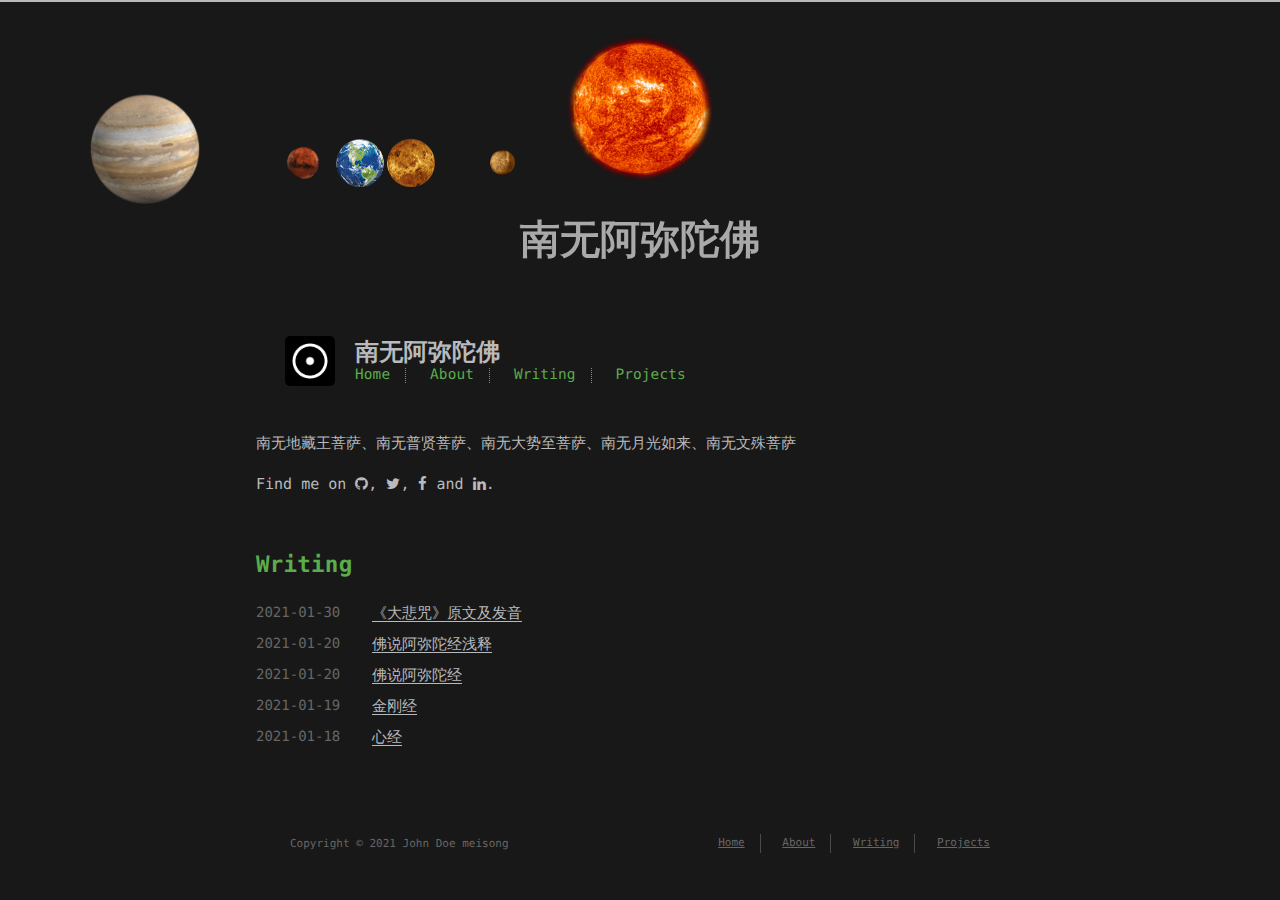
<file: index.html>
<!DOCTYPE html>
<html lang=en>
<head>
    <!-- so meta -->
    <meta charset="utf-8">
    <meta http-equiv="X-UA-Compatible" content="IE=edge">
    <meta name="HandheldFriendly" content="True">
    <meta name="viewport" content="width=device-width, initial-scale=1, maximum-scale=1" />
    <meta name="description" content="南无地藏王菩萨、南无普贤菩萨、南无大势至菩萨、南无月光如来、南无文殊菩萨">
<meta property="og:type" content="website">
<meta property="og:title" content="南无阿弥陀佛">
<meta property="og:url" content="https://vsonghk.github.io/index.html">
<meta property="og:site_name" content="南无阿弥陀佛">
<meta property="og:description" content="南无地藏王菩萨、南无普贤菩萨、南无大势至菩萨、南无月光如来、南无文殊菩萨">
<meta property="og:locale" content="en_US">
<meta property="article:author" content="John Doe meisong">
<meta name="twitter:card" content="summary">
    
    
        
          
              <link rel="shortcut icon" href="/images/favicon.ico">
          
        
        
          
            <link rel="icon" type="image/png" href="/images/favicon-192x192.png" sizes="192x192">
          
        
        
          
            <link rel="apple-touch-icon" sizes="180x180" href="/images/apple-touch-icon.png">
          
        
    
    <!-- title -->
    <title>南无阿弥陀佛</title>
    <!-- styles -->
    
<link rel="stylesheet" href="/lib/font-awesome/css/font-awesome.min.css">

    
<link rel="stylesheet" href="/lib/meslo-LG/styles.css">

    
<link rel="stylesheet" href="/lib/justified-gallery/justifiedGallery.min.css">

    
<link rel="stylesheet" href="/css/style.css">

    <!-- rss -->
    
    
    <!-- jquery -->
    
<script src="/lib/jquery/jquery.min.js"></script>

<meta name="generator" content="Hexo 5.3.0"></head>

<body>
    <div class="banner">
<div id="blogtitel" class="blogtitel">南无阿弥陀佛</div>
<ul id="wrapper" class="wrapper">
  <div class="sun">
    <div class="star"></div>
  </div>
  <div class="mercury">
    <div class="planet">
      <div class="shadow"></div>
    </div>
  </div>
  <div class="venus">
    <div class="planet">
      <div class="shadow"></div>
    </div>
  </div>
  <div class="earth">
    <div class="planet"><div class="shadow"></div></div>
  </div>
  <div class="mars">
    <div class="planet"><div class="shadow"></div></div>
  </div>
  <div class="jupiter">
    <div class="planet"><div class="shadow"></div></div>
  </div>
</ul>
</div>

    <div class="background">
      
      <div class="content index width mx-auto px2 my4">
          
            <header id="header">
  <a href="/">
  
    
      <div id="logo" style="background-image: url(/images/logo.png);"></div>
    
  
    <div id="title">
      <h1>南无阿弥陀佛</h1>
    </div>
  </a>
  <div id="nav">
    <ul>
      <li class="icon">
        <a href="#"><i class="fa fa-bars fa-2x"></i></a>
      </li>
       
        <li><a href="/home/">Home</a></li>
       
        <li><a href="/about/">About</a></li>
       
        <li><a href="/archives/">Writing</a></li>
       
        <li><a target="_blank" rel="noopener" href="http://github.com/tzvetkov75">Projects</a></li>
      
    </ul>
  </div>
</header>

          
          <section id="about">
  
    <p>南无地藏王菩萨、南无普贤菩萨、南无大势至菩萨、南无月光如来、南无文殊菩萨</p>

  
  <p style="display: inline">
    
      Find me on
      <ul id="sociallinks">
        
          <li><a class="icon" target="_blank" href="https://github.com/tzvetkov75/solar-theme-hexo" title="github"><i class="fa fa-github"></i></a></li>
        
          <li><a class="icon" target="_blank" href="/" title="twitter"><i class="fa fa-twitter"></i></a></li>
        
          <li><a class="icon" target="_blank" href="/" title="facebook"><i class="fa fa-facebook"></i></a></li>
        
          <li><a class="icon" target="_blank" href="/" title="linkedin"><i class="fa fa-linkedin"></i></a></li>
        
      </ul>.
    
  </p>
</section>

<section id="writing">
  <span class="h1"><a href="/archives">Writing</a></span>
  <ul class="post-list">
    
      <li class="post-item">
        
    <div class="meta">
        <time datetime="2021-01-30T13:12:48.000Z" itemprop="datePublished">2021-01-30</time>
    </div>


        <span>
    
        <a class="" href="/2021/01/30/%E3%80%8A%E5%A4%A7%E6%82%B2%E5%92%92%E3%80%8B%E5%8E%9F%E6%96%87%E5%8F%8A%E5%8F%91%E9%9F%B3/">《大悲咒》原文及发音</a>
    


</span>
      </li>
    
      <li class="post-item">
        
    <div class="meta">
        <time datetime="2021-01-20T15:05:47.000Z" itemprop="datePublished">2021-01-20</time>
    </div>


        <span>
    
        <a class="" href="/2021/01/20/%E4%BD%9B%E8%AF%B4%E9%98%BF%E5%BC%A5%E9%99%80%E7%BB%8F%E6%B5%85%E9%87%8A/">佛说阿弥陀经浅释</a>
    


</span>
      </li>
    
      <li class="post-item">
        
    <div class="meta">
        <time datetime="2021-01-19T16:57:30.000Z" itemprop="datePublished">2021-01-20</time>
    </div>


        <span>
    
        <a class="" href="/2021/01/20/%E4%BD%9B%E8%AF%B4%E9%98%BF%E5%BC%A5%E9%99%80%E7%BB%8F/">佛说阿弥陀经</a>
    


</span>
      </li>
    
      <li class="post-item">
        
    <div class="meta">
        <time datetime="2021-01-19T08:10:35.000Z" itemprop="datePublished">2021-01-19</time>
    </div>


        <span>
    
        <a class="" href="/2021/01/19/%E9%87%91%E5%88%9A%E7%BB%8F/">金刚经</a>
    


</span>
      </li>
    
      <li class="post-item">
        
    <div class="meta">
        <time datetime="2021-01-18T06:36:26.000Z" itemprop="datePublished">2021-01-18</time>
    </div>


        <span>
    
        <a class="" href="/2021/01/18/%E5%BF%83%E7%BB%8F/">心经</a>
    


</span>
      </li>
    
  </ul>
</section>



      </div>
      
      <footer id="footer">
  <div class="footer-left">
    Copyright &copy; 2021 John Doe meisong
  </div>
  <div class="footer-right">
    <nav>
      <ul>
         
          <li><a href="/home/">Home</a></li>
         
          <li><a href="/about/">About</a></li>
         
          <li><a href="/archives/">Writing</a></li>
         
          <li><a target="_blank" rel="noopener" href="http://github.com/tzvetkov75">Projects</a></li>
        
      </ul>
    </nav>
  </div>
</footer>

      
<script src="/lib/justified-gallery/jquery.justifiedGallery.min.js"></script>


<script src="/js/main.js"></script>

<!-- Google Analytics -->

<!-- Disqus Comments -->


    </div>
</body>
</html>
</file>
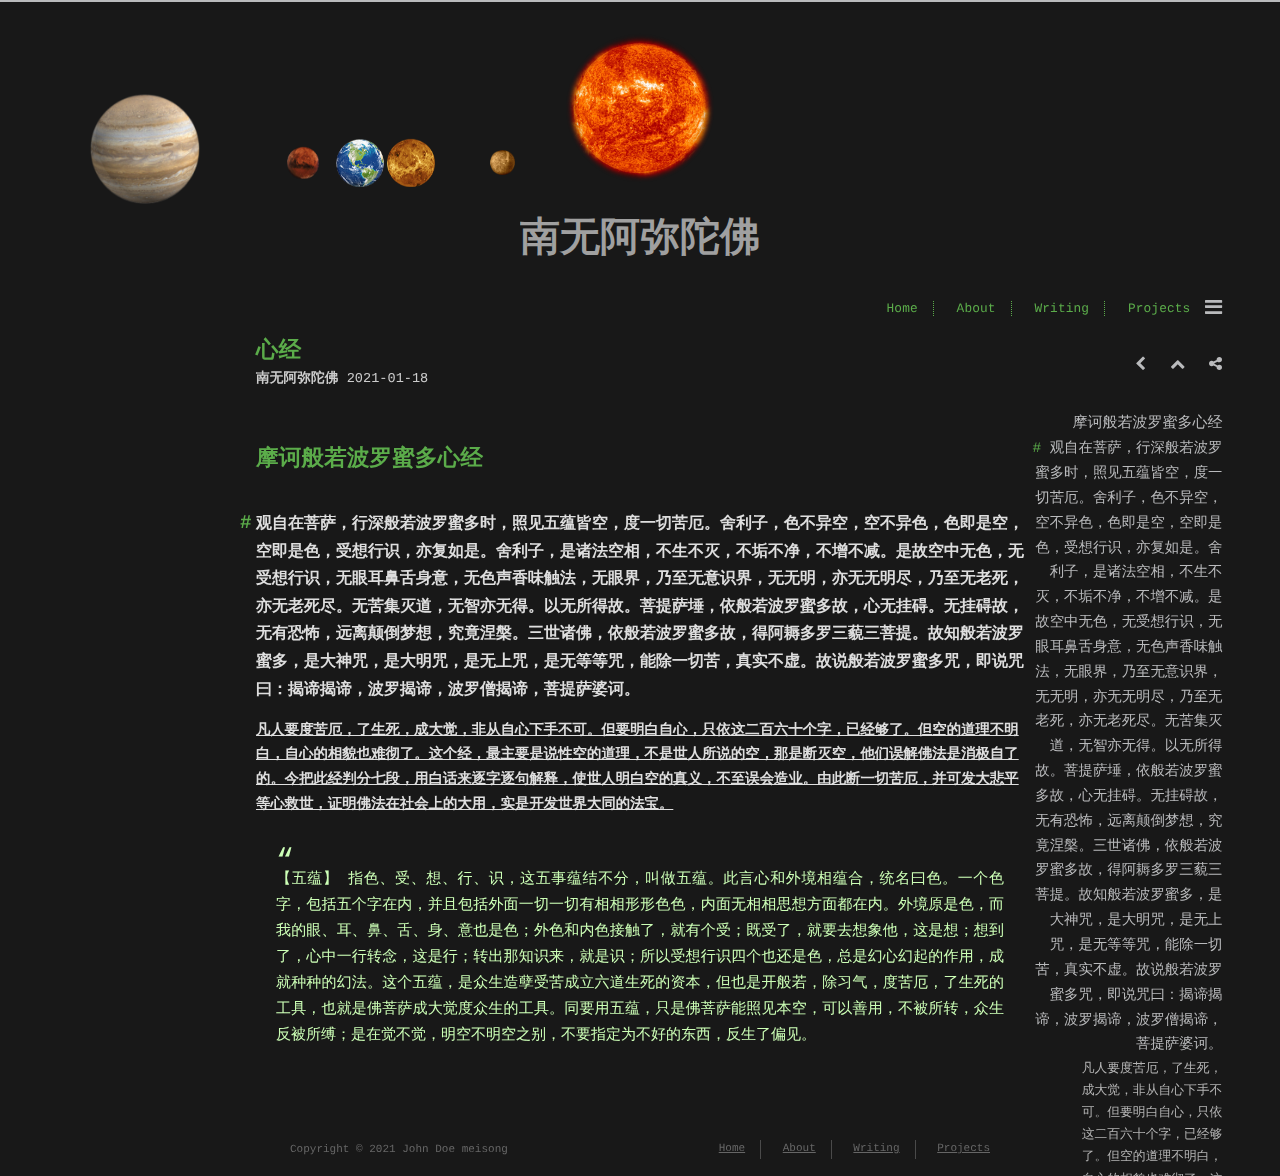
<file: 2021/01/18/心经/index.html>
<!DOCTYPE html>
<html lang=en>
<head>
    <!-- so meta -->
    <meta charset="utf-8">
    <meta http-equiv="X-UA-Compatible" content="IE=edge">
    <meta name="HandheldFriendly" content="True">
    <meta name="viewport" content="width=device-width, initial-scale=1, maximum-scale=1" />
    <meta name="description" content="摩诃般若波罗蜜多心经观自在菩萨，行深般若波罗蜜多时，照见五蕴皆空，度一切苦厄。舍利子，色不异空，空不异色，色即是空，空即是色，受想行识，亦复如是。舍利子，是诸法空相，不生不灭，不垢不净，不增不减。是故空中无色，无受想行识，无眼耳鼻舌身意，无色声香味触法，无眼界，乃至无意识界，无无明，亦无无明尽，乃至无老死，亦无老死尽。无苦集灭道，无智亦无得。以无所得故。菩提萨埵，依般若波罗蜜多故，心无挂碍。无挂碍">
<meta property="og:type" content="article">
<meta property="og:title" content="心经">
<meta property="og:url" content="https://vsonghk.github.io/2021/01/18/%E5%BF%83%E7%BB%8F/index.html">
<meta property="og:site_name" content="南无阿弥陀佛">
<meta property="og:description" content="摩诃般若波罗蜜多心经观自在菩萨，行深般若波罗蜜多时，照见五蕴皆空，度一切苦厄。舍利子，色不异空，空不异色，色即是空，空即是色，受想行识，亦复如是。舍利子，是诸法空相，不生不灭，不垢不净，不增不减。是故空中无色，无受想行识，无眼耳鼻舌身意，无色声香味触法，无眼界，乃至无意识界，无无明，亦无无明尽，乃至无老死，亦无老死尽。无苦集灭道，无智亦无得。以无所得故。菩提萨埵，依般若波罗蜜多故，心无挂碍。无挂碍">
<meta property="og:locale" content="en_US">
<meta property="article:published_time" content="2021-01-18T06:36:26.000Z">
<meta property="article:modified_time" content="2021-01-18T06:47:40.905Z">
<meta property="article:author" content="John Doe meisong">
<meta name="twitter:card" content="summary">
    
    
        
          
              <link rel="shortcut icon" href="/images/favicon.ico">
          
        
        
          
            <link rel="icon" type="image/png" href="/images/favicon-192x192.png" sizes="192x192">
          
        
        
          
            <link rel="apple-touch-icon" sizes="180x180" href="/images/apple-touch-icon.png">
          
        
    
    <!-- title -->
    <title>心经</title>
    <!-- styles -->
    
<link rel="stylesheet" href="/lib/font-awesome/css/font-awesome.min.css">

    
<link rel="stylesheet" href="/lib/meslo-LG/styles.css">

    
<link rel="stylesheet" href="/lib/justified-gallery/justifiedGallery.min.css">

    
<link rel="stylesheet" href="/css/style.css">

    <!-- rss -->
    
    
    <!-- jquery -->
    
<script src="/lib/jquery/jquery.min.js"></script>

<meta name="generator" content="Hexo 5.3.0"></head>

<body>
    <div class="banner">
<div id="blogtitel" class="blogtitel">南无阿弥陀佛</div>
<ul id="wrapper" class="wrapper">
  <div class="sun">
    <div class="star"></div>
  </div>
  <div class="mercury">
    <div class="planet">
      <div class="shadow"></div>
    </div>
  </div>
  <div class="venus">
    <div class="planet">
      <div class="shadow"></div>
    </div>
  </div>
  <div class="earth">
    <div class="planet"><div class="shadow"></div></div>
  </div>
  <div class="mars">
    <div class="planet"><div class="shadow"></div></div>
  </div>
  <div class="jupiter">
    <div class="planet"><div class="shadow"></div></div>
  </div>
</ul>
</div>

    <div class="background">
      
        <div id="header-post">
  <a id="menu-icon" href="#"><i class="fa fa-bars fa-lg"></i></a>
  <a id="menu-icon-tablet" href="#"><i class="fa fa-bars fa-lg"></i></a>
  <a id="top-icon-tablet" href="#" onclick="$('html, body').animate({ scrollTop: 0 }, 'fast');" style="display:none;"><i class="fa fa-chevron-up fa-lg"></i></a>
  <span id="menu">
    <span id="nav">
      <ul>
         
          <li><a href="/home/">Home</a></li>
         
          <li><a href="/about/">About</a></li>
         
          <li><a href="/archives/">Writing</a></li>
         
          <li><a target="_blank" rel="noopener" href="http://github.com/tzvetkov75">Projects</a></li>
        
      </ul>
    </span>
    <br/>
    <span id="actions">
      <ul>
        
        <li><a class="icon" href="/2021/01/19/%E9%87%91%E5%88%9A%E7%BB%8F/"><i class="fa fa-chevron-left" aria-hidden="true" onmouseover='$("#i-prev").toggle();' onmouseout='$("#i-prev").toggle();'></i></a></li>
        
        
        <li><a class="icon" href="#" onclick="$('html, body').animate({ scrollTop: 0 }, 'fast');"><i class="fa fa-chevron-up" aria-hidden="true" onmouseover='$("#i-top").toggle();' onmouseout='$("#i-top").toggle();'></i></a></li>
        <li><a class="icon" href="#"><i class="fa fa-share-alt" aria-hidden="true" onmouseover='$("#i-share").toggle();' onmouseout='$("#i-share").toggle();' onclick='$("#share").toggle();return false;'></i></a></li>
      </ul>
      <span id="i-prev" class="info" style="display:none;">Previous post</span>
      <span id="i-next" class="info" style="display:none;">Next post</span>
      <span id="i-top" class="info" style="display:none;">Back to top</span>
      <span id="i-share" class="info" style="display:none;">Share post</span>
    </span>
    <br/>
    <div id="share" style="display: none">
      <ul>
  <li><a class="icon" target="_blank" rel="noopener" href="http://www.facebook.com/sharer.php?u=https://vsonghk.github.io/2021/01/18/%E5%BF%83%E7%BB%8F/"><i class="fa fa-facebook " aria-hidden="true"></i></a></li>
  <li><a class="icon" target="_blank" rel="noopener" href="https://twitter.com/share?url=https://vsonghk.github.io/2021/01/18/%E5%BF%83%E7%BB%8F/&text=心经"><i class="fa fa-twitter " aria-hidden="true"></i></a></li>
  <li><a class="icon" target="_blank" rel="noopener" href="http://www.linkedin.com/shareArticle?url=https://vsonghk.github.io/2021/01/18/%E5%BF%83%E7%BB%8F/&title=心经"><i class="fa fa-linkedin " aria-hidden="true"></i></a></li>
  <li><a class="icon" target="_blank" rel="noopener" href="https://pinterest.com/pin/create/bookmarklet/?url=https://vsonghk.github.io/2021/01/18/%E5%BF%83%E7%BB%8F/&is_video=false&description=心经"><i class="fa fa-pinterest " aria-hidden="true"></i></a></li>
  <li><a class="icon" href="mailto:?subject=心经&body=Check out this article: https://vsonghk.github.io/2021/01/18/%E5%BF%83%E7%BB%8F/"><i class="fa fa-envelope " aria-hidden="true"></i></a></li>
  <li><a class="icon" target="_blank" rel="noopener" href="https://getpocket.com/save?url=https://vsonghk.github.io/2021/01/18/%E5%BF%83%E7%BB%8F/&title=心经"><i class="fa fa-get-pocket " aria-hidden="true"></i></a></li>
  <li><a class="icon" target="_blank" rel="noopener" href="http://reddit.com/submit?url=https://vsonghk.github.io/2021/01/18/%E5%BF%83%E7%BB%8F/&title=心经"><i class="fa fa-reddit " aria-hidden="true"></i></a></li>
  <li><a class="icon" target="_blank" rel="noopener" href="http://www.stumbleupon.com/submit?url=https://vsonghk.github.io/2021/01/18/%E5%BF%83%E7%BB%8F/&title=心经"><i class="fa fa-stumbleupon " aria-hidden="true"></i></a></li>
  <li><a class="icon" target="_blank" rel="noopener" href="http://digg.com/submit?url=https://vsonghk.github.io/2021/01/18/%E5%BF%83%E7%BB%8F/&title=心经"><i class="fa fa-digg " aria-hidden="true"></i></a></li>
  <li><a class="icon" target="_blank" rel="noopener" href="http://www.tumblr.com/share/link?url=https://vsonghk.github.io/2021/01/18/%E5%BF%83%E7%BB%8F/&name=心经&description="><i class="fa fa-tumblr " aria-hidden="true"></i></a></li>
</ul>

    </div>
    <div id="toc">
      <ol class="toc"><li class="toc-item toc-level-1"><a class="toc-link" href="#%E6%91%A9%E8%AF%83%E8%88%AC%E8%8B%A5%E6%B3%A2%E7%BD%97%E8%9C%9C%E5%A4%9A%E5%BF%83%E7%BB%8F"><span class="toc-number">1.</span> <span class="toc-text">摩诃般若波罗蜜多心经</span></a><ol class="toc-child"><li class="toc-item toc-level-2"><a class="toc-link" href="#%E8%A7%82%E8%87%AA%E5%9C%A8%E8%8F%A9%E8%90%A8%EF%BC%8C%E8%A1%8C%E6%B7%B1%E8%88%AC%E8%8B%A5%E6%B3%A2%E7%BD%97%E8%9C%9C%E5%A4%9A%E6%97%B6%EF%BC%8C%E7%85%A7%E8%A7%81%E4%BA%94%E8%95%B4%E7%9A%86%E7%A9%BA%EF%BC%8C%E5%BA%A6%E4%B8%80%E5%88%87%E8%8B%A6%E5%8E%84%E3%80%82%E8%88%8D%E5%88%A9%E5%AD%90%EF%BC%8C%E8%89%B2%E4%B8%8D%E5%BC%82%E7%A9%BA%EF%BC%8C%E7%A9%BA%E4%B8%8D%E5%BC%82%E8%89%B2%EF%BC%8C%E8%89%B2%E5%8D%B3%E6%98%AF%E7%A9%BA%EF%BC%8C%E7%A9%BA%E5%8D%B3%E6%98%AF%E8%89%B2%EF%BC%8C%E5%8F%97%E6%83%B3%E8%A1%8C%E8%AF%86%EF%BC%8C%E4%BA%A6%E5%A4%8D%E5%A6%82%E6%98%AF%E3%80%82%E8%88%8D%E5%88%A9%E5%AD%90%EF%BC%8C%E6%98%AF%E8%AF%B8%E6%B3%95%E7%A9%BA%E7%9B%B8%EF%BC%8C%E4%B8%8D%E7%94%9F%E4%B8%8D%E7%81%AD%EF%BC%8C%E4%B8%8D%E5%9E%A2%E4%B8%8D%E5%87%80%EF%BC%8C%E4%B8%8D%E5%A2%9E%E4%B8%8D%E5%87%8F%E3%80%82%E6%98%AF%E6%95%85%E7%A9%BA%E4%B8%AD%E6%97%A0%E8%89%B2%EF%BC%8C%E6%97%A0%E5%8F%97%E6%83%B3%E8%A1%8C%E8%AF%86%EF%BC%8C%E6%97%A0%E7%9C%BC%E8%80%B3%E9%BC%BB%E8%88%8C%E8%BA%AB%E6%84%8F%EF%BC%8C%E6%97%A0%E8%89%B2%E5%A3%B0%E9%A6%99%E5%91%B3%E8%A7%A6%E6%B3%95%EF%BC%8C%E6%97%A0%E7%9C%BC%E7%95%8C%EF%BC%8C%E4%B9%83%E8%87%B3%E6%97%A0%E6%84%8F%E8%AF%86%E7%95%8C%EF%BC%8C%E6%97%A0%E6%97%A0%E6%98%8E%EF%BC%8C%E4%BA%A6%E6%97%A0%E6%97%A0%E6%98%8E%E5%B0%BD%EF%BC%8C%E4%B9%83%E8%87%B3%E6%97%A0%E8%80%81%E6%AD%BB%EF%BC%8C%E4%BA%A6%E6%97%A0%E8%80%81%E6%AD%BB%E5%B0%BD%E3%80%82%E6%97%A0%E8%8B%A6%E9%9B%86%E7%81%AD%E9%81%93%EF%BC%8C%E6%97%A0%E6%99%BA%E4%BA%A6%E6%97%A0%E5%BE%97%E3%80%82%E4%BB%A5%E6%97%A0%E6%89%80%E5%BE%97%E6%95%85%E3%80%82%E8%8F%A9%E6%8F%90%E8%90%A8%E5%9F%B5%EF%BC%8C%E4%BE%9D%E8%88%AC%E8%8B%A5%E6%B3%A2%E7%BD%97%E8%9C%9C%E5%A4%9A%E6%95%85%EF%BC%8C%E5%BF%83%E6%97%A0%E6%8C%82%E7%A2%8D%E3%80%82%E6%97%A0%E6%8C%82%E7%A2%8D%E6%95%85%EF%BC%8C%E6%97%A0%E6%9C%89%E6%81%90%E6%80%96%EF%BC%8C%E8%BF%9C%E7%A6%BB%E9%A2%A0%E5%80%92%E6%A2%A6%E6%83%B3%EF%BC%8C%E7%A9%B6%E7%AB%9F%E6%B6%85%E6%A7%83%E3%80%82%E4%B8%89%E4%B8%96%E8%AF%B8%E4%BD%9B%EF%BC%8C%E4%BE%9D%E8%88%AC%E8%8B%A5%E6%B3%A2%E7%BD%97%E8%9C%9C%E5%A4%9A%E6%95%85%EF%BC%8C%E5%BE%97%E9%98%BF%E8%80%A8%E5%A4%9A%E7%BD%97%E4%B8%89%E8%97%90%E4%B8%89%E8%8F%A9%E6%8F%90%E3%80%82%E6%95%85%E7%9F%A5%E8%88%AC%E8%8B%A5%E6%B3%A2%E7%BD%97%E8%9C%9C%E5%A4%9A%EF%BC%8C%E6%98%AF%E5%A4%A7%E7%A5%9E%E5%92%92%EF%BC%8C%E6%98%AF%E5%A4%A7%E6%98%8E%E5%92%92%EF%BC%8C%E6%98%AF%E6%97%A0%E4%B8%8A%E5%92%92%EF%BC%8C%E6%98%AF%E6%97%A0%E7%AD%89%E7%AD%89%E5%92%92%EF%BC%8C%E8%83%BD%E9%99%A4%E4%B8%80%E5%88%87%E8%8B%A6%EF%BC%8C%E7%9C%9F%E5%AE%9E%E4%B8%8D%E8%99%9A%E3%80%82%E6%95%85%E8%AF%B4%E8%88%AC%E8%8B%A5%E6%B3%A2%E7%BD%97%E8%9C%9C%E5%A4%9A%E5%92%92%EF%BC%8C%E5%8D%B3%E8%AF%B4%E5%92%92%E6%9B%B0%EF%BC%9A%E6%8F%AD%E8%B0%9B%E6%8F%AD%E8%B0%9B%EF%BC%8C%E6%B3%A2%E7%BD%97%E6%8F%AD%E8%B0%9B%EF%BC%8C%E6%B3%A2%E7%BD%97%E5%83%A7%E6%8F%AD%E8%B0%9B%EF%BC%8C%E8%8F%A9%E6%8F%90%E8%90%A8%E5%A9%86%E8%AF%83%E3%80%82"><span class="toc-number">1.1.</span> <span class="toc-text">观自在菩萨，行深般若波罗蜜多时，照见五蕴皆空，度一切苦厄。舍利子，色不异空，空不异色，色即是空，空即是色，受想行识，亦复如是。舍利子，是诸法空相，不生不灭，不垢不净，不增不减。是故空中无色，无受想行识，无眼耳鼻舌身意，无色声香味触法，无眼界，乃至无意识界，无无明，亦无无明尽，乃至无老死，亦无老死尽。无苦集灭道，无智亦无得。以无所得故。菩提萨埵，依般若波罗蜜多故，心无挂碍。无挂碍故，无有恐怖，远离颠倒梦想，究竟涅槃。三世诸佛，依般若波罗蜜多故，得阿耨多罗三藐三菩提。故知般若波罗蜜多，是大神咒，是大明咒，是无上咒，是无等等咒，能除一切苦，真实不虚。故说般若波罗蜜多咒，即说咒曰：揭谛揭谛，波罗揭谛，波罗僧揭谛，菩提萨婆诃。</span></a><ol class="toc-child"><li class="toc-item toc-level-3"><a class="toc-link" href="#%E5%87%A1%E4%BA%BA%E8%A6%81%E5%BA%A6%E8%8B%A6%E5%8E%84%EF%BC%8C%E4%BA%86%E7%94%9F%E6%AD%BB%EF%BC%8C%E6%88%90%E5%A4%A7%E8%A7%89%EF%BC%8C%E9%9D%9E%E4%BB%8E%E8%87%AA%E5%BF%83%E4%B8%8B%E6%89%8B%E4%B8%8D%E5%8F%AF%E3%80%82%E4%BD%86%E8%A6%81%E6%98%8E%E7%99%BD%E8%87%AA%E5%BF%83%EF%BC%8C%E5%8F%AA%E4%BE%9D%E8%BF%99%E4%BA%8C%E7%99%BE%E5%85%AD%E5%8D%81%E4%B8%AA%E5%AD%97%EF%BC%8C%E5%B7%B2%E7%BB%8F%E5%A4%9F%E4%BA%86%E3%80%82%E4%BD%86%E7%A9%BA%E7%9A%84%E9%81%93%E7%90%86%E4%B8%8D%E6%98%8E%E7%99%BD%EF%BC%8C%E8%87%AA%E5%BF%83%E7%9A%84%E7%9B%B8%E8%B2%8C%E4%B9%9F%E9%9A%BE%E5%BD%BB%E4%BA%86%E3%80%82%E8%BF%99%E4%B8%AA%E7%BB%8F%EF%BC%8C%E6%9C%80%E4%B8%BB%E8%A6%81%E6%98%AF%E8%AF%B4%E6%80%A7%E7%A9%BA%E7%9A%84%E9%81%93%E7%90%86%EF%BC%8C%E4%B8%8D%E6%98%AF%E4%B8%96%E4%BA%BA%E6%89%80%E8%AF%B4%E7%9A%84%E7%A9%BA%EF%BC%8C%E9%82%A3%E6%98%AF%E6%96%AD%E7%81%AD%E7%A9%BA%EF%BC%8C%E4%BB%96%E4%BB%AC%E8%AF%AF%E8%A7%A3%E4%BD%9B%E6%B3%95%E6%98%AF%E6%B6%88%E6%9E%81%E8%87%AA%E4%BA%86%E7%9A%84%E3%80%82%E4%BB%8A%E6%8A%8A%E6%AD%A4%E7%BB%8F%E5%88%A4%E5%88%86%E4%B8%83%E6%AE%B5%EF%BC%8C%E7%94%A8%E7%99%BD%E8%AF%9D%E6%9D%A5%E9%80%90%E5%AD%97%E9%80%90%E5%8F%A5%E8%A7%A3%E9%87%8A%EF%BC%8C%E4%BD%BF%E4%B8%96%E4%BA%BA%E6%98%8E%E7%99%BD%E7%A9%BA%E7%9A%84%E7%9C%9F%E4%B9%89%EF%BC%8C%E4%B8%8D%E8%87%B3%E8%AF%AF%E4%BC%9A%E9%80%A0%E4%B8%9A%E3%80%82%E7%94%B1%E6%AD%A4%E6%96%AD%E4%B8%80%E5%88%87%E8%8B%A6%E5%8E%84%EF%BC%8C%E5%B9%B6%E5%8F%AF%E5%8F%91%E5%A4%A7%E6%82%B2%E5%B9%B3%E7%AD%89%E5%BF%83%E6%95%91%E4%B8%96%EF%BC%8C%E8%AF%81%E6%98%8E%E4%BD%9B%E6%B3%95%E5%9C%A8%E7%A4%BE%E4%BC%9A%E4%B8%8A%E7%9A%84%E5%A4%A7%E7%94%A8%EF%BC%8C%E5%AE%9E%E6%98%AF%E5%BC%80%E5%8F%91%E4%B8%96%E7%95%8C%E5%A4%A7%E5%90%8C%E7%9A%84%E6%B3%95%E5%AE%9D%E3%80%82"><span class="toc-number">1.1.1.</span> <span class="toc-text">凡人要度苦厄，了生死，成大觉，非从自心下手不可。但要明白自心，只依这二百六十个字，已经够了。但空的道理不明白，自心的相貌也难彻了。这个经，最主要是说性空的道理，不是世人所说的空，那是断灭空，他们误解佛法是消极自了的。今把此经判分七段，用白话来逐字逐句解释，使世人明白空的真义，不至误会造业。由此断一切苦厄，并可发大悲平等心救世，证明佛法在社会上的大用，实是开发世界大同的法宝。</span></a></li></ol></li></ol></li></ol>
    </div>
  </span>
</div>

      
      <div class="content index width mx-auto px2 my4">
          
          <article class="post" itemscope itemtype="http://schema.org/BlogPosting">
  <header>
    
    <h1 class="posttitle" itemprop="name headline">
        心经
    </h1>



    <div class="meta">
      <span class="author" itemprop="author" itemscope itemtype="http://schema.org/Person">
        <span itemprop="name">南无阿弥陀佛</span>
      </span>
      
    <div class="postdate">
        <time datetime="2021-01-18T06:36:26.000Z" itemprop="datePublished">2021-01-18</time>
    </div>


      

    </div>
  </header>
  

  <div class="content" itemprop="articleBody">
    <h1 id="摩诃般若波罗蜜多心经"><a href="#摩诃般若波罗蜜多心经" class="headerlink" title="摩诃般若波罗蜜多心经"></a>摩诃般若波罗蜜多心经</h1><h2 id="观自在菩萨，行深般若波罗蜜多时，照见五蕴皆空，度一切苦厄。舍利子，色不异空，空不异色，色即是空，空即是色，受想行识，亦复如是。舍利子，是诸法空相，不生不灭，不垢不净，不增不减。是故空中无色，无受想行识，无眼耳鼻舌身意，无色声香味触法，无眼界，乃至无意识界，无无明，亦无无明尽，乃至无老死，亦无老死尽。无苦集灭道，无智亦无得。以无所得故。菩提萨埵，依般若波罗蜜多故，心无挂碍。无挂碍故，无有恐怖，远离颠倒梦想，究竟涅槃。三世诸佛，依般若波罗蜜多故，得阿耨多罗三藐三菩提。故知般若波罗蜜多，是大神咒，是大明咒，是无上咒，是无等等咒，能除一切苦，真实不虚。故说般若波罗蜜多咒，即说咒曰：揭谛揭谛，波罗揭谛，波罗僧揭谛，菩提萨婆诃。"><a href="#观自在菩萨，行深般若波罗蜜多时，照见五蕴皆空，度一切苦厄。舍利子，色不异空，空不异色，色即是空，空即是色，受想行识，亦复如是。舍利子，是诸法空相，不生不灭，不垢不净，不增不减。是故空中无色，无受想行识，无眼耳鼻舌身意，无色声香味触法，无眼界，乃至无意识界，无无明，亦无无明尽，乃至无老死，亦无老死尽。无苦集灭道，无智亦无得。以无所得故。菩提萨埵，依般若波罗蜜多故，心无挂碍。无挂碍故，无有恐怖，远离颠倒梦想，究竟涅槃。三世诸佛，依般若波罗蜜多故，得阿耨多罗三藐三菩提。故知般若波罗蜜多，是大神咒，是大明咒，是无上咒，是无等等咒，能除一切苦，真实不虚。故说般若波罗蜜多咒，即说咒曰：揭谛揭谛，波罗揭谛，波罗僧揭谛，菩提萨婆诃。" class="headerlink" title="观自在菩萨，行深般若波罗蜜多时，照见五蕴皆空，度一切苦厄。舍利子，色不异空，空不异色，色即是空，空即是色，受想行识，亦复如是。舍利子，是诸法空相，不生不灭，不垢不净，不增不减。是故空中无色，无受想行识，无眼耳鼻舌身意，无色声香味触法，无眼界，乃至无意识界，无无明，亦无无明尽，乃至无老死，亦无老死尽。无苦集灭道，无智亦无得。以无所得故。菩提萨埵，依般若波罗蜜多故，心无挂碍。无挂碍故，无有恐怖，远离颠倒梦想，究竟涅槃。三世诸佛，依般若波罗蜜多故，得阿耨多罗三藐三菩提。故知般若波罗蜜多，是大神咒，是大明咒，是无上咒，是无等等咒，能除一切苦，真实不虚。故说般若波罗蜜多咒，即说咒曰：揭谛揭谛，波罗揭谛，波罗僧揭谛，菩提萨婆诃。"></a>观自在菩萨，行深般若波罗蜜多时，照见五蕴皆空，度一切苦厄。舍利子，色不异空，空不异色，色即是空，空即是色，受想行识，亦复如是。舍利子，是诸法空相，不生不灭，不垢不净，不增不减。是故空中无色，无受想行识，无眼耳鼻舌身意，无色声香味触法，无眼界，乃至无意识界，无无明，亦无无明尽，乃至无老死，亦无老死尽。无苦集灭道，无智亦无得。以无所得故。菩提萨埵，依般若波罗蜜多故，心无挂碍。无挂碍故，无有恐怖，远离颠倒梦想，究竟涅槃。三世诸佛，依般若波罗蜜多故，得阿耨多罗三藐三菩提。故知般若波罗蜜多，是大神咒，是大明咒，是无上咒，是无等等咒，能除一切苦，真实不虚。故说般若波罗蜜多咒，即说咒曰：揭谛揭谛，波罗揭谛，波罗僧揭谛，菩提萨婆诃。</h2><h3 id="凡人要度苦厄，了生死，成大觉，非从自心下手不可。但要明白自心，只依这二百六十个字，已经够了。但空的道理不明白，自心的相貌也难彻了。这个经，最主要是说性空的道理，不是世人所说的空，那是断灭空，他们误解佛法是消极自了的。今把此经判分七段，用白话来逐字逐句解释，使世人明白空的真义，不至误会造业。由此断一切苦厄，并可发大悲平等心救世，证明佛法在社会上的大用，实是开发世界大同的法宝。"><a href="#凡人要度苦厄，了生死，成大觉，非从自心下手不可。但要明白自心，只依这二百六十个字，已经够了。但空的道理不明白，自心的相貌也难彻了。这个经，最主要是说性空的道理，不是世人所说的空，那是断灭空，他们误解佛法是消极自了的。今把此经判分七段，用白话来逐字逐句解释，使世人明白空的真义，不至误会造业。由此断一切苦厄，并可发大悲平等心救世，证明佛法在社会上的大用，实是开发世界大同的法宝。" class="headerlink" title="凡人要度苦厄，了生死，成大觉，非从自心下手不可。但要明白自心，只依这二百六十个字，已经够了。但空的道理不明白，自心的相貌也难彻了。这个经，最主要是说性空的道理，不是世人所说的空，那是断灭空，他们误解佛法是消极自了的。今把此经判分七段，用白话来逐字逐句解释，使世人明白空的真义，不至误会造业。由此断一切苦厄，并可发大悲平等心救世，证明佛法在社会上的大用，实是开发世界大同的法宝。"></a>凡人要度苦厄，了生死，成大觉，非从自心下手不可。但要明白自心，只依这二百六十个字，已经够了。但空的道理不明白，自心的相貌也难彻了。这个经，最主要是说性空的道理，不是世人所说的空，那是断灭空，他们误解佛法是消极自了的。今把此经判分七段，用白话来逐字逐句解释，使世人明白空的真义，不至误会造业。由此断一切苦厄，并可发大悲平等心救世，证明佛法在社会上的大用，实是开发世界大同的法宝。</h3><blockquote>
<p>【五蕴】 指色、受、想、行、识，这五事蕴结不分，叫做五蕴。此言心和外境相蕴合，统名曰色。一个色字，包括五个字在内，并且包括外面一切一切有相相形形色色，内面无相相思想方面都在内。外境原是色，而我的眼、耳、鼻、舌、身、意也是色；外色和内色接触了，就有个受；既受了，就要去想象他，这是想；想到了，心中一行转念，这是行；转出那知识来，就是识；所以受想行识四个也还是色，总是幻心幻起的作用，成就种种的幻法。这个五蕴，是众生造孽受苦成立六道生死的资本，但也是开般若，除习气，度苦厄，了生死的工具，也就是佛菩萨成大觉度众生的工具。同要用五蕴，只是佛菩萨能照见本空，可以善用，不被所转，众生反被所缚；是在觉不觉，明空不明空之别，不要指定为不好的东西，反生了偏见。</p>
</blockquote>

  </div>
</article>



      </div>
      
       <div id="footer-post-container">
  <div id="footer-post">

    <div id="nav-footer" style="display: none">
      <ul>
         
          <li><a href="/home/">Home</a></li>
         
          <li><a href="/about/">About</a></li>
         
          <li><a href="/archives/">Writing</a></li>
         
          <li><a target="_blank" rel="noopener" href="http://github.com/tzvetkov75">Projects</a></li>
        
      </ul>
    </div>

    <div id="toc-footer" style="display: none">
      <ol class="toc"><li class="toc-item toc-level-1"><a class="toc-link" href="#%E6%91%A9%E8%AF%83%E8%88%AC%E8%8B%A5%E6%B3%A2%E7%BD%97%E8%9C%9C%E5%A4%9A%E5%BF%83%E7%BB%8F"><span class="toc-number">1.</span> <span class="toc-text">摩诃般若波罗蜜多心经</span></a><ol class="toc-child"><li class="toc-item toc-level-2"><a class="toc-link" href="#%E8%A7%82%E8%87%AA%E5%9C%A8%E8%8F%A9%E8%90%A8%EF%BC%8C%E8%A1%8C%E6%B7%B1%E8%88%AC%E8%8B%A5%E6%B3%A2%E7%BD%97%E8%9C%9C%E5%A4%9A%E6%97%B6%EF%BC%8C%E7%85%A7%E8%A7%81%E4%BA%94%E8%95%B4%E7%9A%86%E7%A9%BA%EF%BC%8C%E5%BA%A6%E4%B8%80%E5%88%87%E8%8B%A6%E5%8E%84%E3%80%82%E8%88%8D%E5%88%A9%E5%AD%90%EF%BC%8C%E8%89%B2%E4%B8%8D%E5%BC%82%E7%A9%BA%EF%BC%8C%E7%A9%BA%E4%B8%8D%E5%BC%82%E8%89%B2%EF%BC%8C%E8%89%B2%E5%8D%B3%E6%98%AF%E7%A9%BA%EF%BC%8C%E7%A9%BA%E5%8D%B3%E6%98%AF%E8%89%B2%EF%BC%8C%E5%8F%97%E6%83%B3%E8%A1%8C%E8%AF%86%EF%BC%8C%E4%BA%A6%E5%A4%8D%E5%A6%82%E6%98%AF%E3%80%82%E8%88%8D%E5%88%A9%E5%AD%90%EF%BC%8C%E6%98%AF%E8%AF%B8%E6%B3%95%E7%A9%BA%E7%9B%B8%EF%BC%8C%E4%B8%8D%E7%94%9F%E4%B8%8D%E7%81%AD%EF%BC%8C%E4%B8%8D%E5%9E%A2%E4%B8%8D%E5%87%80%EF%BC%8C%E4%B8%8D%E5%A2%9E%E4%B8%8D%E5%87%8F%E3%80%82%E6%98%AF%E6%95%85%E7%A9%BA%E4%B8%AD%E6%97%A0%E8%89%B2%EF%BC%8C%E6%97%A0%E5%8F%97%E6%83%B3%E8%A1%8C%E8%AF%86%EF%BC%8C%E6%97%A0%E7%9C%BC%E8%80%B3%E9%BC%BB%E8%88%8C%E8%BA%AB%E6%84%8F%EF%BC%8C%E6%97%A0%E8%89%B2%E5%A3%B0%E9%A6%99%E5%91%B3%E8%A7%A6%E6%B3%95%EF%BC%8C%E6%97%A0%E7%9C%BC%E7%95%8C%EF%BC%8C%E4%B9%83%E8%87%B3%E6%97%A0%E6%84%8F%E8%AF%86%E7%95%8C%EF%BC%8C%E6%97%A0%E6%97%A0%E6%98%8E%EF%BC%8C%E4%BA%A6%E6%97%A0%E6%97%A0%E6%98%8E%E5%B0%BD%EF%BC%8C%E4%B9%83%E8%87%B3%E6%97%A0%E8%80%81%E6%AD%BB%EF%BC%8C%E4%BA%A6%E6%97%A0%E8%80%81%E6%AD%BB%E5%B0%BD%E3%80%82%E6%97%A0%E8%8B%A6%E9%9B%86%E7%81%AD%E9%81%93%EF%BC%8C%E6%97%A0%E6%99%BA%E4%BA%A6%E6%97%A0%E5%BE%97%E3%80%82%E4%BB%A5%E6%97%A0%E6%89%80%E5%BE%97%E6%95%85%E3%80%82%E8%8F%A9%E6%8F%90%E8%90%A8%E5%9F%B5%EF%BC%8C%E4%BE%9D%E8%88%AC%E8%8B%A5%E6%B3%A2%E7%BD%97%E8%9C%9C%E5%A4%9A%E6%95%85%EF%BC%8C%E5%BF%83%E6%97%A0%E6%8C%82%E7%A2%8D%E3%80%82%E6%97%A0%E6%8C%82%E7%A2%8D%E6%95%85%EF%BC%8C%E6%97%A0%E6%9C%89%E6%81%90%E6%80%96%EF%BC%8C%E8%BF%9C%E7%A6%BB%E9%A2%A0%E5%80%92%E6%A2%A6%E6%83%B3%EF%BC%8C%E7%A9%B6%E7%AB%9F%E6%B6%85%E6%A7%83%E3%80%82%E4%B8%89%E4%B8%96%E8%AF%B8%E4%BD%9B%EF%BC%8C%E4%BE%9D%E8%88%AC%E8%8B%A5%E6%B3%A2%E7%BD%97%E8%9C%9C%E5%A4%9A%E6%95%85%EF%BC%8C%E5%BE%97%E9%98%BF%E8%80%A8%E5%A4%9A%E7%BD%97%E4%B8%89%E8%97%90%E4%B8%89%E8%8F%A9%E6%8F%90%E3%80%82%E6%95%85%E7%9F%A5%E8%88%AC%E8%8B%A5%E6%B3%A2%E7%BD%97%E8%9C%9C%E5%A4%9A%EF%BC%8C%E6%98%AF%E5%A4%A7%E7%A5%9E%E5%92%92%EF%BC%8C%E6%98%AF%E5%A4%A7%E6%98%8E%E5%92%92%EF%BC%8C%E6%98%AF%E6%97%A0%E4%B8%8A%E5%92%92%EF%BC%8C%E6%98%AF%E6%97%A0%E7%AD%89%E7%AD%89%E5%92%92%EF%BC%8C%E8%83%BD%E9%99%A4%E4%B8%80%E5%88%87%E8%8B%A6%EF%BC%8C%E7%9C%9F%E5%AE%9E%E4%B8%8D%E8%99%9A%E3%80%82%E6%95%85%E8%AF%B4%E8%88%AC%E8%8B%A5%E6%B3%A2%E7%BD%97%E8%9C%9C%E5%A4%9A%E5%92%92%EF%BC%8C%E5%8D%B3%E8%AF%B4%E5%92%92%E6%9B%B0%EF%BC%9A%E6%8F%AD%E8%B0%9B%E6%8F%AD%E8%B0%9B%EF%BC%8C%E6%B3%A2%E7%BD%97%E6%8F%AD%E8%B0%9B%EF%BC%8C%E6%B3%A2%E7%BD%97%E5%83%A7%E6%8F%AD%E8%B0%9B%EF%BC%8C%E8%8F%A9%E6%8F%90%E8%90%A8%E5%A9%86%E8%AF%83%E3%80%82"><span class="toc-number">1.1.</span> <span class="toc-text">观自在菩萨，行深般若波罗蜜多时，照见五蕴皆空，度一切苦厄。舍利子，色不异空，空不异色，色即是空，空即是色，受想行识，亦复如是。舍利子，是诸法空相，不生不灭，不垢不净，不增不减。是故空中无色，无受想行识，无眼耳鼻舌身意，无色声香味触法，无眼界，乃至无意识界，无无明，亦无无明尽，乃至无老死，亦无老死尽。无苦集灭道，无智亦无得。以无所得故。菩提萨埵，依般若波罗蜜多故，心无挂碍。无挂碍故，无有恐怖，远离颠倒梦想，究竟涅槃。三世诸佛，依般若波罗蜜多故，得阿耨多罗三藐三菩提。故知般若波罗蜜多，是大神咒，是大明咒，是无上咒，是无等等咒，能除一切苦，真实不虚。故说般若波罗蜜多咒，即说咒曰：揭谛揭谛，波罗揭谛，波罗僧揭谛，菩提萨婆诃。</span></a><ol class="toc-child"><li class="toc-item toc-level-3"><a class="toc-link" href="#%E5%87%A1%E4%BA%BA%E8%A6%81%E5%BA%A6%E8%8B%A6%E5%8E%84%EF%BC%8C%E4%BA%86%E7%94%9F%E6%AD%BB%EF%BC%8C%E6%88%90%E5%A4%A7%E8%A7%89%EF%BC%8C%E9%9D%9E%E4%BB%8E%E8%87%AA%E5%BF%83%E4%B8%8B%E6%89%8B%E4%B8%8D%E5%8F%AF%E3%80%82%E4%BD%86%E8%A6%81%E6%98%8E%E7%99%BD%E8%87%AA%E5%BF%83%EF%BC%8C%E5%8F%AA%E4%BE%9D%E8%BF%99%E4%BA%8C%E7%99%BE%E5%85%AD%E5%8D%81%E4%B8%AA%E5%AD%97%EF%BC%8C%E5%B7%B2%E7%BB%8F%E5%A4%9F%E4%BA%86%E3%80%82%E4%BD%86%E7%A9%BA%E7%9A%84%E9%81%93%E7%90%86%E4%B8%8D%E6%98%8E%E7%99%BD%EF%BC%8C%E8%87%AA%E5%BF%83%E7%9A%84%E7%9B%B8%E8%B2%8C%E4%B9%9F%E9%9A%BE%E5%BD%BB%E4%BA%86%E3%80%82%E8%BF%99%E4%B8%AA%E7%BB%8F%EF%BC%8C%E6%9C%80%E4%B8%BB%E8%A6%81%E6%98%AF%E8%AF%B4%E6%80%A7%E7%A9%BA%E7%9A%84%E9%81%93%E7%90%86%EF%BC%8C%E4%B8%8D%E6%98%AF%E4%B8%96%E4%BA%BA%E6%89%80%E8%AF%B4%E7%9A%84%E7%A9%BA%EF%BC%8C%E9%82%A3%E6%98%AF%E6%96%AD%E7%81%AD%E7%A9%BA%EF%BC%8C%E4%BB%96%E4%BB%AC%E8%AF%AF%E8%A7%A3%E4%BD%9B%E6%B3%95%E6%98%AF%E6%B6%88%E6%9E%81%E8%87%AA%E4%BA%86%E7%9A%84%E3%80%82%E4%BB%8A%E6%8A%8A%E6%AD%A4%E7%BB%8F%E5%88%A4%E5%88%86%E4%B8%83%E6%AE%B5%EF%BC%8C%E7%94%A8%E7%99%BD%E8%AF%9D%E6%9D%A5%E9%80%90%E5%AD%97%E9%80%90%E5%8F%A5%E8%A7%A3%E9%87%8A%EF%BC%8C%E4%BD%BF%E4%B8%96%E4%BA%BA%E6%98%8E%E7%99%BD%E7%A9%BA%E7%9A%84%E7%9C%9F%E4%B9%89%EF%BC%8C%E4%B8%8D%E8%87%B3%E8%AF%AF%E4%BC%9A%E9%80%A0%E4%B8%9A%E3%80%82%E7%94%B1%E6%AD%A4%E6%96%AD%E4%B8%80%E5%88%87%E8%8B%A6%E5%8E%84%EF%BC%8C%E5%B9%B6%E5%8F%AF%E5%8F%91%E5%A4%A7%E6%82%B2%E5%B9%B3%E7%AD%89%E5%BF%83%E6%95%91%E4%B8%96%EF%BC%8C%E8%AF%81%E6%98%8E%E4%BD%9B%E6%B3%95%E5%9C%A8%E7%A4%BE%E4%BC%9A%E4%B8%8A%E7%9A%84%E5%A4%A7%E7%94%A8%EF%BC%8C%E5%AE%9E%E6%98%AF%E5%BC%80%E5%8F%91%E4%B8%96%E7%95%8C%E5%A4%A7%E5%90%8C%E7%9A%84%E6%B3%95%E5%AE%9D%E3%80%82"><span class="toc-number">1.1.1.</span> <span class="toc-text">凡人要度苦厄，了生死，成大觉，非从自心下手不可。但要明白自心，只依这二百六十个字，已经够了。但空的道理不明白，自心的相貌也难彻了。这个经，最主要是说性空的道理，不是世人所说的空，那是断灭空，他们误解佛法是消极自了的。今把此经判分七段，用白话来逐字逐句解释，使世人明白空的真义，不至误会造业。由此断一切苦厄，并可发大悲平等心救世，证明佛法在社会上的大用，实是开发世界大同的法宝。</span></a></li></ol></li></ol></li></ol>
    </div>

    <div id="share-footer" style="display: none">
      <ul>
  <li><a class="icon" target="_blank" rel="noopener" href="http://www.facebook.com/sharer.php?u=https://vsonghk.github.io/2021/01/18/%E5%BF%83%E7%BB%8F/"><i class="fa fa-facebook fa-lg" aria-hidden="true"></i></a></li>
  <li><a class="icon" target="_blank" rel="noopener" href="https://twitter.com/share?url=https://vsonghk.github.io/2021/01/18/%E5%BF%83%E7%BB%8F/&text=心经"><i class="fa fa-twitter fa-lg" aria-hidden="true"></i></a></li>
  <li><a class="icon" target="_blank" rel="noopener" href="http://www.linkedin.com/shareArticle?url=https://vsonghk.github.io/2021/01/18/%E5%BF%83%E7%BB%8F/&title=心经"><i class="fa fa-linkedin fa-lg" aria-hidden="true"></i></a></li>
  <li><a class="icon" target="_blank" rel="noopener" href="https://pinterest.com/pin/create/bookmarklet/?url=https://vsonghk.github.io/2021/01/18/%E5%BF%83%E7%BB%8F/&is_video=false&description=心经"><i class="fa fa-pinterest fa-lg" aria-hidden="true"></i></a></li>
  <li><a class="icon" href="mailto:?subject=心经&body=Check out this article: https://vsonghk.github.io/2021/01/18/%E5%BF%83%E7%BB%8F/"><i class="fa fa-envelope fa-lg" aria-hidden="true"></i></a></li>
  <li><a class="icon" target="_blank" rel="noopener" href="https://getpocket.com/save?url=https://vsonghk.github.io/2021/01/18/%E5%BF%83%E7%BB%8F/&title=心经"><i class="fa fa-get-pocket fa-lg" aria-hidden="true"></i></a></li>
  <li><a class="icon" target="_blank" rel="noopener" href="http://reddit.com/submit?url=https://vsonghk.github.io/2021/01/18/%E5%BF%83%E7%BB%8F/&title=心经"><i class="fa fa-reddit fa-lg" aria-hidden="true"></i></a></li>
  <li><a class="icon" target="_blank" rel="noopener" href="http://www.stumbleupon.com/submit?url=https://vsonghk.github.io/2021/01/18/%E5%BF%83%E7%BB%8F/&title=心经"><i class="fa fa-stumbleupon fa-lg" aria-hidden="true"></i></a></li>
  <li><a class="icon" target="_blank" rel="noopener" href="http://digg.com/submit?url=https://vsonghk.github.io/2021/01/18/%E5%BF%83%E7%BB%8F/&title=心经"><i class="fa fa-digg fa-lg" aria-hidden="true"></i></a></li>
  <li><a class="icon" target="_blank" rel="noopener" href="http://www.tumblr.com/share/link?url=https://vsonghk.github.io/2021/01/18/%E5%BF%83%E7%BB%8F/&name=心经&description="><i class="fa fa-tumblr fa-lg" aria-hidden="true"></i></a></li>
</ul>

    </div>

    <div id="actions-footer">
      <ul>
        <li id="toc"><a class="icon" href="#" onclick='$("#toc-footer").toggle();return false;'><i class="fa fa-list fa-lg" aria-hidden="true"></i> TOC</a></li>
        <li id="share"><a class="icon" href="#" onclick='$("#share-footer").toggle();return false;'><i class="fa fa-share-alt fa-lg" aria-hidden="true"></i> Share</a></li>
        <li id="top" style="display:none"><a class="icon" href="#" onclick="$('html, body').animate({ scrollTop: 0 }, 'fast');"><i class="fa fa-chevron-up fa-lg" aria-hidden="true"></i> Top</a></li>
        <li id="menu"><a class="icon" href="#" onclick='$("#nav-footer").toggle();return false;'><i class="fa fa-bars fa-lg" aria-hidden="true"></i> Menu</a></li>
      </ul>
    </div>

  </div>
</div>

      
      <footer id="footer">
  <div class="footer-left">
    Copyright &copy; 2021 John Doe meisong
  </div>
  <div class="footer-right">
    <nav>
      <ul>
         
          <li><a href="/home/">Home</a></li>
         
          <li><a href="/about/">About</a></li>
         
          <li><a href="/archives/">Writing</a></li>
         
          <li><a target="_blank" rel="noopener" href="http://github.com/tzvetkov75">Projects</a></li>
        
      </ul>
    </nav>
  </div>
</footer>

      
<script src="/lib/justified-gallery/jquery.justifiedGallery.min.js"></script>


<script src="/js/main.js"></script>

<!-- Google Analytics -->

<!-- Disqus Comments -->


    </div>
</body>
</html>
</file>
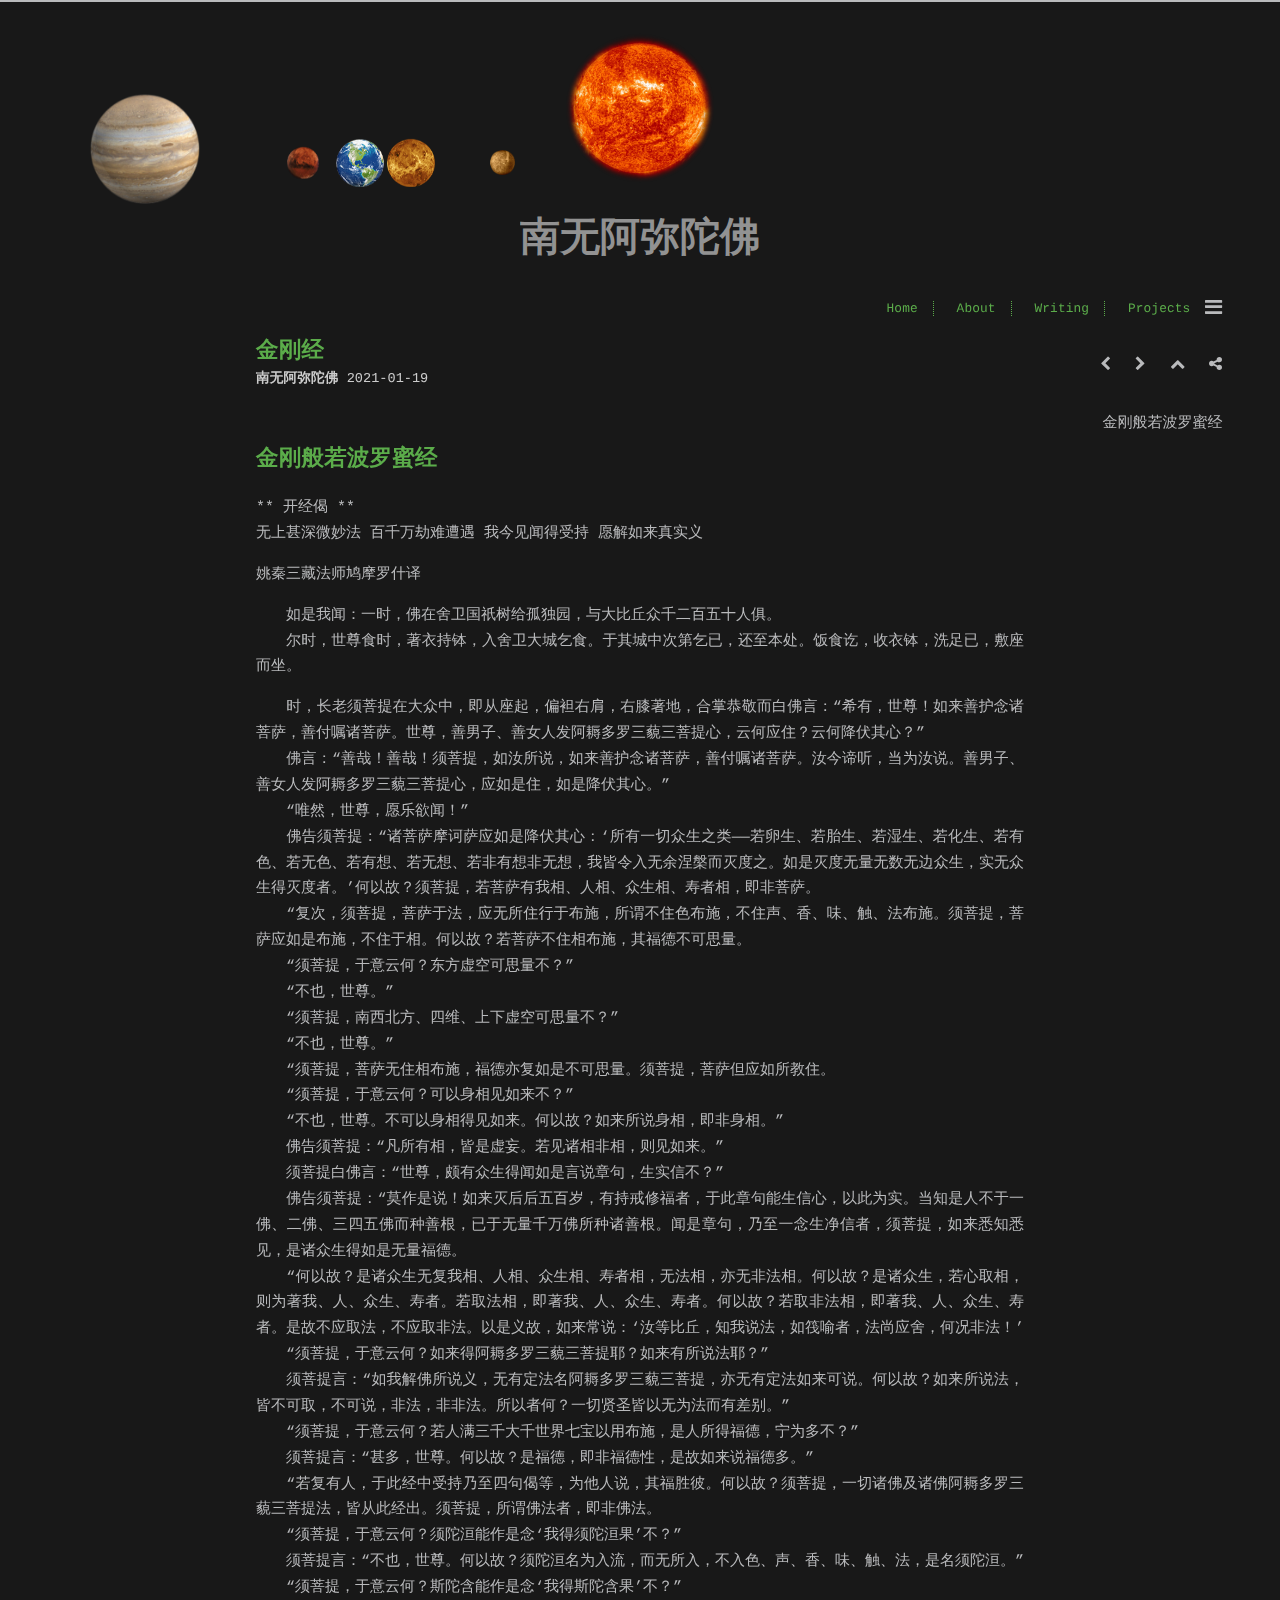
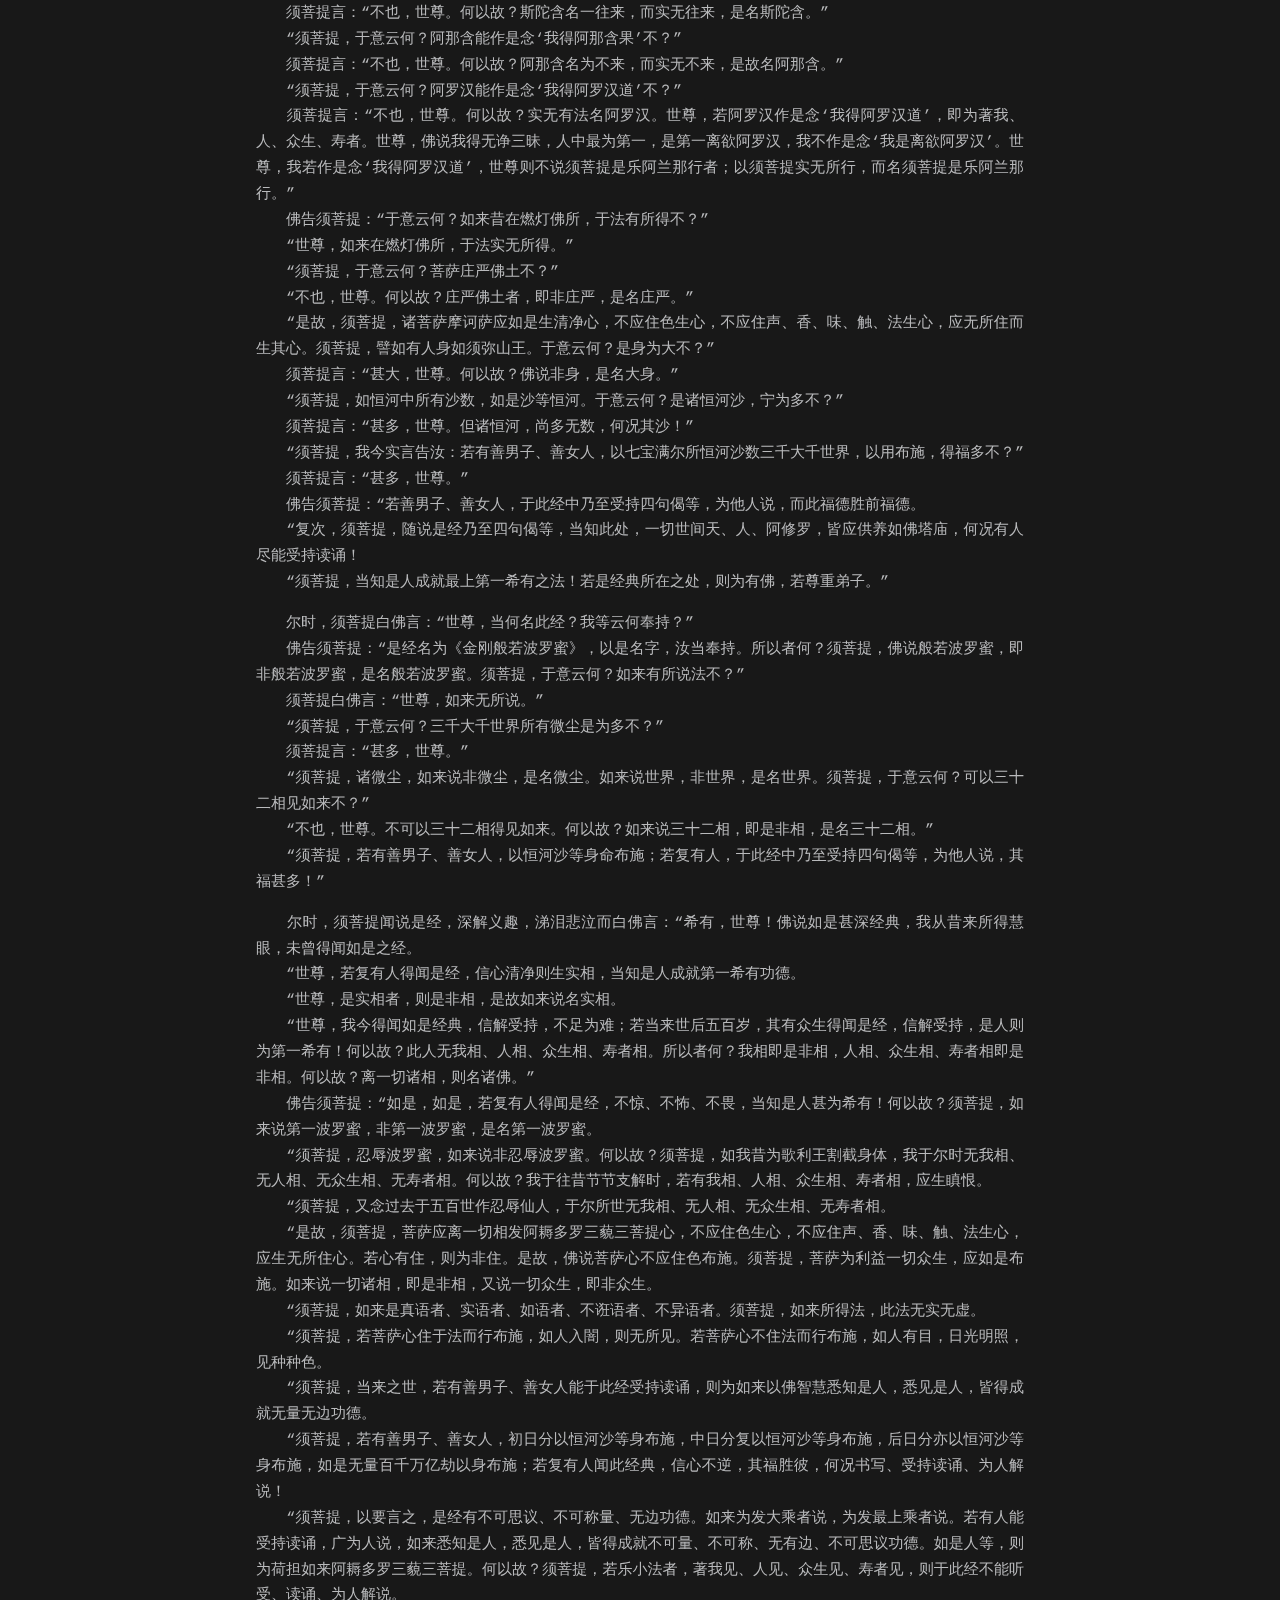
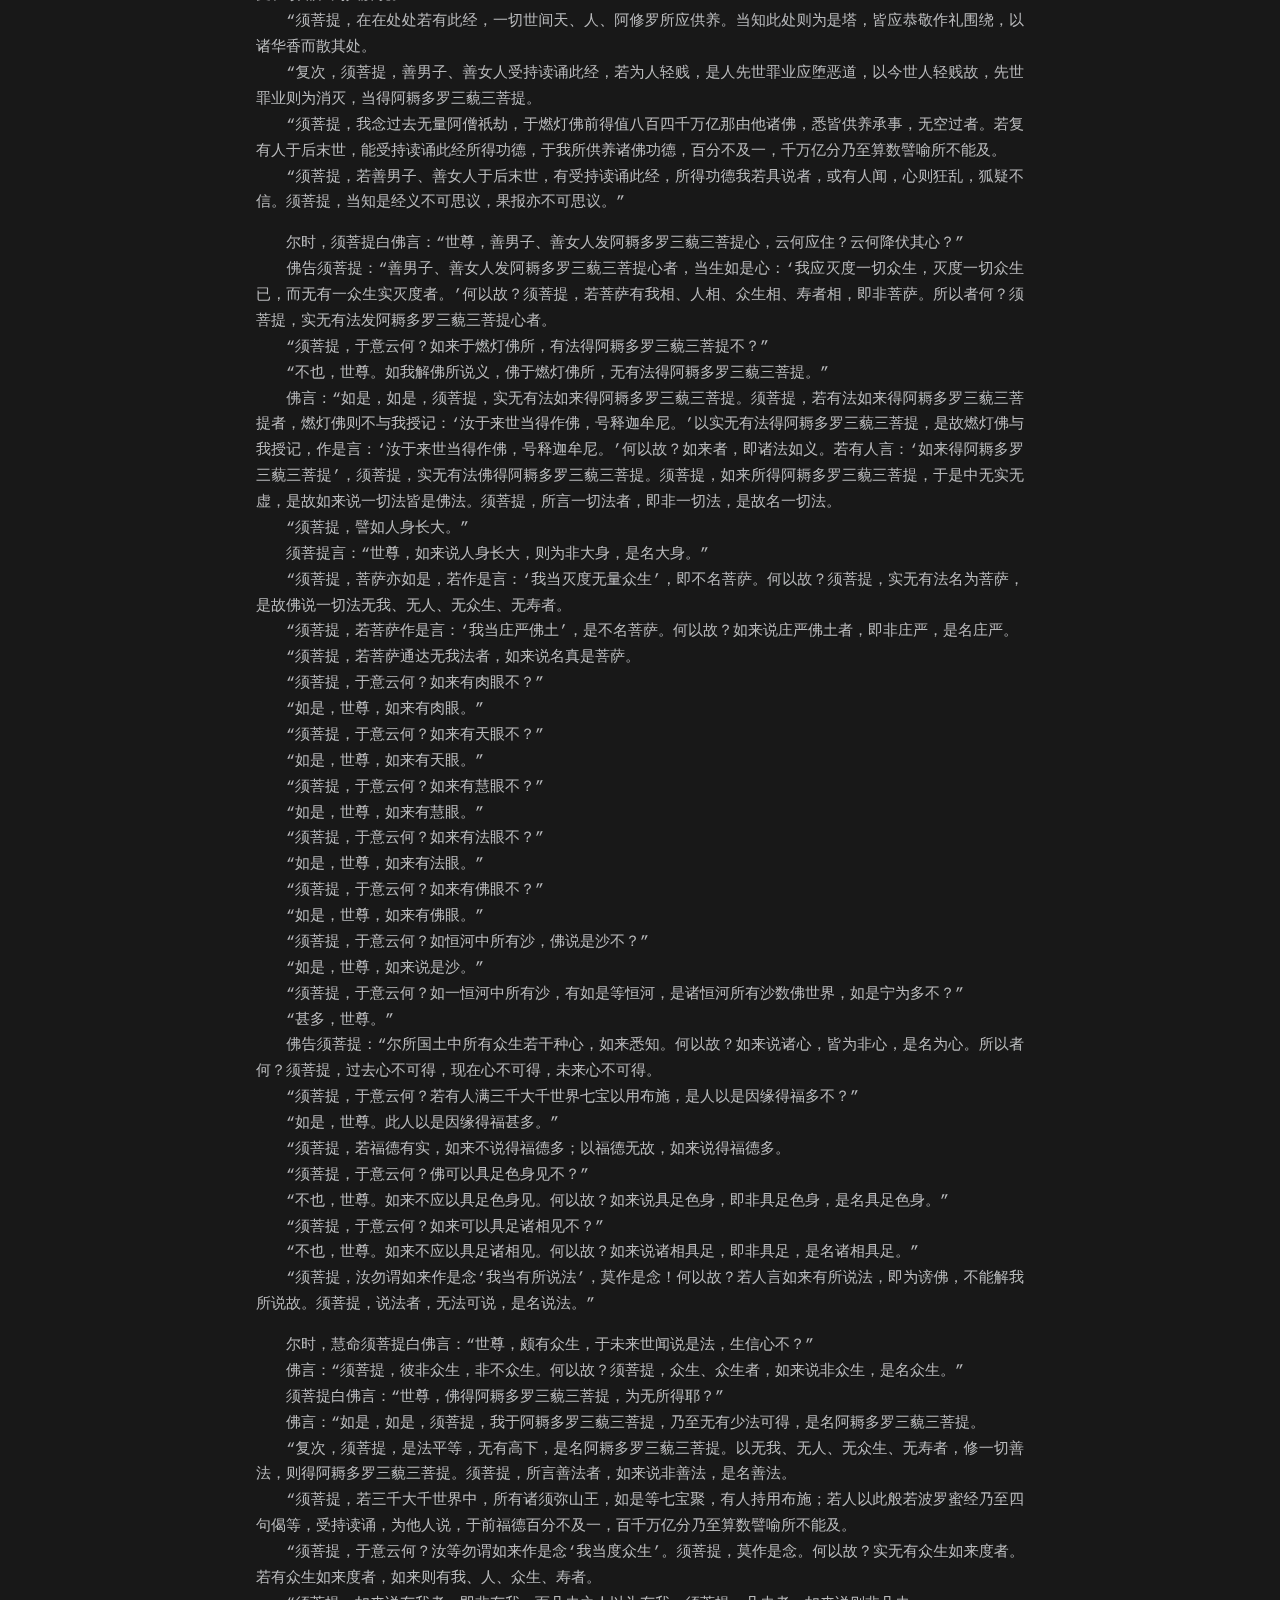
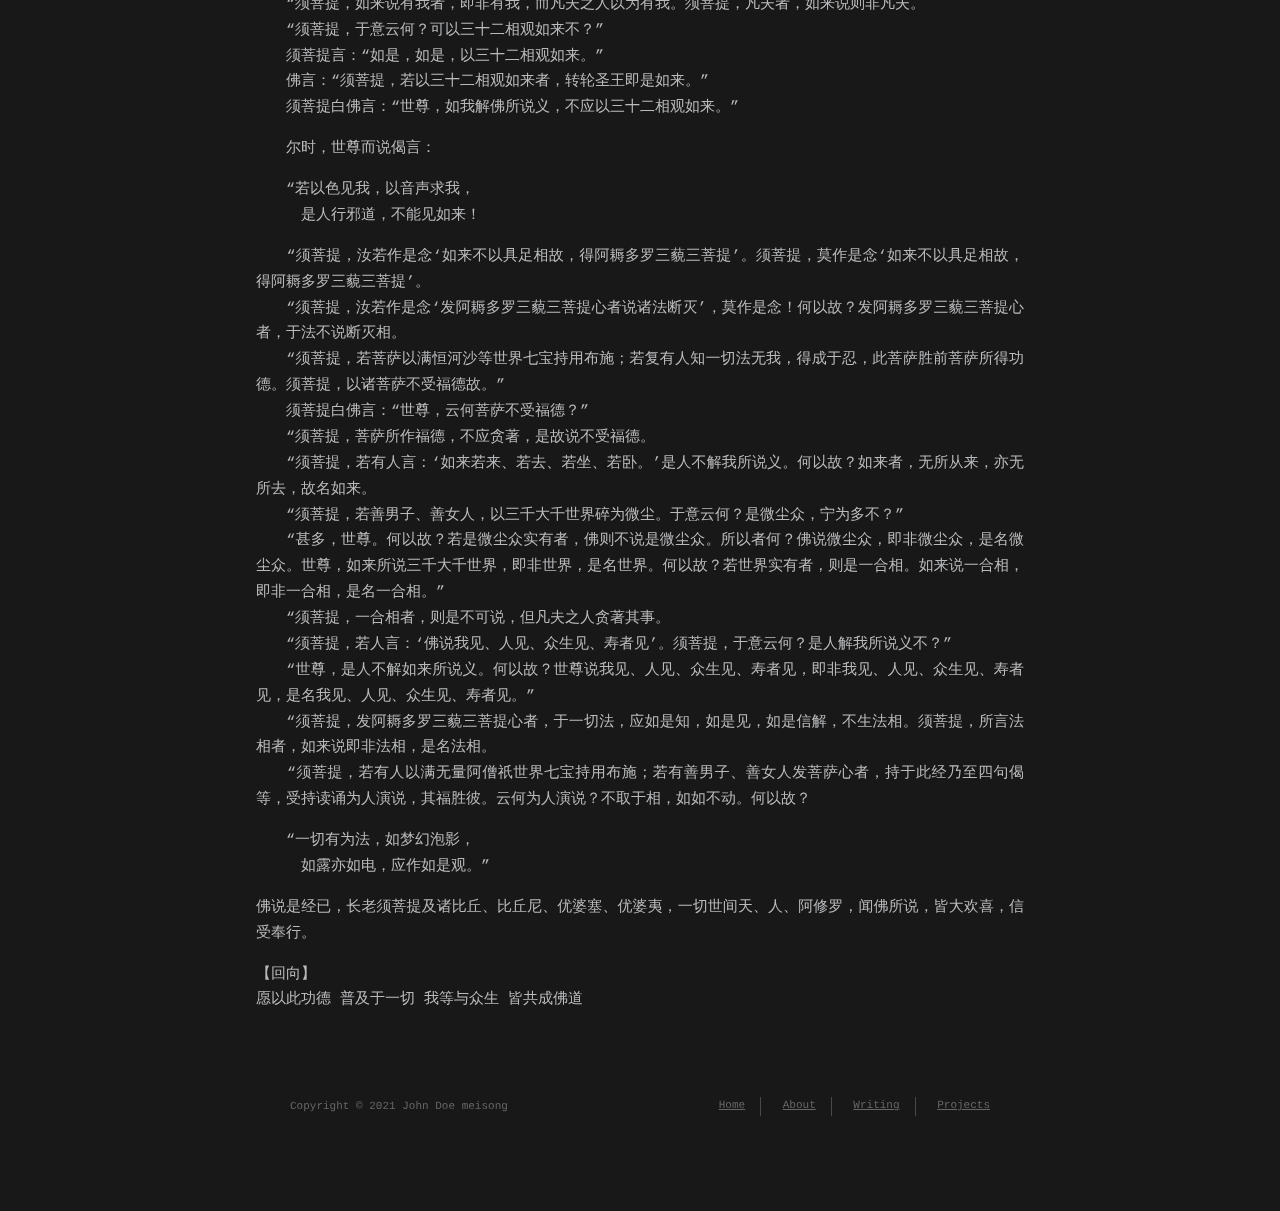
<file: 2021/01/19/金刚经/index.html>
<!DOCTYPE html>
<html lang=en>
<head>
    <!-- so meta -->
    <meta charset="utf-8">
    <meta http-equiv="X-UA-Compatible" content="IE=edge">
    <meta name="HandheldFriendly" content="True">
    <meta name="viewport" content="width=device-width, initial-scale=1, maximum-scale=1" />
    <meta name="description" content="金刚般若波罗蜜经** 开经偈 **无上甚深微妙法 百千万劫难遭遇 我今见闻得受持 愿解如来真实义 姚秦三藏法师鸠摩罗什译 　　如是我闻：一时，佛在舍卫国祇树给孤独园，与大比丘众千二百五十人俱。　　尔时，世尊食时，著衣持钵，入舍卫大城乞食。于其城中次第乞已，还至本处。饭食讫，收衣钵，洗足已，敷座而坐。 　　时，长老须菩提在大众中，即从座起，偏袒右肩，右膝著地，合掌恭敬而白佛言：“希有，世尊！如来善护">
<meta property="og:type" content="article">
<meta property="og:title" content="金刚经">
<meta property="og:url" content="https://vsonghk.github.io/2021/01/19/%E9%87%91%E5%88%9A%E7%BB%8F/index.html">
<meta property="og:site_name" content="南无阿弥陀佛">
<meta property="og:description" content="金刚般若波罗蜜经** 开经偈 **无上甚深微妙法 百千万劫难遭遇 我今见闻得受持 愿解如来真实义 姚秦三藏法师鸠摩罗什译 　　如是我闻：一时，佛在舍卫国祇树给孤独园，与大比丘众千二百五十人俱。　　尔时，世尊食时，著衣持钵，入舍卫大城乞食。于其城中次第乞已，还至本处。饭食讫，收衣钵，洗足已，敷座而坐。 　　时，长老须菩提在大众中，即从座起，偏袒右肩，右膝著地，合掌恭敬而白佛言：“希有，世尊！如来善护">
<meta property="og:locale" content="en_US">
<meta property="article:published_time" content="2021-01-19T08:10:35.000Z">
<meta property="article:modified_time" content="2021-01-19T13:36:25.910Z">
<meta property="article:author" content="John Doe meisong">
<meta name="twitter:card" content="summary">
    
    
        
          
              <link rel="shortcut icon" href="/images/favicon.ico">
          
        
        
          
            <link rel="icon" type="image/png" href="/images/favicon-192x192.png" sizes="192x192">
          
        
        
          
            <link rel="apple-touch-icon" sizes="180x180" href="/images/apple-touch-icon.png">
          
        
    
    <!-- title -->
    <title>金刚经</title>
    <!-- styles -->
    
<link rel="stylesheet" href="/lib/font-awesome/css/font-awesome.min.css">

    
<link rel="stylesheet" href="/lib/meslo-LG/styles.css">

    
<link rel="stylesheet" href="/lib/justified-gallery/justifiedGallery.min.css">

    
<link rel="stylesheet" href="/css/style.css">

    <!-- rss -->
    
    
    <!-- jquery -->
    
<script src="/lib/jquery/jquery.min.js"></script>

<meta name="generator" content="Hexo 5.3.0"></head>

<body>
    <div class="banner">
<div id="blogtitel" class="blogtitel">南无阿弥陀佛</div>
<ul id="wrapper" class="wrapper">
  <div class="sun">
    <div class="star"></div>
  </div>
  <div class="mercury">
    <div class="planet">
      <div class="shadow"></div>
    </div>
  </div>
  <div class="venus">
    <div class="planet">
      <div class="shadow"></div>
    </div>
  </div>
  <div class="earth">
    <div class="planet"><div class="shadow"></div></div>
  </div>
  <div class="mars">
    <div class="planet"><div class="shadow"></div></div>
  </div>
  <div class="jupiter">
    <div class="planet"><div class="shadow"></div></div>
  </div>
</ul>
</div>

    <div class="background">
      
        <div id="header-post">
  <a id="menu-icon" href="#"><i class="fa fa-bars fa-lg"></i></a>
  <a id="menu-icon-tablet" href="#"><i class="fa fa-bars fa-lg"></i></a>
  <a id="top-icon-tablet" href="#" onclick="$('html, body').animate({ scrollTop: 0 }, 'fast');" style="display:none;"><i class="fa fa-chevron-up fa-lg"></i></a>
  <span id="menu">
    <span id="nav">
      <ul>
         
          <li><a href="/home/">Home</a></li>
         
          <li><a href="/about/">About</a></li>
         
          <li><a href="/archives/">Writing</a></li>
         
          <li><a target="_blank" rel="noopener" href="http://github.com/tzvetkov75">Projects</a></li>
        
      </ul>
    </span>
    <br/>
    <span id="actions">
      <ul>
        
        <li><a class="icon" href="/2021/01/20/%E4%BD%9B%E8%AF%B4%E9%98%BF%E5%BC%A5%E9%99%80%E7%BB%8F/"><i class="fa fa-chevron-left" aria-hidden="true" onmouseover='$("#i-prev").toggle();' onmouseout='$("#i-prev").toggle();'></i></a></li>
        
        
        <li><a class="icon" href="/2021/01/18/%E5%BF%83%E7%BB%8F/"><i class="fa fa-chevron-right" aria-hidden="true" onmouseover='$("#i-next").toggle();' onmouseout='$("#i-next").toggle();'></i></a></li>
        
        <li><a class="icon" href="#" onclick="$('html, body').animate({ scrollTop: 0 }, 'fast');"><i class="fa fa-chevron-up" aria-hidden="true" onmouseover='$("#i-top").toggle();' onmouseout='$("#i-top").toggle();'></i></a></li>
        <li><a class="icon" href="#"><i class="fa fa-share-alt" aria-hidden="true" onmouseover='$("#i-share").toggle();' onmouseout='$("#i-share").toggle();' onclick='$("#share").toggle();return false;'></i></a></li>
      </ul>
      <span id="i-prev" class="info" style="display:none;">Previous post</span>
      <span id="i-next" class="info" style="display:none;">Next post</span>
      <span id="i-top" class="info" style="display:none;">Back to top</span>
      <span id="i-share" class="info" style="display:none;">Share post</span>
    </span>
    <br/>
    <div id="share" style="display: none">
      <ul>
  <li><a class="icon" target="_blank" rel="noopener" href="http://www.facebook.com/sharer.php?u=https://vsonghk.github.io/2021/01/19/%E9%87%91%E5%88%9A%E7%BB%8F/"><i class="fa fa-facebook " aria-hidden="true"></i></a></li>
  <li><a class="icon" target="_blank" rel="noopener" href="https://twitter.com/share?url=https://vsonghk.github.io/2021/01/19/%E9%87%91%E5%88%9A%E7%BB%8F/&text=金刚经"><i class="fa fa-twitter " aria-hidden="true"></i></a></li>
  <li><a class="icon" target="_blank" rel="noopener" href="http://www.linkedin.com/shareArticle?url=https://vsonghk.github.io/2021/01/19/%E9%87%91%E5%88%9A%E7%BB%8F/&title=金刚经"><i class="fa fa-linkedin " aria-hidden="true"></i></a></li>
  <li><a class="icon" target="_blank" rel="noopener" href="https://pinterest.com/pin/create/bookmarklet/?url=https://vsonghk.github.io/2021/01/19/%E9%87%91%E5%88%9A%E7%BB%8F/&is_video=false&description=金刚经"><i class="fa fa-pinterest " aria-hidden="true"></i></a></li>
  <li><a class="icon" href="mailto:?subject=金刚经&body=Check out this article: https://vsonghk.github.io/2021/01/19/%E9%87%91%E5%88%9A%E7%BB%8F/"><i class="fa fa-envelope " aria-hidden="true"></i></a></li>
  <li><a class="icon" target="_blank" rel="noopener" href="https://getpocket.com/save?url=https://vsonghk.github.io/2021/01/19/%E9%87%91%E5%88%9A%E7%BB%8F/&title=金刚经"><i class="fa fa-get-pocket " aria-hidden="true"></i></a></li>
  <li><a class="icon" target="_blank" rel="noopener" href="http://reddit.com/submit?url=https://vsonghk.github.io/2021/01/19/%E9%87%91%E5%88%9A%E7%BB%8F/&title=金刚经"><i class="fa fa-reddit " aria-hidden="true"></i></a></li>
  <li><a class="icon" target="_blank" rel="noopener" href="http://www.stumbleupon.com/submit?url=https://vsonghk.github.io/2021/01/19/%E9%87%91%E5%88%9A%E7%BB%8F/&title=金刚经"><i class="fa fa-stumbleupon " aria-hidden="true"></i></a></li>
  <li><a class="icon" target="_blank" rel="noopener" href="http://digg.com/submit?url=https://vsonghk.github.io/2021/01/19/%E9%87%91%E5%88%9A%E7%BB%8F/&title=金刚经"><i class="fa fa-digg " aria-hidden="true"></i></a></li>
  <li><a class="icon" target="_blank" rel="noopener" href="http://www.tumblr.com/share/link?url=https://vsonghk.github.io/2021/01/19/%E9%87%91%E5%88%9A%E7%BB%8F/&name=金刚经&description="><i class="fa fa-tumblr " aria-hidden="true"></i></a></li>
</ul>

    </div>
    <div id="toc">
      <ol class="toc"><li class="toc-item toc-level-1"><a class="toc-link" href="#%E9%87%91%E5%88%9A%E8%88%AC%E8%8B%A5%E6%B3%A2%E7%BD%97%E8%9C%9C%E7%BB%8F"><span class="toc-number">1.</span> <span class="toc-text">金刚般若波罗蜜经</span></a></li></ol>
    </div>
  </span>
</div>

      
      <div class="content index width mx-auto px2 my4">
          
          <article class="post" itemscope itemtype="http://schema.org/BlogPosting">
  <header>
    
    <h1 class="posttitle" itemprop="name headline">
        金刚经
    </h1>



    <div class="meta">
      <span class="author" itemprop="author" itemscope itemtype="http://schema.org/Person">
        <span itemprop="name">南无阿弥陀佛</span>
      </span>
      
    <div class="postdate">
        <time datetime="2021-01-19T08:10:35.000Z" itemprop="datePublished">2021-01-19</time>
    </div>


      

    </div>
  </header>
  

  <div class="content" itemprop="articleBody">
    <h1 id="金刚般若波罗蜜经"><a href="#金刚般若波罗蜜经" class="headerlink" title="金刚般若波罗蜜经"></a>金刚般若波罗蜜经</h1><p>** 开经偈 **<br>无上甚深微妙法 百千万劫难遭遇 我今见闻得受持 愿解如来真实义</p>
<p>姚秦三藏法师鸠摩罗什译</p>
<p>　　如是我闻：一时，佛在舍卫国祇树给孤独园，与大比丘众千二百五十人俱。<br>　　尔时，世尊食时，著衣持钵，入舍卫大城乞食。于其城中次第乞已，还至本处。饭食讫，收衣钵，洗足已，敷座而坐。</p>
<p>　　时，长老须菩提在大众中，即从座起，偏袒右肩，右膝著地，合掌恭敬而白佛言：“希有，世尊！如来善护念诸菩萨，善付嘱诸菩萨。世尊，善男子、善女人发阿耨多罗三藐三菩提心，云何应住？云何降伏其心？”<br>　　佛言：“善哉！善哉！须菩提，如汝所说，如来善护念诸菩萨，善付嘱诸菩萨。汝今谛听，当为汝说。善男子、善女人发阿耨多罗三藐三菩提心，应如是住，如是降伏其心。”<br>　　“唯然，世尊，愿乐欲闻！”<br>　　佛告须菩提：“诸菩萨摩诃萨应如是降伏其心：‘所有一切众生之类——若卵生、若胎生、若湿生、若化生、若有色、若无色、若有想、若无想、若非有想非无想，我皆令入无余涅槃而灭度之。如是灭度无量无数无边众生，实无众生得灭度者。’何以故？须菩提，若菩萨有我相、人相、众生相、寿者相，即非菩萨。<br>　　“复次，须菩提，菩萨于法，应无所住行于布施，所谓不住色布施，不住声、香、味、触、法布施。须菩提，菩萨应如是布施，不住于相。何以故？若菩萨不住相布施，其福德不可思量。<br>　　“须菩提，于意云何？东方虚空可思量不？”<br>　　“不也，世尊。”<br>　　“须菩提，南西北方、四维、上下虚空可思量不？”<br>　　“不也，世尊。”<br>　　“须菩提，菩萨无住相布施，福德亦复如是不可思量。须菩提，菩萨但应如所教住。<br>　　“须菩提，于意云何？可以身相见如来不？”<br>　　“不也，世尊。不可以身相得见如来。何以故？如来所说身相，即非身相。”<br>　　佛告须菩提：“凡所有相，皆是虚妄。若见诸相非相，则见如来。”<br>　　须菩提白佛言：“世尊，颇有众生得闻如是言说章句，生实信不？”<br>　　佛告须菩提：“莫作是说！如来灭后后五百岁，有持戒修福者，于此章句能生信心，以此为实。当知是人不于一佛、二佛、三四五佛而种善根，已于无量千万佛所种诸善根。闻是章句，乃至一念生净信者，须菩提，如来悉知悉见，是诸众生得如是无量福德。<br>　　“何以故？是诸众生无复我相、人相、众生相、寿者相，无法相，亦无非法相。何以故？是诸众生，若心取相，则为著我、人、众生、寿者。若取法相，即著我、人、众生、寿者。何以故？若取非法相，即著我、人、众生、寿者。是故不应取法，不应取非法。以是义故，如来常说：‘汝等比丘，知我说法，如筏喻者，法尚应舍，何况非法！’<br>　　“须菩提，于意云何？如来得阿耨多罗三藐三菩提耶？如来有所说法耶？”<br>　　须菩提言：“如我解佛所说义，无有定法名阿耨多罗三藐三菩提，亦无有定法如来可说。何以故？如来所说法，皆不可取，不可说，非法，非非法。所以者何？一切贤圣皆以无为法而有差别。”<br>　　“须菩提，于意云何？若人满三千大千世界七宝以用布施，是人所得福德，宁为多不？”<br>　　须菩提言：“甚多，世尊。何以故？是福德，即非福德性，是故如来说福德多。”<br>　　“若复有人，于此经中受持乃至四句偈等，为他人说，其福胜彼。何以故？须菩提，一切诸佛及诸佛阿耨多罗三藐三菩提法，皆从此经出。须菩提，所谓佛法者，即非佛法。<br>　　“须菩提，于意云何？须陀洹能作是念‘我得须陀洹果’不？”<br>　　须菩提言：“不也，世尊。何以故？须陀洹名为入流，而无所入，不入色、声、香、味、触、法，是名须陀洹。”<br>　　“须菩提，于意云何？斯陀含能作是念‘我得斯陀含果’不？”<br>　　须菩提言：“不也，世尊。何以故？斯陀含名一往来，而实无往来，是名斯陀含。”<br>　　“须菩提，于意云何？阿那含能作是念‘我得阿那含果’不？”<br>　　须菩提言：“不也，世尊。何以故？阿那含名为不来，而实无不来，是故名阿那含。”<br>　　“须菩提，于意云何？阿罗汉能作是念‘我得阿罗汉道’不？”<br>　　须菩提言：“不也，世尊。何以故？实无有法名阿罗汉。世尊，若阿罗汉作是念‘我得阿罗汉道’，即为著我、人、众生、寿者。世尊，佛说我得无诤三昧，人中最为第一，是第一离欲阿罗汉，我不作是念‘我是离欲阿罗汉’。世尊，我若作是念‘我得阿罗汉道’，世尊则不说须菩提是乐阿兰那行者；以须菩提实无所行，而名须菩提是乐阿兰那行。”<br>　　佛告须菩提：“于意云何？如来昔在燃灯佛所，于法有所得不？”<br>　　“世尊，如来在燃灯佛所，于法实无所得。”<br>　　“须菩提，于意云何？菩萨庄严佛土不？”<br>　　“不也，世尊。何以故？庄严佛土者，即非庄严，是名庄严。”<br>　　“是故，须菩提，诸菩萨摩诃萨应如是生清净心，不应住色生心，不应住声、香、味、触、法生心，应无所住而生其心。须菩提，譬如有人身如须弥山王。于意云何？是身为大不？”<br>　　须菩提言：“甚大，世尊。何以故？佛说非身，是名大身。”<br>　　“须菩提，如恒河中所有沙数，如是沙等恒河。于意云何？是诸恒河沙，宁为多不？”<br>　　须菩提言：“甚多，世尊。但诸恒河，尚多无数，何况其沙！”<br>　　“须菩提，我今实言告汝：若有善男子、善女人，以七宝满尔所恒河沙数三千大千世界，以用布施，得福多不？”<br>　　须菩提言：“甚多，世尊。”<br>　　佛告须菩提：“若善男子、善女人，于此经中乃至受持四句偈等，为他人说，而此福德胜前福德。<br>　　“复次，须菩提，随说是经乃至四句偈等，当知此处，一切世间天、人、阿修罗，皆应供养如佛塔庙，何况有人尽能受持读诵！<br>　　“须菩提，当知是人成就最上第一希有之法！若是经典所在之处，则为有佛，若尊重弟子。”</p>
<p>　　尔时，须菩提白佛言：“世尊，当何名此经？我等云何奉持？”<br>　　佛告须菩提：“是经名为《金刚般若波罗蜜》，以是名字，汝当奉持。所以者何？须菩提，佛说般若波罗蜜，即非般若波罗蜜，是名般若波罗蜜。须菩提，于意云何？如来有所说法不？”<br>　　须菩提白佛言：“世尊，如来无所说。”<br>　　“须菩提，于意云何？三千大千世界所有微尘是为多不？”<br>　　须菩提言：“甚多，世尊。”<br>　　“须菩提，诸微尘，如来说非微尘，是名微尘。如来说世界，非世界，是名世界。须菩提，于意云何？可以三十二相见如来不？”<br>　　“不也，世尊。不可以三十二相得见如来。何以故？如来说三十二相，即是非相，是名三十二相。”<br>　　“须菩提，若有善男子、善女人，以恒河沙等身命布施；若复有人，于此经中乃至受持四句偈等，为他人说，其福甚多！”</p>
<p>　　尔时，须菩提闻说是经，深解义趣，涕泪悲泣而白佛言：“希有，世尊！佛说如是甚深经典，我从昔来所得慧眼，未曾得闻如是之经。<br>　　“世尊，若复有人得闻是经，信心清净则生实相，当知是人成就第一希有功德。<br>　　“世尊，是实相者，则是非相，是故如来说名实相。<br>　　“世尊，我今得闻如是经典，信解受持，不足为难；若当来世后五百岁，其有众生得闻是经，信解受持，是人则为第一希有！何以故？此人无我相、人相、众生相、寿者相。所以者何？我相即是非相，人相、众生相、寿者相即是非相。何以故？离一切诸相，则名诸佛。”<br>　　佛告须菩提：“如是，如是，若复有人得闻是经，不惊、不怖、不畏，当知是人甚为希有！何以故？须菩提，如来说第一波罗蜜，非第一波罗蜜，是名第一波罗蜜。<br>　　“须菩提，忍辱波罗蜜，如来说非忍辱波罗蜜。何以故？须菩提，如我昔为歌利王割截身体，我于尔时无我相、无人相、无众生相、无寿者相。何以故？我于往昔节节支解时，若有我相、人相、众生相、寿者相，应生瞋恨。<br>　　“须菩提，又念过去于五百世作忍辱仙人，于尔所世无我相、无人相、无众生相、无寿者相。<br>　　“是故，须菩提，菩萨应离一切相发阿耨多罗三藐三菩提心，不应住色生心，不应住声、香、味、触、法生心，应生无所住心。若心有住，则为非住。是故，佛说菩萨心不应住色布施。须菩提，菩萨为利益一切众生，应如是布施。如来说一切诸相，即是非相，又说一切众生，即非众生。<br>　　“须菩提，如来是真语者、实语者、如语者、不诳语者、不异语者。须菩提，如来所得法，此法无实无虚。<br>　　“须菩提，若菩萨心住于法而行布施，如人入闇，则无所见。若菩萨心不住法而行布施，如人有目，日光明照，见种种色。<br>　　“须菩提，当来之世，若有善男子、善女人能于此经受持读诵，则为如来以佛智慧悉知是人，悉见是人，皆得成就无量无边功德。<br>　　“须菩提，若有善男子、善女人，初日分以恒河沙等身布施，中日分复以恒河沙等身布施，后日分亦以恒河沙等身布施，如是无量百千万亿劫以身布施；若复有人闻此经典，信心不逆，其福胜彼，何况书写、受持读诵、为人解说！<br>　　“须菩提，以要言之，是经有不可思议、不可称量、无边功德。如来为发大乘者说，为发最上乘者说。若有人能受持读诵，广为人说，如来悉知是人，悉见是人，皆得成就不可量、不可称、无有边、不可思议功德。如是人等，则为荷担如来阿耨多罗三藐三菩提。何以故？须菩提，若乐小法者，著我见、人见、众生见、寿者见，则于此经不能听受、读诵、为人解说。<br>　　“须菩提，在在处处若有此经，一切世间天、人、阿修罗所应供养。当知此处则为是塔，皆应恭敬作礼围绕，以诸华香而散其处。<br>　　“复次，须菩提，善男子、善女人受持读诵此经，若为人轻贱，是人先世罪业应堕恶道，以今世人轻贱故，先世罪业则为消灭，当得阿耨多罗三藐三菩提。<br>　　“须菩提，我念过去无量阿僧祇劫，于燃灯佛前得值八百四千万亿那由他诸佛，悉皆供养承事，无空过者。若复有人于后末世，能受持读诵此经所得功德，于我所供养诸佛功德，百分不及一，千万亿分乃至算数譬喻所不能及。<br>　　“须菩提，若善男子、善女人于后末世，有受持读诵此经，所得功德我若具说者，或有人闻，心则狂乱，狐疑不信。须菩提，当知是经义不可思议，果报亦不可思议。”</p>
<p>　　尔时，须菩提白佛言：“世尊，善男子、善女人发阿耨多罗三藐三菩提心，云何应住？云何降伏其心？”<br>　　佛告须菩提：“善男子、善女人发阿耨多罗三藐三菩提心者，当生如是心：‘我应灭度一切众生，灭度一切众生已，而无有一众生实灭度者。’何以故？须菩提，若菩萨有我相、人相、众生相、寿者相，即非菩萨。所以者何？须菩提，实无有法发阿耨多罗三藐三菩提心者。<br>　　“须菩提，于意云何？如来于燃灯佛所，有法得阿耨多罗三藐三菩提不？”<br>　　“不也，世尊。如我解佛所说义，佛于燃灯佛所，无有法得阿耨多罗三藐三菩提。”<br>　　佛言：“如是，如是，须菩提，实无有法如来得阿耨多罗三藐三菩提。须菩提，若有法如来得阿耨多罗三藐三菩提者，燃灯佛则不与我授记：‘汝于来世当得作佛，号释迦牟尼。’以实无有法得阿耨多罗三藐三菩提，是故燃灯佛与我授记，作是言：‘汝于来世当得作佛，号释迦牟尼。’何以故？如来者，即诸法如义。若有人言：‘如来得阿耨多罗三藐三菩提’，须菩提，实无有法佛得阿耨多罗三藐三菩提。须菩提，如来所得阿耨多罗三藐三菩提，于是中无实无虚，是故如来说一切法皆是佛法。须菩提，所言一切法者，即非一切法，是故名一切法。<br>　　“须菩提，譬如人身长大。”<br>　　须菩提言：“世尊，如来说人身长大，则为非大身，是名大身。”<br>　　“须菩提，菩萨亦如是，若作是言：‘我当灭度无量众生’，即不名菩萨。何以故？须菩提，实无有法名为菩萨，是故佛说一切法无我、无人、无众生、无寿者。<br>　　“须菩提，若菩萨作是言：‘我当庄严佛土’，是不名菩萨。何以故？如来说庄严佛土者，即非庄严，是名庄严。<br>　　“须菩提，若菩萨通达无我法者，如来说名真是菩萨。<br>　　“须菩提，于意云何？如来有肉眼不？”<br>　　“如是，世尊，如来有肉眼。”<br>　　“须菩提，于意云何？如来有天眼不？”<br>　　“如是，世尊，如来有天眼。”<br>　　“须菩提，于意云何？如来有慧眼不？”<br>　　“如是，世尊，如来有慧眼。”<br>　　“须菩提，于意云何？如来有法眼不？”<br>　　“如是，世尊，如来有法眼。”<br>　　“须菩提，于意云何？如来有佛眼不？”<br>　　“如是，世尊，如来有佛眼。”<br>　　“须菩提，于意云何？如恒河中所有沙，佛说是沙不？”<br>　　“如是，世尊，如来说是沙。”<br>　　“须菩提，于意云何？如一恒河中所有沙，有如是等恒河，是诸恒河所有沙数佛世界，如是宁为多不？”<br>　　“甚多，世尊。”<br>　　佛告须菩提：“尔所国土中所有众生若干种心，如来悉知。何以故？如来说诸心，皆为非心，是名为心。所以者何？须菩提，过去心不可得，现在心不可得，未来心不可得。<br>　　“须菩提，于意云何？若有人满三千大千世界七宝以用布施，是人以是因缘得福多不？”<br>　　“如是，世尊。此人以是因缘得福甚多。”<br>　　“须菩提，若福德有实，如来不说得福德多；以福德无故，如来说得福德多。<br>　　“须菩提，于意云何？佛可以具足色身见不？”<br>　　“不也，世尊。如来不应以具足色身见。何以故？如来说具足色身，即非具足色身，是名具足色身。”<br>　　“须菩提，于意云何？如来可以具足诸相见不？”<br>　　“不也，世尊。如来不应以具足诸相见。何以故？如来说诸相具足，即非具足，是名诸相具足。”<br>　　“须菩提，汝勿谓如来作是念‘我当有所说法’，莫作是念！何以故？若人言如来有所说法，即为谤佛，不能解我所说故。须菩提，说法者，无法可说，是名说法。”</p>
<p>　　尔时，慧命须菩提白佛言：“世尊，颇有众生，于未来世闻说是法，生信心不？”<br>　　佛言：“须菩提，彼非众生，非不众生。何以故？须菩提，众生、众生者，如来说非众生，是名众生。”<br>　　须菩提白佛言：“世尊，佛得阿耨多罗三藐三菩提，为无所得耶？”<br>　　佛言：“如是，如是，须菩提，我于阿耨多罗三藐三菩提，乃至无有少法可得，是名阿耨多罗三藐三菩提。<br>　　“复次，须菩提，是法平等，无有高下，是名阿耨多罗三藐三菩提。以无我、无人、无众生、无寿者，修一切善法，则得阿耨多罗三藐三菩提。须菩提，所言善法者，如来说非善法，是名善法。<br>　　“须菩提，若三千大千世界中，所有诸须弥山王，如是等七宝聚，有人持用布施；若人以此般若波罗蜜经乃至四句偈等，受持读诵，为他人说，于前福德百分不及一，百千万亿分乃至算数譬喻所不能及。<br>　　“须菩提，于意云何？汝等勿谓如来作是念‘我当度众生’。须菩提，莫作是念。何以故？实无有众生如来度者。若有众生如来度者，如来则有我、人、众生、寿者。<br>　　“须菩提，如来说有我者，即非有我，而凡夫之人以为有我。须菩提，凡夫者，如来说则非凡夫。<br>　　“须菩提，于意云何？可以三十二相观如来不？”<br>　　须菩提言：“如是，如是，以三十二相观如来。”<br>　　佛言：“须菩提，若以三十二相观如来者，转轮圣王即是如来。”<br>　　须菩提白佛言：“世尊，如我解佛所说义，不应以三十二相观如来。”</p>
<p>　　尔时，世尊而说偈言：</p>
<p>　　“若以色见我，以音声求我，<br>　　　是人行邪道，不能见如来！</p>
<p>　　“须菩提，汝若作是念‘如来不以具足相故，得阿耨多罗三藐三菩提’。须菩提，莫作是念‘如来不以具足相故，得阿耨多罗三藐三菩提’。<br>　　“须菩提，汝若作是念‘发阿耨多罗三藐三菩提心者说诸法断灭’，莫作是念！何以故？发阿耨多罗三藐三菩提心者，于法不说断灭相。<br>　　“须菩提，若菩萨以满恒河沙等世界七宝持用布施；若复有人知一切法无我，得成于忍，此菩萨胜前菩萨所得功德。须菩提，以诸菩萨不受福德故。”<br>　　须菩提白佛言：“世尊，云何菩萨不受福德？”<br>　　“须菩提，菩萨所作福德，不应贪著，是故说不受福德。<br>　　“须菩提，若有人言：‘如来若来、若去、若坐、若卧。’是人不解我所说义。何以故？如来者，无所从来，亦无所去，故名如来。<br>　　“须菩提，若善男子、善女人，以三千大千世界碎为微尘。于意云何？是微尘众，宁为多不？”<br>　　“甚多，世尊。何以故？若是微尘众实有者，佛则不说是微尘众。所以者何？佛说微尘众，即非微尘众，是名微尘众。世尊，如来所说三千大千世界，即非世界，是名世界。何以故？若世界实有者，则是一合相。如来说一合相，即非一合相，是名一合相。”<br>　　“须菩提，一合相者，则是不可说，但凡夫之人贪著其事。<br>　　“须菩提，若人言：‘佛说我见、人见、众生见、寿者见’。须菩提，于意云何？是人解我所说义不？”<br>　　“世尊，是人不解如来所说义。何以故？世尊说我见、人见、众生见、寿者见，即非我见、人见、众生见、寿者见，是名我见、人见、众生见、寿者见。”<br>　　“须菩提，发阿耨多罗三藐三菩提心者，于一切法，应如是知，如是见，如是信解，不生法相。须菩提，所言法相者，如来说即非法相，是名法相。<br>　　“须菩提，若有人以满无量阿僧祇世界七宝持用布施；若有善男子、善女人发菩萨心者，持于此经乃至四句偈等，受持读诵为人演说，其福胜彼。云何为人演说？不取于相，如如不动。何以故？</p>
<p>　　“一切有为法，如梦幻泡影，<br>　　　如露亦如电，应作如是观。”</p>
<p>佛说是经已，长老须菩提及诸比丘、比丘尼、优婆塞、优婆夷，一切世间天、人、阿修罗，闻佛所说，皆大欢喜，信受奉行。</p>
<p>【回向】<br>愿以此功德 普及于一切 我等与众生 皆共成佛道</p>

  </div>
</article>



      </div>
      
       <div id="footer-post-container">
  <div id="footer-post">

    <div id="nav-footer" style="display: none">
      <ul>
         
          <li><a href="/home/">Home</a></li>
         
          <li><a href="/about/">About</a></li>
         
          <li><a href="/archives/">Writing</a></li>
         
          <li><a target="_blank" rel="noopener" href="http://github.com/tzvetkov75">Projects</a></li>
        
      </ul>
    </div>

    <div id="toc-footer" style="display: none">
      <ol class="toc"><li class="toc-item toc-level-1"><a class="toc-link" href="#%E9%87%91%E5%88%9A%E8%88%AC%E8%8B%A5%E6%B3%A2%E7%BD%97%E8%9C%9C%E7%BB%8F"><span class="toc-number">1.</span> <span class="toc-text">金刚般若波罗蜜经</span></a></li></ol>
    </div>

    <div id="share-footer" style="display: none">
      <ul>
  <li><a class="icon" target="_blank" rel="noopener" href="http://www.facebook.com/sharer.php?u=https://vsonghk.github.io/2021/01/19/%E9%87%91%E5%88%9A%E7%BB%8F/"><i class="fa fa-facebook fa-lg" aria-hidden="true"></i></a></li>
  <li><a class="icon" target="_blank" rel="noopener" href="https://twitter.com/share?url=https://vsonghk.github.io/2021/01/19/%E9%87%91%E5%88%9A%E7%BB%8F/&text=金刚经"><i class="fa fa-twitter fa-lg" aria-hidden="true"></i></a></li>
  <li><a class="icon" target="_blank" rel="noopener" href="http://www.linkedin.com/shareArticle?url=https://vsonghk.github.io/2021/01/19/%E9%87%91%E5%88%9A%E7%BB%8F/&title=金刚经"><i class="fa fa-linkedin fa-lg" aria-hidden="true"></i></a></li>
  <li><a class="icon" target="_blank" rel="noopener" href="https://pinterest.com/pin/create/bookmarklet/?url=https://vsonghk.github.io/2021/01/19/%E9%87%91%E5%88%9A%E7%BB%8F/&is_video=false&description=金刚经"><i class="fa fa-pinterest fa-lg" aria-hidden="true"></i></a></li>
  <li><a class="icon" href="mailto:?subject=金刚经&body=Check out this article: https://vsonghk.github.io/2021/01/19/%E9%87%91%E5%88%9A%E7%BB%8F/"><i class="fa fa-envelope fa-lg" aria-hidden="true"></i></a></li>
  <li><a class="icon" target="_blank" rel="noopener" href="https://getpocket.com/save?url=https://vsonghk.github.io/2021/01/19/%E9%87%91%E5%88%9A%E7%BB%8F/&title=金刚经"><i class="fa fa-get-pocket fa-lg" aria-hidden="true"></i></a></li>
  <li><a class="icon" target="_blank" rel="noopener" href="http://reddit.com/submit?url=https://vsonghk.github.io/2021/01/19/%E9%87%91%E5%88%9A%E7%BB%8F/&title=金刚经"><i class="fa fa-reddit fa-lg" aria-hidden="true"></i></a></li>
  <li><a class="icon" target="_blank" rel="noopener" href="http://www.stumbleupon.com/submit?url=https://vsonghk.github.io/2021/01/19/%E9%87%91%E5%88%9A%E7%BB%8F/&title=金刚经"><i class="fa fa-stumbleupon fa-lg" aria-hidden="true"></i></a></li>
  <li><a class="icon" target="_blank" rel="noopener" href="http://digg.com/submit?url=https://vsonghk.github.io/2021/01/19/%E9%87%91%E5%88%9A%E7%BB%8F/&title=金刚经"><i class="fa fa-digg fa-lg" aria-hidden="true"></i></a></li>
  <li><a class="icon" target="_blank" rel="noopener" href="http://www.tumblr.com/share/link?url=https://vsonghk.github.io/2021/01/19/%E9%87%91%E5%88%9A%E7%BB%8F/&name=金刚经&description="><i class="fa fa-tumblr fa-lg" aria-hidden="true"></i></a></li>
</ul>

    </div>

    <div id="actions-footer">
      <ul>
        <li id="toc"><a class="icon" href="#" onclick='$("#toc-footer").toggle();return false;'><i class="fa fa-list fa-lg" aria-hidden="true"></i> TOC</a></li>
        <li id="share"><a class="icon" href="#" onclick='$("#share-footer").toggle();return false;'><i class="fa fa-share-alt fa-lg" aria-hidden="true"></i> Share</a></li>
        <li id="top" style="display:none"><a class="icon" href="#" onclick="$('html, body').animate({ scrollTop: 0 }, 'fast');"><i class="fa fa-chevron-up fa-lg" aria-hidden="true"></i> Top</a></li>
        <li id="menu"><a class="icon" href="#" onclick='$("#nav-footer").toggle();return false;'><i class="fa fa-bars fa-lg" aria-hidden="true"></i> Menu</a></li>
      </ul>
    </div>

  </div>
</div>

      
      <footer id="footer">
  <div class="footer-left">
    Copyright &copy; 2021 John Doe meisong
  </div>
  <div class="footer-right">
    <nav>
      <ul>
         
          <li><a href="/home/">Home</a></li>
         
          <li><a href="/about/">About</a></li>
         
          <li><a href="/archives/">Writing</a></li>
         
          <li><a target="_blank" rel="noopener" href="http://github.com/tzvetkov75">Projects</a></li>
        
      </ul>
    </nav>
  </div>
</footer>

      
<script src="/lib/justified-gallery/jquery.justifiedGallery.min.js"></script>


<script src="/js/main.js"></script>

<!-- Google Analytics -->

<!-- Disqus Comments -->


    </div>
</body>
</html>
</file>
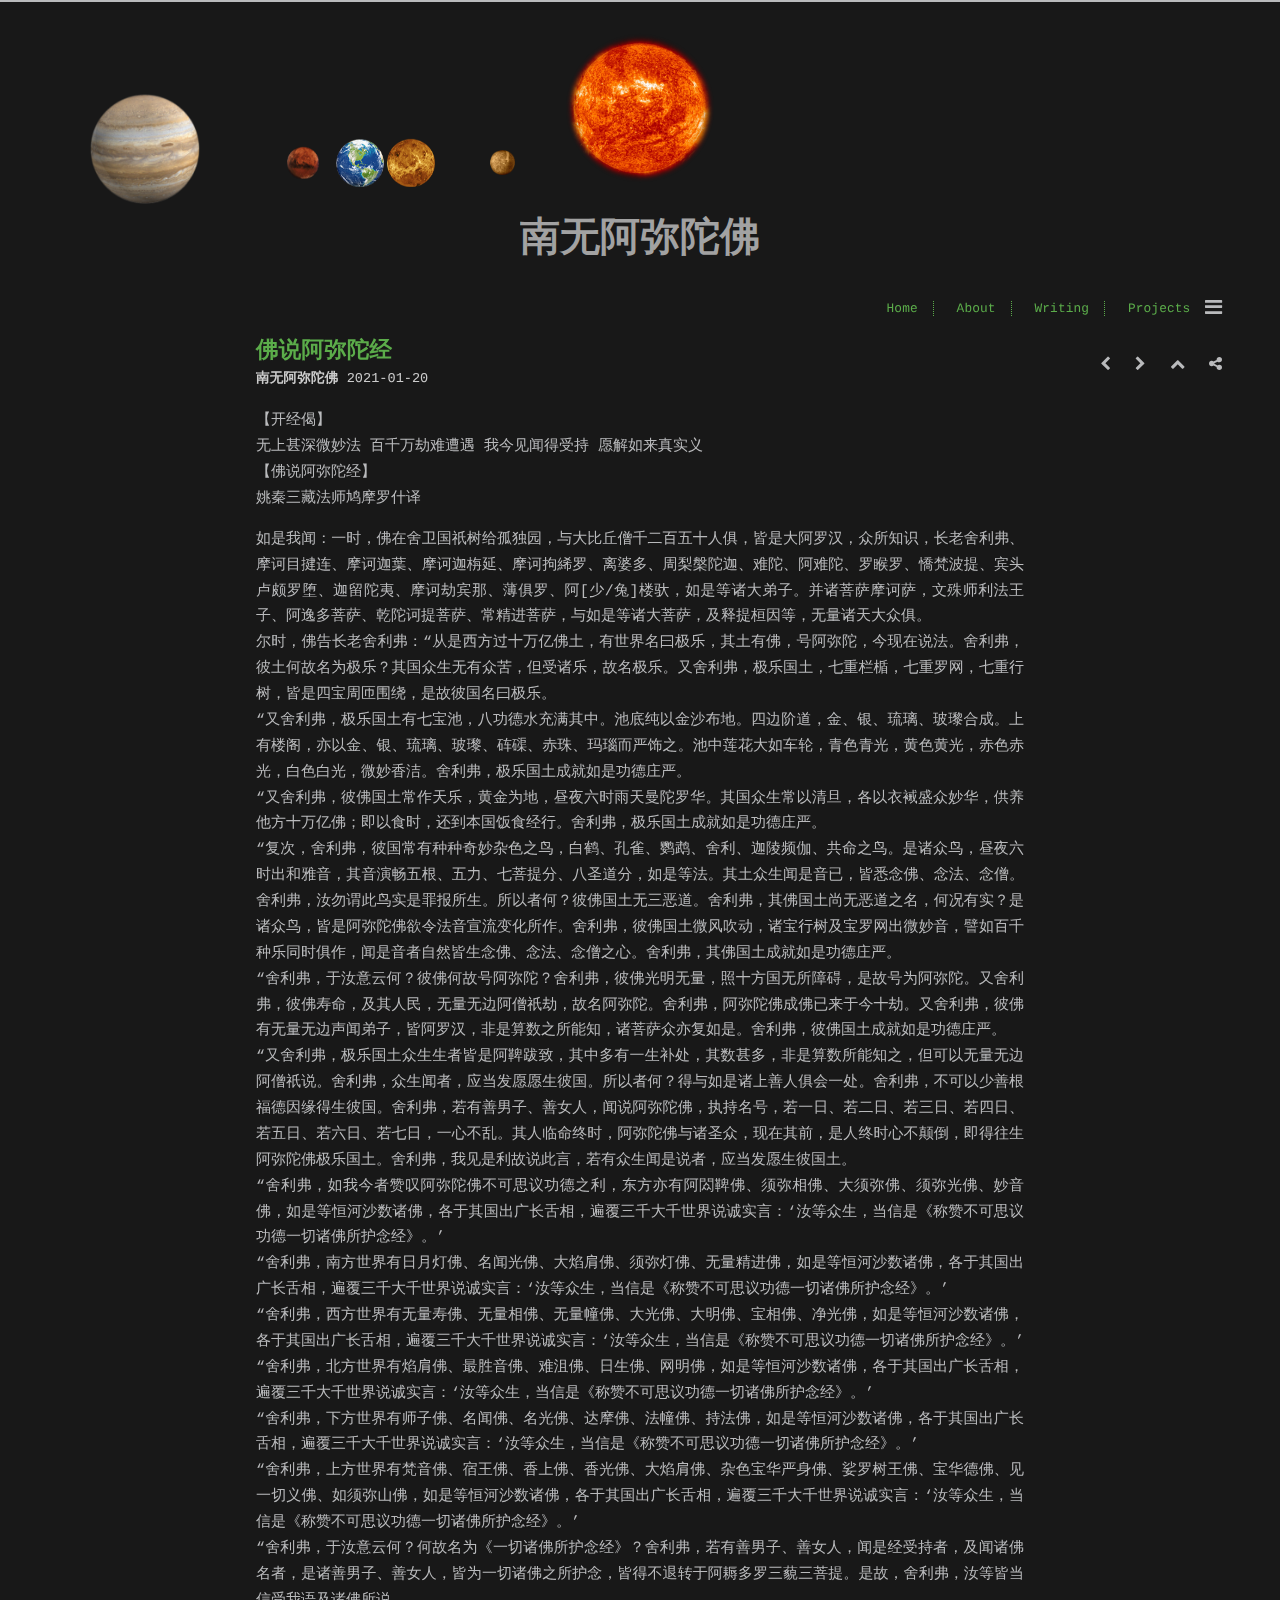
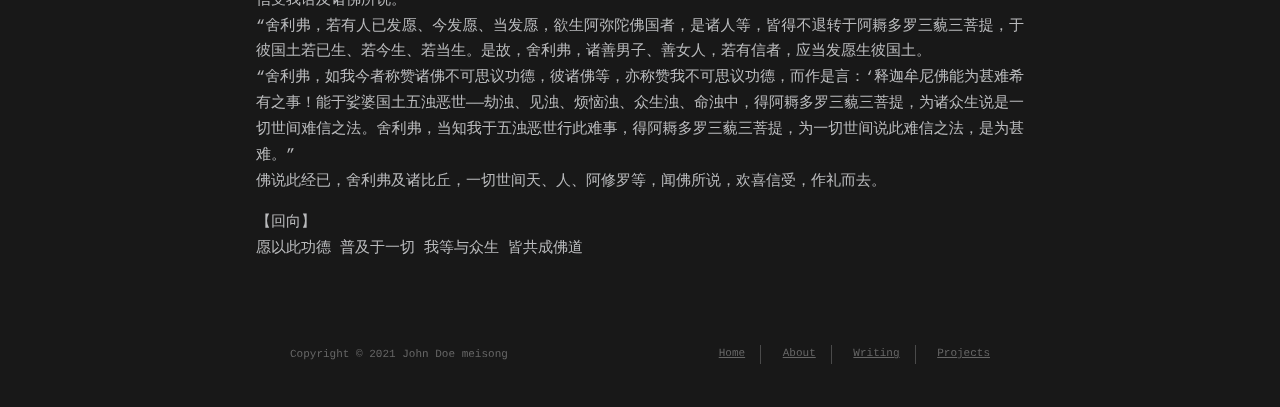
<file: 2021/01/20/佛说阿弥陀经/index.html>
<!DOCTYPE html>
<html lang=en>
<head>
    <!-- so meta -->
    <meta charset="utf-8">
    <meta http-equiv="X-UA-Compatible" content="IE=edge">
    <meta name="HandheldFriendly" content="True">
    <meta name="viewport" content="width=device-width, initial-scale=1, maximum-scale=1" />
    <meta name="description" content="【开经偈】无上甚深微妙法 百千万劫难遭遇 我今见闻得受持 愿解如来真实义【佛说阿弥陀经】姚秦三藏法师鸠摩罗什译    如是我闻：一时，佛在舍卫国祇树给孤独园，与大比丘僧千二百五十人俱，皆是大阿罗汉，众所知识，长老舍利弗、摩诃目揵连、摩诃迦葉、摩诃迦栴延、摩诃拘絺罗、离婆多、周梨槃陀迦、难陀、阿难陀、罗睺罗、憍梵波提、宾头卢颇罗堕、迦留陀夷、摩诃劫宾那、薄俱罗、阿[少&#x2F;兔]楼驮，如是等诸大弟子。并诸">
<meta property="og:type" content="article">
<meta property="og:title" content="佛说阿弥陀经">
<meta property="og:url" content="https://vsonghk.github.io/2021/01/20/%E4%BD%9B%E8%AF%B4%E9%98%BF%E5%BC%A5%E9%99%80%E7%BB%8F/index.html">
<meta property="og:site_name" content="南无阿弥陀佛">
<meta property="og:description" content="【开经偈】无上甚深微妙法 百千万劫难遭遇 我今见闻得受持 愿解如来真实义【佛说阿弥陀经】姚秦三藏法师鸠摩罗什译    如是我闻：一时，佛在舍卫国祇树给孤独园，与大比丘僧千二百五十人俱，皆是大阿罗汉，众所知识，长老舍利弗、摩诃目揵连、摩诃迦葉、摩诃迦栴延、摩诃拘絺罗、离婆多、周梨槃陀迦、难陀、阿难陀、罗睺罗、憍梵波提、宾头卢颇罗堕、迦留陀夷、摩诃劫宾那、薄俱罗、阿[少&#x2F;兔]楼驮，如是等诸大弟子。并诸">
<meta property="og:locale" content="en_US">
<meta property="article:published_time" content="2021-01-19T16:57:30.000Z">
<meta property="article:modified_time" content="2021-01-19T16:58:35.183Z">
<meta property="article:author" content="John Doe meisong">
<meta name="twitter:card" content="summary">
    
    
        
          
              <link rel="shortcut icon" href="/images/favicon.ico">
          
        
        
          
            <link rel="icon" type="image/png" href="/images/favicon-192x192.png" sizes="192x192">
          
        
        
          
            <link rel="apple-touch-icon" sizes="180x180" href="/images/apple-touch-icon.png">
          
        
    
    <!-- title -->
    <title>佛说阿弥陀经</title>
    <!-- styles -->
    
<link rel="stylesheet" href="/lib/font-awesome/css/font-awesome.min.css">

    
<link rel="stylesheet" href="/lib/meslo-LG/styles.css">

    
<link rel="stylesheet" href="/lib/justified-gallery/justifiedGallery.min.css">

    
<link rel="stylesheet" href="/css/style.css">

    <!-- rss -->
    
    
    <!-- jquery -->
    
<script src="/lib/jquery/jquery.min.js"></script>

<meta name="generator" content="Hexo 5.3.0"></head>

<body>
    <div class="banner">
<div id="blogtitel" class="blogtitel">南无阿弥陀佛</div>
<ul id="wrapper" class="wrapper">
  <div class="sun">
    <div class="star"></div>
  </div>
  <div class="mercury">
    <div class="planet">
      <div class="shadow"></div>
    </div>
  </div>
  <div class="venus">
    <div class="planet">
      <div class="shadow"></div>
    </div>
  </div>
  <div class="earth">
    <div class="planet"><div class="shadow"></div></div>
  </div>
  <div class="mars">
    <div class="planet"><div class="shadow"></div></div>
  </div>
  <div class="jupiter">
    <div class="planet"><div class="shadow"></div></div>
  </div>
</ul>
</div>

    <div class="background">
      
        <div id="header-post">
  <a id="menu-icon" href="#"><i class="fa fa-bars fa-lg"></i></a>
  <a id="menu-icon-tablet" href="#"><i class="fa fa-bars fa-lg"></i></a>
  <a id="top-icon-tablet" href="#" onclick="$('html, body').animate({ scrollTop: 0 }, 'fast');" style="display:none;"><i class="fa fa-chevron-up fa-lg"></i></a>
  <span id="menu">
    <span id="nav">
      <ul>
         
          <li><a href="/home/">Home</a></li>
         
          <li><a href="/about/">About</a></li>
         
          <li><a href="/archives/">Writing</a></li>
         
          <li><a target="_blank" rel="noopener" href="http://github.com/tzvetkov75">Projects</a></li>
        
      </ul>
    </span>
    <br/>
    <span id="actions">
      <ul>
        
        <li><a class="icon" href="/2021/01/20/%E4%BD%9B%E8%AF%B4%E9%98%BF%E5%BC%A5%E9%99%80%E7%BB%8F%E6%B5%85%E9%87%8A/"><i class="fa fa-chevron-left" aria-hidden="true" onmouseover='$("#i-prev").toggle();' onmouseout='$("#i-prev").toggle();'></i></a></li>
        
        
        <li><a class="icon" href="/2021/01/19/%E9%87%91%E5%88%9A%E7%BB%8F/"><i class="fa fa-chevron-right" aria-hidden="true" onmouseover='$("#i-next").toggle();' onmouseout='$("#i-next").toggle();'></i></a></li>
        
        <li><a class="icon" href="#" onclick="$('html, body').animate({ scrollTop: 0 }, 'fast');"><i class="fa fa-chevron-up" aria-hidden="true" onmouseover='$("#i-top").toggle();' onmouseout='$("#i-top").toggle();'></i></a></li>
        <li><a class="icon" href="#"><i class="fa fa-share-alt" aria-hidden="true" onmouseover='$("#i-share").toggle();' onmouseout='$("#i-share").toggle();' onclick='$("#share").toggle();return false;'></i></a></li>
      </ul>
      <span id="i-prev" class="info" style="display:none;">Previous post</span>
      <span id="i-next" class="info" style="display:none;">Next post</span>
      <span id="i-top" class="info" style="display:none;">Back to top</span>
      <span id="i-share" class="info" style="display:none;">Share post</span>
    </span>
    <br/>
    <div id="share" style="display: none">
      <ul>
  <li><a class="icon" target="_blank" rel="noopener" href="http://www.facebook.com/sharer.php?u=https://vsonghk.github.io/2021/01/20/%E4%BD%9B%E8%AF%B4%E9%98%BF%E5%BC%A5%E9%99%80%E7%BB%8F/"><i class="fa fa-facebook " aria-hidden="true"></i></a></li>
  <li><a class="icon" target="_blank" rel="noopener" href="https://twitter.com/share?url=https://vsonghk.github.io/2021/01/20/%E4%BD%9B%E8%AF%B4%E9%98%BF%E5%BC%A5%E9%99%80%E7%BB%8F/&text=佛说阿弥陀经"><i class="fa fa-twitter " aria-hidden="true"></i></a></li>
  <li><a class="icon" target="_blank" rel="noopener" href="http://www.linkedin.com/shareArticle?url=https://vsonghk.github.io/2021/01/20/%E4%BD%9B%E8%AF%B4%E9%98%BF%E5%BC%A5%E9%99%80%E7%BB%8F/&title=佛说阿弥陀经"><i class="fa fa-linkedin " aria-hidden="true"></i></a></li>
  <li><a class="icon" target="_blank" rel="noopener" href="https://pinterest.com/pin/create/bookmarklet/?url=https://vsonghk.github.io/2021/01/20/%E4%BD%9B%E8%AF%B4%E9%98%BF%E5%BC%A5%E9%99%80%E7%BB%8F/&is_video=false&description=佛说阿弥陀经"><i class="fa fa-pinterest " aria-hidden="true"></i></a></li>
  <li><a class="icon" href="mailto:?subject=佛说阿弥陀经&body=Check out this article: https://vsonghk.github.io/2021/01/20/%E4%BD%9B%E8%AF%B4%E9%98%BF%E5%BC%A5%E9%99%80%E7%BB%8F/"><i class="fa fa-envelope " aria-hidden="true"></i></a></li>
  <li><a class="icon" target="_blank" rel="noopener" href="https://getpocket.com/save?url=https://vsonghk.github.io/2021/01/20/%E4%BD%9B%E8%AF%B4%E9%98%BF%E5%BC%A5%E9%99%80%E7%BB%8F/&title=佛说阿弥陀经"><i class="fa fa-get-pocket " aria-hidden="true"></i></a></li>
  <li><a class="icon" target="_blank" rel="noopener" href="http://reddit.com/submit?url=https://vsonghk.github.io/2021/01/20/%E4%BD%9B%E8%AF%B4%E9%98%BF%E5%BC%A5%E9%99%80%E7%BB%8F/&title=佛说阿弥陀经"><i class="fa fa-reddit " aria-hidden="true"></i></a></li>
  <li><a class="icon" target="_blank" rel="noopener" href="http://www.stumbleupon.com/submit?url=https://vsonghk.github.io/2021/01/20/%E4%BD%9B%E8%AF%B4%E9%98%BF%E5%BC%A5%E9%99%80%E7%BB%8F/&title=佛说阿弥陀经"><i class="fa fa-stumbleupon " aria-hidden="true"></i></a></li>
  <li><a class="icon" target="_blank" rel="noopener" href="http://digg.com/submit?url=https://vsonghk.github.io/2021/01/20/%E4%BD%9B%E8%AF%B4%E9%98%BF%E5%BC%A5%E9%99%80%E7%BB%8F/&title=佛说阿弥陀经"><i class="fa fa-digg " aria-hidden="true"></i></a></li>
  <li><a class="icon" target="_blank" rel="noopener" href="http://www.tumblr.com/share/link?url=https://vsonghk.github.io/2021/01/20/%E4%BD%9B%E8%AF%B4%E9%98%BF%E5%BC%A5%E9%99%80%E7%BB%8F/&name=佛说阿弥陀经&description="><i class="fa fa-tumblr " aria-hidden="true"></i></a></li>
</ul>

    </div>
    <div id="toc">
      
    </div>
  </span>
</div>

      
      <div class="content index width mx-auto px2 my4">
          
          <article class="post" itemscope itemtype="http://schema.org/BlogPosting">
  <header>
    
    <h1 class="posttitle" itemprop="name headline">
        佛说阿弥陀经
    </h1>



    <div class="meta">
      <span class="author" itemprop="author" itemscope itemtype="http://schema.org/Person">
        <span itemprop="name">南无阿弥陀佛</span>
      </span>
      
    <div class="postdate">
        <time datetime="2021-01-19T16:57:30.000Z" itemprop="datePublished">2021-01-20</time>
    </div>


      

    </div>
  </header>
  

  <div class="content" itemprop="articleBody">
    <p>【开经偈】<br>无上甚深微妙法 百千万劫难遭遇 我今见闻得受持 愿解如来真实义<br>【佛说阿弥陀经】<br>姚秦三藏法师鸠摩罗什译   </p>
<p>如是我闻：一时，佛在舍卫国祇树给孤独园，与大比丘僧千二百五十人俱，皆是大阿罗汉，众所知识，长老舍利弗、摩诃目揵连、摩诃迦葉、摩诃迦栴延、摩诃拘絺罗、离婆多、周梨槃陀迦、难陀、阿难陀、罗睺罗、憍梵波提、宾头卢颇罗堕、迦留陀夷、摩诃劫宾那、薄俱罗、阿[少/兔]楼驮，如是等诸大弟子。并诸菩萨摩诃萨，文殊师利法王子、阿逸多菩萨、乾陀诃提菩萨、常精进菩萨，与如是等诸大菩萨，及释提桓因等，无量诸天大众俱。<br>尔时，佛告长老舍利弗：“从是西方过十万亿佛土，有世界名曰极乐，其土有佛，号阿弥陀，今现在说法。舍利弗，彼土何故名为极乐？其国众生无有众苦，但受诸乐，故名极乐。又舍利弗，极乐国土，七重栏楯，七重罗网，七重行树，皆是四宝周匝围绕，是故彼国名曰极乐。<br>“又舍利弗，极乐国土有七宝池，八功德水充满其中。池底纯以金沙布地。四边阶道，金、银、琉璃、玻瓈合成。上有楼阁，亦以金、银、琉璃、玻瓈、砗磲、赤珠、玛瑙而严饰之。池中莲花大如车轮，青色青光，黄色黄光，赤色赤光，白色白光，微妙香洁。舍利弗，极乐国土成就如是功德庄严。<br>“又舍利弗，彼佛国土常作天乐，黄金为地，昼夜六时雨天曼陀罗华。其国众生常以清旦，各以衣裓盛众妙华，供养他方十万亿佛；即以食时，还到本国饭食经行。舍利弗，极乐国土成就如是功德庄严。<br>“复次，舍利弗，彼国常有种种奇妙杂色之鸟，白鹤、孔雀、鹦鹉、舍利、迦陵频伽、共命之鸟。是诸众鸟，昼夜六时出和雅音，其音演畅五根、五力、七菩提分、八圣道分，如是等法。其土众生闻是音已，皆悉念佛、念法、念僧。舍利弗，汝勿谓此鸟实是罪报所生。所以者何？彼佛国土无三恶道。舍利弗，其佛国土尚无恶道之名，何况有实？是诸众鸟，皆是阿弥陀佛欲令法音宣流变化所作。舍利弗，彼佛国土微风吹动，诸宝行树及宝罗网出微妙音，譬如百千种乐同时俱作，闻是音者自然皆生念佛、念法、念僧之心。舍利弗，其佛国土成就如是功德庄严。<br>“舍利弗，于汝意云何？彼佛何故号阿弥陀？舍利弗，彼佛光明无量，照十方国无所障碍，是故号为阿弥陀。又舍利弗，彼佛寿命，及其人民，无量无边阿僧祇劫，故名阿弥陀。舍利弗，阿弥陀佛成佛已来于今十劫。又舍利弗，彼佛有无量无边声闻弟子，皆阿罗汉，非是算数之所能知，诸菩萨众亦复如是。舍利弗，彼佛国土成就如是功德庄严。<br>“又舍利弗，极乐国土众生生者皆是阿鞞跋致，其中多有一生补处，其数甚多，非是算数所能知之，但可以无量无边阿僧祇说。舍利弗，众生闻者，应当发愿愿生彼国。所以者何？得与如是诸上善人俱会一处。舍利弗，不可以少善根福德因缘得生彼国。舍利弗，若有善男子、善女人，闻说阿弥陀佛，执持名号，若一日、若二日、若三日、若四日、若五日、若六日、若七日，一心不乱。其人临命终时，阿弥陀佛与诸圣众，现在其前，是人终时心不颠倒，即得往生阿弥陀佛极乐国土。舍利弗，我见是利故说此言，若有众生闻是说者，应当发愿生彼国土。<br>“舍利弗，如我今者赞叹阿弥陀佛不可思议功德之利，东方亦有阿閦鞞佛、须弥相佛、大须弥佛、须弥光佛、妙音佛，如是等恒河沙数诸佛，各于其国出广长舌相，遍覆三千大千世界说诚实言：‘汝等众生，当信是《称赞不可思议功德一切诸佛所护念经》。’<br>“舍利弗，南方世界有日月灯佛、名闻光佛、大焰肩佛、须弥灯佛、无量精进佛，如是等恒河沙数诸佛，各于其国出广长舌相，遍覆三千大千世界说诚实言：‘汝等众生，当信是《称赞不可思议功德一切诸佛所护念经》。’<br>“舍利弗，西方世界有无量寿佛、无量相佛、无量幢佛、大光佛、大明佛、宝相佛、净光佛，如是等恒河沙数诸佛，各于其国出广长舌相，遍覆三千大千世界说诚实言：‘汝等众生，当信是《称赞不可思议功德一切诸佛所护念经》。’<br>“舍利弗，北方世界有焰肩佛、最胜音佛、难沮佛、日生佛、网明佛，如是等恒河沙数诸佛，各于其国出广长舌相，遍覆三千大千世界说诚实言：‘汝等众生，当信是《称赞不可思议功德一切诸佛所护念经》。’<br>“舍利弗，下方世界有师子佛、名闻佛、名光佛、达摩佛、法幢佛、持法佛，如是等恒河沙数诸佛，各于其国出广长舌相，遍覆三千大千世界说诚实言：‘汝等众生，当信是《称赞不可思议功德一切诸佛所护念经》。’<br>“舍利弗，上方世界有梵音佛、宿王佛、香上佛、香光佛、大焰肩佛、杂色宝华严身佛、娑罗树王佛、宝华德佛、见一切义佛、如须弥山佛，如是等恒河沙数诸佛，各于其国出广长舌相，遍覆三千大千世界说诚实言：‘汝等众生，当信是《称赞不可思议功德一切诸佛所护念经》。’<br>“舍利弗，于汝意云何？何故名为《一切诸佛所护念经》？舍利弗，若有善男子、善女人，闻是经受持者，及闻诸佛名者，是诸善男子、善女人，皆为一切诸佛之所护念，皆得不退转于阿耨多罗三藐三菩提。是故，舍利弗，汝等皆当信受我语及诸佛所说。<br>“舍利弗，若有人已发愿、今发愿、当发愿，欲生阿弥陀佛国者，是诸人等，皆得不退转于阿耨多罗三藐三菩提，于彼国土若已生、若今生、若当生。是故，舍利弗，诸善男子、善女人，若有信者，应当发愿生彼国土。<br>“舍利弗，如我今者称赞诸佛不可思议功德，彼诸佛等，亦称赞我不可思议功德，而作是言：‘释迦牟尼佛能为甚难希有之事！能于娑婆国土五浊恶世——劫浊、见浊、烦恼浊、众生浊、命浊中，得阿耨多罗三藐三菩提，为诸众生说是一切世间难信之法。舍利弗，当知我于五浊恶世行此难事，得阿耨多罗三藐三菩提，为一切世间说此难信之法，是为甚难。”<br>佛说此经已，舍利弗及诸比丘，一切世间天、人、阿修罗等，闻佛所说，欢喜信受，作礼而去。</p>
<p>【回向】<br>愿以此功德 普及于一切 我等与众生 皆共成佛道</p>

  </div>
</article>



      </div>
      
       <div id="footer-post-container">
  <div id="footer-post">

    <div id="nav-footer" style="display: none">
      <ul>
         
          <li><a href="/home/">Home</a></li>
         
          <li><a href="/about/">About</a></li>
         
          <li><a href="/archives/">Writing</a></li>
         
          <li><a target="_blank" rel="noopener" href="http://github.com/tzvetkov75">Projects</a></li>
        
      </ul>
    </div>

    <div id="toc-footer" style="display: none">
      
    </div>

    <div id="share-footer" style="display: none">
      <ul>
  <li><a class="icon" target="_blank" rel="noopener" href="http://www.facebook.com/sharer.php?u=https://vsonghk.github.io/2021/01/20/%E4%BD%9B%E8%AF%B4%E9%98%BF%E5%BC%A5%E9%99%80%E7%BB%8F/"><i class="fa fa-facebook fa-lg" aria-hidden="true"></i></a></li>
  <li><a class="icon" target="_blank" rel="noopener" href="https://twitter.com/share?url=https://vsonghk.github.io/2021/01/20/%E4%BD%9B%E8%AF%B4%E9%98%BF%E5%BC%A5%E9%99%80%E7%BB%8F/&text=佛说阿弥陀经"><i class="fa fa-twitter fa-lg" aria-hidden="true"></i></a></li>
  <li><a class="icon" target="_blank" rel="noopener" href="http://www.linkedin.com/shareArticle?url=https://vsonghk.github.io/2021/01/20/%E4%BD%9B%E8%AF%B4%E9%98%BF%E5%BC%A5%E9%99%80%E7%BB%8F/&title=佛说阿弥陀经"><i class="fa fa-linkedin fa-lg" aria-hidden="true"></i></a></li>
  <li><a class="icon" target="_blank" rel="noopener" href="https://pinterest.com/pin/create/bookmarklet/?url=https://vsonghk.github.io/2021/01/20/%E4%BD%9B%E8%AF%B4%E9%98%BF%E5%BC%A5%E9%99%80%E7%BB%8F/&is_video=false&description=佛说阿弥陀经"><i class="fa fa-pinterest fa-lg" aria-hidden="true"></i></a></li>
  <li><a class="icon" href="mailto:?subject=佛说阿弥陀经&body=Check out this article: https://vsonghk.github.io/2021/01/20/%E4%BD%9B%E8%AF%B4%E9%98%BF%E5%BC%A5%E9%99%80%E7%BB%8F/"><i class="fa fa-envelope fa-lg" aria-hidden="true"></i></a></li>
  <li><a class="icon" target="_blank" rel="noopener" href="https://getpocket.com/save?url=https://vsonghk.github.io/2021/01/20/%E4%BD%9B%E8%AF%B4%E9%98%BF%E5%BC%A5%E9%99%80%E7%BB%8F/&title=佛说阿弥陀经"><i class="fa fa-get-pocket fa-lg" aria-hidden="true"></i></a></li>
  <li><a class="icon" target="_blank" rel="noopener" href="http://reddit.com/submit?url=https://vsonghk.github.io/2021/01/20/%E4%BD%9B%E8%AF%B4%E9%98%BF%E5%BC%A5%E9%99%80%E7%BB%8F/&title=佛说阿弥陀经"><i class="fa fa-reddit fa-lg" aria-hidden="true"></i></a></li>
  <li><a class="icon" target="_blank" rel="noopener" href="http://www.stumbleupon.com/submit?url=https://vsonghk.github.io/2021/01/20/%E4%BD%9B%E8%AF%B4%E9%98%BF%E5%BC%A5%E9%99%80%E7%BB%8F/&title=佛说阿弥陀经"><i class="fa fa-stumbleupon fa-lg" aria-hidden="true"></i></a></li>
  <li><a class="icon" target="_blank" rel="noopener" href="http://digg.com/submit?url=https://vsonghk.github.io/2021/01/20/%E4%BD%9B%E8%AF%B4%E9%98%BF%E5%BC%A5%E9%99%80%E7%BB%8F/&title=佛说阿弥陀经"><i class="fa fa-digg fa-lg" aria-hidden="true"></i></a></li>
  <li><a class="icon" target="_blank" rel="noopener" href="http://www.tumblr.com/share/link?url=https://vsonghk.github.io/2021/01/20/%E4%BD%9B%E8%AF%B4%E9%98%BF%E5%BC%A5%E9%99%80%E7%BB%8F/&name=佛说阿弥陀经&description="><i class="fa fa-tumblr fa-lg" aria-hidden="true"></i></a></li>
</ul>

    </div>

    <div id="actions-footer">
      <ul>
        <li id="toc"><a class="icon" href="#" onclick='$("#toc-footer").toggle();return false;'><i class="fa fa-list fa-lg" aria-hidden="true"></i> TOC</a></li>
        <li id="share"><a class="icon" href="#" onclick='$("#share-footer").toggle();return false;'><i class="fa fa-share-alt fa-lg" aria-hidden="true"></i> Share</a></li>
        <li id="top" style="display:none"><a class="icon" href="#" onclick="$('html, body').animate({ scrollTop: 0 }, 'fast');"><i class="fa fa-chevron-up fa-lg" aria-hidden="true"></i> Top</a></li>
        <li id="menu"><a class="icon" href="#" onclick='$("#nav-footer").toggle();return false;'><i class="fa fa-bars fa-lg" aria-hidden="true"></i> Menu</a></li>
      </ul>
    </div>

  </div>
</div>

      
      <footer id="footer">
  <div class="footer-left">
    Copyright &copy; 2021 John Doe meisong
  </div>
  <div class="footer-right">
    <nav>
      <ul>
         
          <li><a href="/home/">Home</a></li>
         
          <li><a href="/about/">About</a></li>
         
          <li><a href="/archives/">Writing</a></li>
         
          <li><a target="_blank" rel="noopener" href="http://github.com/tzvetkov75">Projects</a></li>
        
      </ul>
    </nav>
  </div>
</footer>

      
<script src="/lib/justified-gallery/jquery.justifiedGallery.min.js"></script>


<script src="/js/main.js"></script>

<!-- Google Analytics -->

<!-- Disqus Comments -->


    </div>
</body>
</html>
</file>
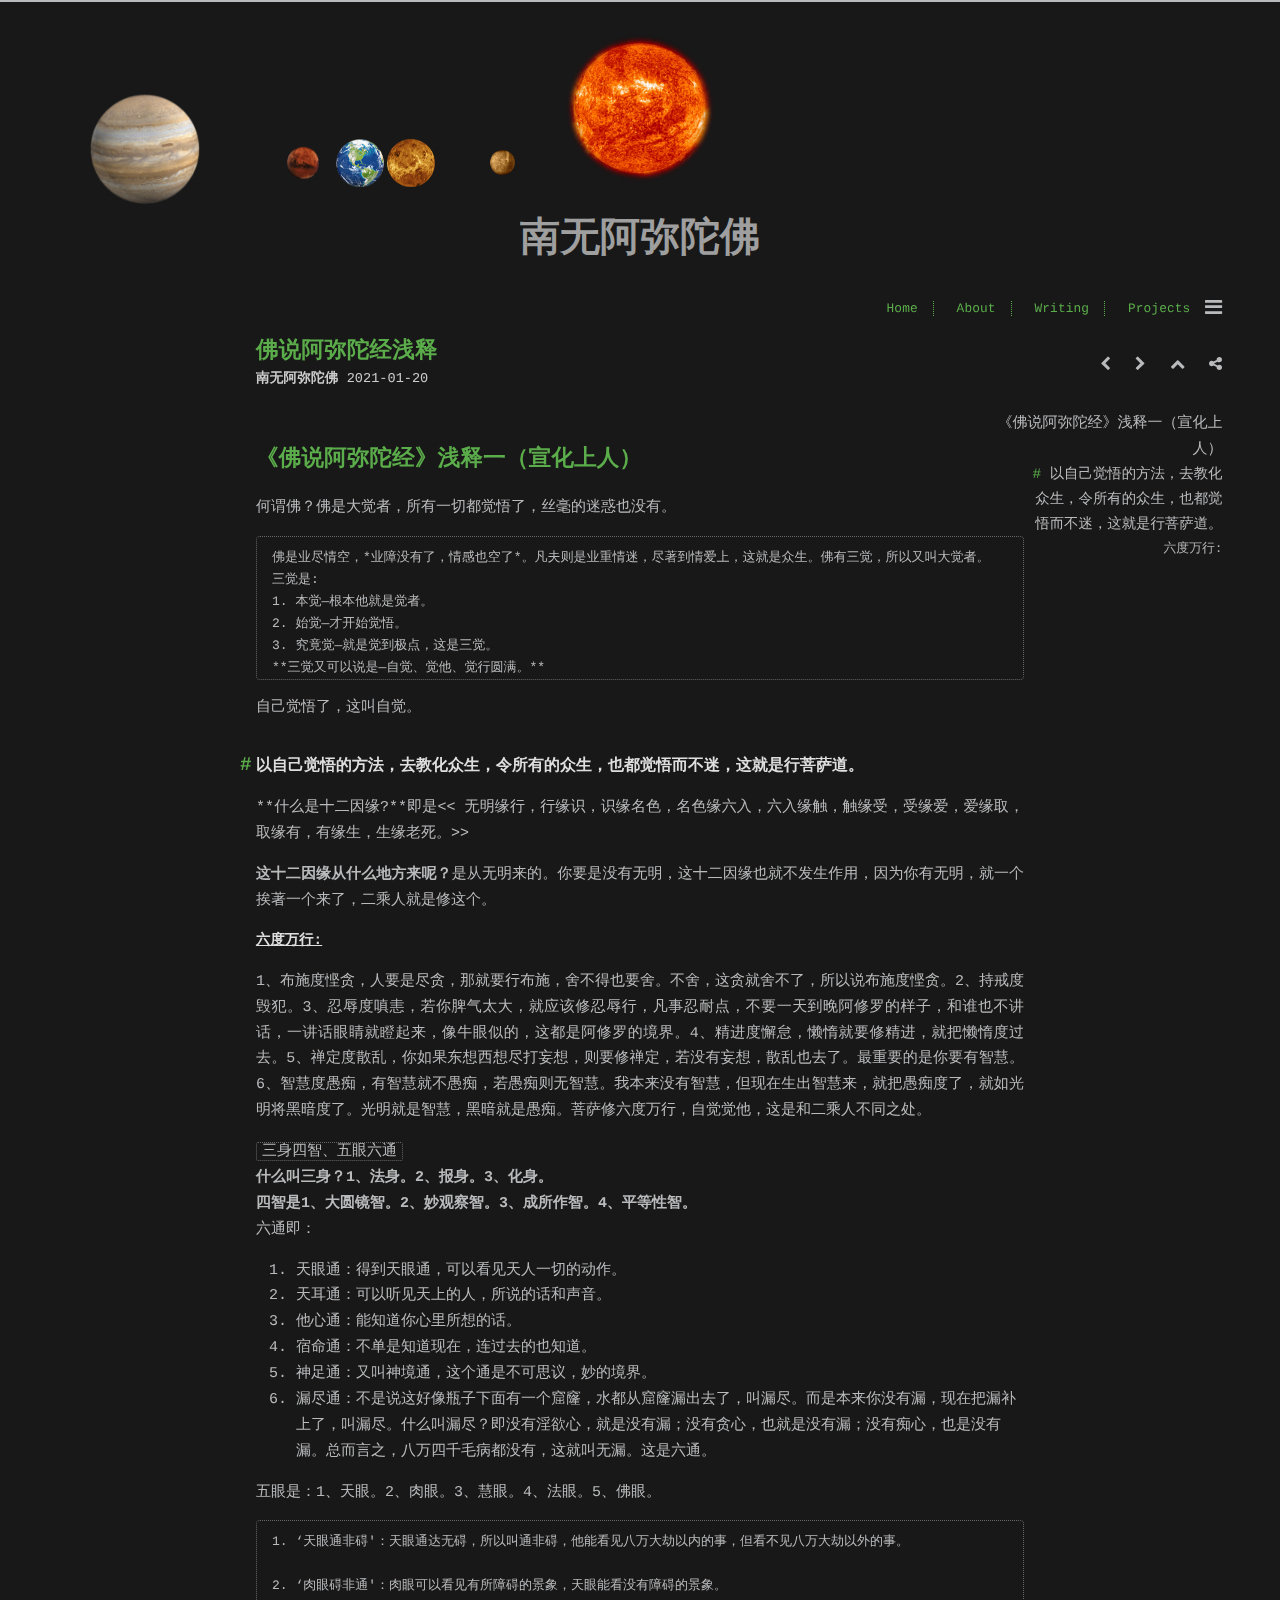
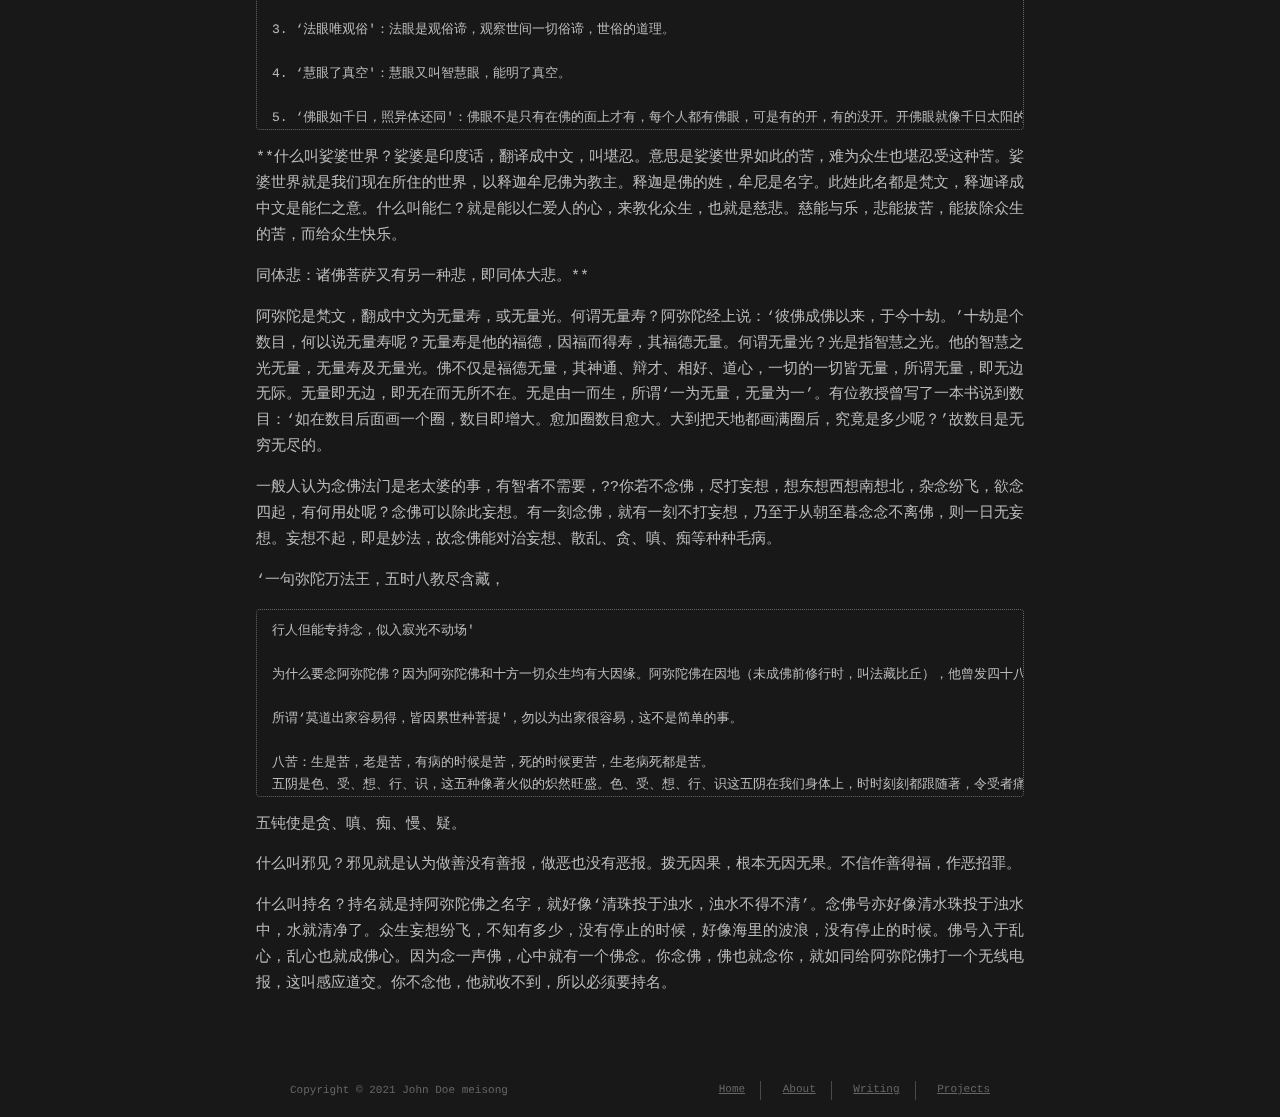
<file: 2021/01/20/佛说阿弥陀经浅释/index.html>
<!DOCTYPE html>
<html lang=en>
<head>
    <!-- so meta -->
    <meta charset="utf-8">
    <meta http-equiv="X-UA-Compatible" content="IE=edge">
    <meta name="HandheldFriendly" content="True">
    <meta name="viewport" content="width=device-width, initial-scale=1, maximum-scale=1" />
    <meta name="description" content="《佛说阿弥陀经》浅释一（宣化上人）何谓佛？佛是大觉者，所有一切都觉悟了，丝毫的迷惑也没有。 佛是业尽情空，*业障没有了，情感也空了*。凡夫则是业重情迷，尽著到情爱上，这就是众生。佛有三觉，所以又叫大觉者。 三觉是: 1. 本觉—根本他就是觉者。 2. 始觉—才开始觉悟。 3. 究竟觉—就是觉到极点，这是三觉。 **三觉又可以说是—自觉、觉他、觉行圆满。** 自己觉悟了，这叫自觉。 以自己觉悟的方法">
<meta property="og:type" content="article">
<meta property="og:title" content="佛说阿弥陀经浅释">
<meta property="og:url" content="https://vsonghk.github.io/2021/01/20/%E4%BD%9B%E8%AF%B4%E9%98%BF%E5%BC%A5%E9%99%80%E7%BB%8F%E6%B5%85%E9%87%8A/index.html">
<meta property="og:site_name" content="南无阿弥陀佛">
<meta property="og:description" content="《佛说阿弥陀经》浅释一（宣化上人）何谓佛？佛是大觉者，所有一切都觉悟了，丝毫的迷惑也没有。 佛是业尽情空，*业障没有了，情感也空了*。凡夫则是业重情迷，尽著到情爱上，这就是众生。佛有三觉，所以又叫大觉者。 三觉是: 1. 本觉—根本他就是觉者。 2. 始觉—才开始觉悟。 3. 究竟觉—就是觉到极点，这是三觉。 **三觉又可以说是—自觉、觉他、觉行圆满。** 自己觉悟了，这叫自觉。 以自己觉悟的方法">
<meta property="og:locale" content="en_US">
<meta property="article:published_time" content="2021-01-20T15:05:47.000Z">
<meta property="article:modified_time" content="2021-01-20T15:45:36.726Z">
<meta property="article:author" content="John Doe meisong">
<meta name="twitter:card" content="summary">
    
    
        
          
              <link rel="shortcut icon" href="/images/favicon.ico">
          
        
        
          
            <link rel="icon" type="image/png" href="/images/favicon-192x192.png" sizes="192x192">
          
        
        
          
            <link rel="apple-touch-icon" sizes="180x180" href="/images/apple-touch-icon.png">
          
        
    
    <!-- title -->
    <title>佛说阿弥陀经浅释</title>
    <!-- styles -->
    
<link rel="stylesheet" href="/lib/font-awesome/css/font-awesome.min.css">

    
<link rel="stylesheet" href="/lib/meslo-LG/styles.css">

    
<link rel="stylesheet" href="/lib/justified-gallery/justifiedGallery.min.css">

    
<link rel="stylesheet" href="/css/style.css">

    <!-- rss -->
    
    
    <!-- jquery -->
    
<script src="/lib/jquery/jquery.min.js"></script>

<meta name="generator" content="Hexo 5.3.0"></head>

<body>
    <div class="banner">
<div id="blogtitel" class="blogtitel">南无阿弥陀佛</div>
<ul id="wrapper" class="wrapper">
  <div class="sun">
    <div class="star"></div>
  </div>
  <div class="mercury">
    <div class="planet">
      <div class="shadow"></div>
    </div>
  </div>
  <div class="venus">
    <div class="planet">
      <div class="shadow"></div>
    </div>
  </div>
  <div class="earth">
    <div class="planet"><div class="shadow"></div></div>
  </div>
  <div class="mars">
    <div class="planet"><div class="shadow"></div></div>
  </div>
  <div class="jupiter">
    <div class="planet"><div class="shadow"></div></div>
  </div>
</ul>
</div>

    <div class="background">
      
        <div id="header-post">
  <a id="menu-icon" href="#"><i class="fa fa-bars fa-lg"></i></a>
  <a id="menu-icon-tablet" href="#"><i class="fa fa-bars fa-lg"></i></a>
  <a id="top-icon-tablet" href="#" onclick="$('html, body').animate({ scrollTop: 0 }, 'fast');" style="display:none;"><i class="fa fa-chevron-up fa-lg"></i></a>
  <span id="menu">
    <span id="nav">
      <ul>
         
          <li><a href="/home/">Home</a></li>
         
          <li><a href="/about/">About</a></li>
         
          <li><a href="/archives/">Writing</a></li>
         
          <li><a target="_blank" rel="noopener" href="http://github.com/tzvetkov75">Projects</a></li>
        
      </ul>
    </span>
    <br/>
    <span id="actions">
      <ul>
        
        <li><a class="icon" href="/2021/01/30/%E3%80%8A%E5%A4%A7%E6%82%B2%E5%92%92%E3%80%8B%E5%8E%9F%E6%96%87%E5%8F%8A%E5%8F%91%E9%9F%B3/"><i class="fa fa-chevron-left" aria-hidden="true" onmouseover='$("#i-prev").toggle();' onmouseout='$("#i-prev").toggle();'></i></a></li>
        
        
        <li><a class="icon" href="/2021/01/20/%E4%BD%9B%E8%AF%B4%E9%98%BF%E5%BC%A5%E9%99%80%E7%BB%8F/"><i class="fa fa-chevron-right" aria-hidden="true" onmouseover='$("#i-next").toggle();' onmouseout='$("#i-next").toggle();'></i></a></li>
        
        <li><a class="icon" href="#" onclick="$('html, body').animate({ scrollTop: 0 }, 'fast');"><i class="fa fa-chevron-up" aria-hidden="true" onmouseover='$("#i-top").toggle();' onmouseout='$("#i-top").toggle();'></i></a></li>
        <li><a class="icon" href="#"><i class="fa fa-share-alt" aria-hidden="true" onmouseover='$("#i-share").toggle();' onmouseout='$("#i-share").toggle();' onclick='$("#share").toggle();return false;'></i></a></li>
      </ul>
      <span id="i-prev" class="info" style="display:none;">Previous post</span>
      <span id="i-next" class="info" style="display:none;">Next post</span>
      <span id="i-top" class="info" style="display:none;">Back to top</span>
      <span id="i-share" class="info" style="display:none;">Share post</span>
    </span>
    <br/>
    <div id="share" style="display: none">
      <ul>
  <li><a class="icon" target="_blank" rel="noopener" href="http://www.facebook.com/sharer.php?u=https://vsonghk.github.io/2021/01/20/%E4%BD%9B%E8%AF%B4%E9%98%BF%E5%BC%A5%E9%99%80%E7%BB%8F%E6%B5%85%E9%87%8A/"><i class="fa fa-facebook " aria-hidden="true"></i></a></li>
  <li><a class="icon" target="_blank" rel="noopener" href="https://twitter.com/share?url=https://vsonghk.github.io/2021/01/20/%E4%BD%9B%E8%AF%B4%E9%98%BF%E5%BC%A5%E9%99%80%E7%BB%8F%E6%B5%85%E9%87%8A/&text=佛说阿弥陀经浅释"><i class="fa fa-twitter " aria-hidden="true"></i></a></li>
  <li><a class="icon" target="_blank" rel="noopener" href="http://www.linkedin.com/shareArticle?url=https://vsonghk.github.io/2021/01/20/%E4%BD%9B%E8%AF%B4%E9%98%BF%E5%BC%A5%E9%99%80%E7%BB%8F%E6%B5%85%E9%87%8A/&title=佛说阿弥陀经浅释"><i class="fa fa-linkedin " aria-hidden="true"></i></a></li>
  <li><a class="icon" target="_blank" rel="noopener" href="https://pinterest.com/pin/create/bookmarklet/?url=https://vsonghk.github.io/2021/01/20/%E4%BD%9B%E8%AF%B4%E9%98%BF%E5%BC%A5%E9%99%80%E7%BB%8F%E6%B5%85%E9%87%8A/&is_video=false&description=佛说阿弥陀经浅释"><i class="fa fa-pinterest " aria-hidden="true"></i></a></li>
  <li><a class="icon" href="mailto:?subject=佛说阿弥陀经浅释&body=Check out this article: https://vsonghk.github.io/2021/01/20/%E4%BD%9B%E8%AF%B4%E9%98%BF%E5%BC%A5%E9%99%80%E7%BB%8F%E6%B5%85%E9%87%8A/"><i class="fa fa-envelope " aria-hidden="true"></i></a></li>
  <li><a class="icon" target="_blank" rel="noopener" href="https://getpocket.com/save?url=https://vsonghk.github.io/2021/01/20/%E4%BD%9B%E8%AF%B4%E9%98%BF%E5%BC%A5%E9%99%80%E7%BB%8F%E6%B5%85%E9%87%8A/&title=佛说阿弥陀经浅释"><i class="fa fa-get-pocket " aria-hidden="true"></i></a></li>
  <li><a class="icon" target="_blank" rel="noopener" href="http://reddit.com/submit?url=https://vsonghk.github.io/2021/01/20/%E4%BD%9B%E8%AF%B4%E9%98%BF%E5%BC%A5%E9%99%80%E7%BB%8F%E6%B5%85%E9%87%8A/&title=佛说阿弥陀经浅释"><i class="fa fa-reddit " aria-hidden="true"></i></a></li>
  <li><a class="icon" target="_blank" rel="noopener" href="http://www.stumbleupon.com/submit?url=https://vsonghk.github.io/2021/01/20/%E4%BD%9B%E8%AF%B4%E9%98%BF%E5%BC%A5%E9%99%80%E7%BB%8F%E6%B5%85%E9%87%8A/&title=佛说阿弥陀经浅释"><i class="fa fa-stumbleupon " aria-hidden="true"></i></a></li>
  <li><a class="icon" target="_blank" rel="noopener" href="http://digg.com/submit?url=https://vsonghk.github.io/2021/01/20/%E4%BD%9B%E8%AF%B4%E9%98%BF%E5%BC%A5%E9%99%80%E7%BB%8F%E6%B5%85%E9%87%8A/&title=佛说阿弥陀经浅释"><i class="fa fa-digg " aria-hidden="true"></i></a></li>
  <li><a class="icon" target="_blank" rel="noopener" href="http://www.tumblr.com/share/link?url=https://vsonghk.github.io/2021/01/20/%E4%BD%9B%E8%AF%B4%E9%98%BF%E5%BC%A5%E9%99%80%E7%BB%8F%E6%B5%85%E9%87%8A/&name=佛说阿弥陀经浅释&description="><i class="fa fa-tumblr " aria-hidden="true"></i></a></li>
</ul>

    </div>
    <div id="toc">
      <ol class="toc"><li class="toc-item toc-level-1"><a class="toc-link" href="#%E3%80%8A%E4%BD%9B%E8%AF%B4%E9%98%BF%E5%BC%A5%E9%99%80%E7%BB%8F%E3%80%8B%E6%B5%85%E9%87%8A%E4%B8%80%EF%BC%88%E5%AE%A3%E5%8C%96%E4%B8%8A%E4%BA%BA%EF%BC%89"><span class="toc-number">1.</span> <span class="toc-text">《佛说阿弥陀经》浅释一（宣化上人）</span></a><ol class="toc-child"><li class="toc-item toc-level-2"><a class="toc-link" href="#%E4%BB%A5%E8%87%AA%E5%B7%B1%E8%A7%89%E6%82%9F%E7%9A%84%E6%96%B9%E6%B3%95%EF%BC%8C%E5%8E%BB%E6%95%99%E5%8C%96%E4%BC%97%E7%94%9F%EF%BC%8C%E4%BB%A4%E6%89%80%E6%9C%89%E7%9A%84%E4%BC%97%E7%94%9F%EF%BC%8C%E4%B9%9F%E9%83%BD%E8%A7%89%E6%82%9F%E8%80%8C%E4%B8%8D%E8%BF%B7%EF%BC%8C%E8%BF%99%E5%B0%B1%E6%98%AF%E8%A1%8C%E8%8F%A9%E8%90%A8%E9%81%93%E3%80%82"><span class="toc-number">1.1.</span> <span class="toc-text">以自己觉悟的方法，去教化众生，令所有的众生，也都觉悟而不迷，这就是行菩萨道。</span></a><ol class="toc-child"><li class="toc-item toc-level-3"><a class="toc-link" href="#%E5%85%AD%E5%BA%A6%E4%B8%87%E8%A1%8C"><span class="toc-number">1.1.1.</span> <span class="toc-text">六度万行:</span></a></li></ol></li></ol></li></ol>
    </div>
  </span>
</div>

      
      <div class="content index width mx-auto px2 my4">
          
          <article class="post" itemscope itemtype="http://schema.org/BlogPosting">
  <header>
    
    <h1 class="posttitle" itemprop="name headline">
        佛说阿弥陀经浅释
    </h1>



    <div class="meta">
      <span class="author" itemprop="author" itemscope itemtype="http://schema.org/Person">
        <span itemprop="name">南无阿弥陀佛</span>
      </span>
      
    <div class="postdate">
        <time datetime="2021-01-20T15:05:47.000Z" itemprop="datePublished">2021-01-20</time>
    </div>


      

    </div>
  </header>
  

  <div class="content" itemprop="articleBody">
    <h1 id="《佛说阿弥陀经》浅释一（宣化上人）"><a href="#《佛说阿弥陀经》浅释一（宣化上人）" class="headerlink" title="《佛说阿弥陀经》浅释一（宣化上人）"></a>《佛说阿弥陀经》浅释一（宣化上人）</h1><p>何谓佛？佛是大觉者，所有一切都觉悟了，丝毫的迷惑也没有。</p>
<pre><code>佛是业尽情空，*业障没有了，情感也空了*。凡夫则是业重情迷，尽著到情爱上，这就是众生。佛有三觉，所以又叫大觉者。
三觉是:
1. 本觉—根本他就是觉者。
2. 始觉—才开始觉悟。
3. 究竟觉—就是觉到极点，这是三觉。
**三觉又可以说是—自觉、觉他、觉行圆满。**</code></pre>
<p>自己觉悟了，这叫自觉。</p>
<h2 id="以自己觉悟的方法，去教化众生，令所有的众生，也都觉悟而不迷，这就是行菩萨道。"><a href="#以自己觉悟的方法，去教化众生，令所有的众生，也都觉悟而不迷，这就是行菩萨道。" class="headerlink" title="以自己觉悟的方法，去教化众生，令所有的众生，也都觉悟而不迷，这就是行菩萨道。"></a>以自己觉悟的方法，去教化众生，令所有的众生，也都觉悟而不迷，这就是行菩萨道。</h2><p>**什么是十二因缘?**即是&lt;&lt; 无明缘行，行缘识，识缘名色，名色缘六入，六入缘触，触缘受，受缘爱，爱缘取，取缘有，有缘生，生缘老死。&gt;&gt;</p>
<p><strong>这十二因缘从什么地方来呢？</strong>是从无明来的。你要是没有无明，这十二因缘也就不发生作用，因为你有无明，就一个挨著一个来了，二乘人就是修这个。</p>
<h3 id="六度万行"><a href="#六度万行" class="headerlink" title="六度万行:"></a>六度万行:</h3><p>1、布施度悭贪，人要是尽贪，那就要行布施，舍不得也要舍。不舍，这贪就舍不了，所以说布施度悭贪。2、持戒度毁犯。3、忍辱度嗔恚，若你脾气太大，就应该修忍辱行，凡事忍耐点，不要一天到晚阿修罗的样子，和谁也不讲话，一讲话眼睛就瞪起来，像牛眼似的，这都是阿修罗的境界。4、精进度懈怠，懒惰就要修精进，就把懒惰度过去。5、禅定度散乱，你如果东想西想尽打妄想，则要修禅定，若没有妄想，散乱也去了。最重要的是你要有智慧。6、智慧度愚痴，有智慧就不愚痴，若愚痴则无智慧。我本来没有智慧，但现在生出智慧来，就把愚痴度了，就如光明将黑暗度了。光明就是智慧，黑暗就是愚痴。菩萨修六度万行，自觉觉他，这是和二乘人不同之处。</p>
<p><code>三身四智、五眼六通</code><br><strong>什么叫三身？1、法身。2、报身。3、化身。</strong><br><strong>四智是1、大圆镜智。2、妙观察智。3、成所作智。4、平等性智。</strong><br>六通即：</p>
<ol>
<li>天眼通：得到天眼通，可以看见天人一切的动作。</li>
<li>天耳通：可以听见天上的人，所说的话和声音。</li>
<li>他心通：能知道你心里所想的话。</li>
<li>宿命通：不单是知道现在，连过去的也知道。</li>
<li>神足通：又叫神境通，这个通是不可思议，妙的境界。</li>
<li>漏尽通：不是说这好像瓶子下面有一个窟窿，水都从窟窿漏出去了，叫漏尽。而是本来你没有漏，现在把漏补上了，叫漏尽。什么叫漏尽？即没有淫欲心，就是没有漏；没有贪心，也就是没有漏；没有痴心，也是没有漏。总而言之，八万四千毛病都没有，这就叫无漏。这是六通。</li>
</ol>
<p>五眼是：1、天眼。2、肉眼。3、慧眼。4、法眼。5、佛眼。</p>
<pre><code>1. ‘天眼通非碍&#39;：天眼通达无碍，所以叫通非碍，他能看见八万大劫以内的事，但看不见八万大劫以外的事。

2. ‘肉眼碍非通&#39;：肉眼可以看见有所障碍的景象，天眼能看没有障碍的景象。

3. ‘法眼唯观俗&#39;：法眼是观俗谛，观察世间一切俗谛，世俗的道理。

4. ‘慧眼了真空&#39;：慧眼又叫智慧眼，能明了真空。

5. ‘佛眼如千日，照异体还同&#39;：佛眼不是只有在佛的面上才有，每个人都有佛眼，可是有的开，有的没开。开佛眼就像千日太阳的光度，能照万事万物，但本体还是相同的。</code></pre>
<p>**什么叫娑婆世界？娑婆是印度话，翻译成中文，叫堪忍。意思是娑婆世界如此的苦，难为众生也堪忍受这种苦。娑婆世界就是我们现在所住的世界，以释迦牟尼佛为教主。释迦是佛的姓，牟尼是名字。此姓此名都是梵文，释迦译成中文是能仁之意。什么叫能仁？就是能以仁爱人的心，来教化众生，也就是慈悲。慈能与乐，悲能拔苦，能拔除众生的苦，而给众生快乐。</p>
<p>同体悲：诸佛菩萨又有另一种悲，即同体大悲。**</p>
<p>阿弥陀是梵文，翻成中文为无量寿，或无量光。何谓无量寿？阿弥陀经上说：‘彼佛成佛以来，于今十劫。’十劫是个数目，何以说无量寿呢？无量寿是他的福德，因福而得寿，其福德无量。何谓无量光？光是指智慧之光。他的智慧之光无量，无量寿及无量光。佛不仅是福德无量，其神通、辩才、相好、道心，一切的一切皆无量，所谓无量，即无边无际。无量即无边，即无在而无所不在。无是由一而生，所谓‘一为无量，无量为一’。有位教授曾写了一本书说到数目：‘如在数目后面画一个圈，数目即增大。愈加圈数目愈大。大到把天地都画满圈后，究竟是多少呢？’故数目是无穷无尽的。</p>
<p>一般人认为念佛法门是老太婆的事，有智者不需要，??你若不念佛，尽打妄想，想东想西想南想北，杂念纷飞，欲念四起，有何用处呢？念佛可以除此妄想。有一刻念佛，就有一刻不打妄想，乃至于从朝至暮念念不离佛，则一日无妄想。妄想不起，即是妙法，故念佛能对治妄想、散乱、贪、嗔、痴等种种毛病。</p>
<p>  ‘一句弥陀万法王，五时八教尽含藏，</p>
<pre><code>行人但能专持念，似入寂光不动场&#39;

为什么要念阿弥陀佛？因为阿弥陀佛和十方一切众生均有大因缘。阿弥陀佛在因地（未成佛前修行时，叫法藏比丘），他曾发四十八大愿，每一愿都要度众生成佛，并且发宏愿云：‘所有十方一切众生，在我成佛之后，若能念我名者，皆可成佛。他们若不成佛道，我也不成佛。&#39;如观音菩萨在大悲心陀罗尼经上说：‘世尊，若诸众生诵持大悲神咒，堕三恶道者，我誓不成正觉。诵持大悲神咒，若不生诸彿国者，我誓不成正觉。诵持大悲神咒，若不得无量三昧辩才者，我誓不成正觉。诵持大悲神咒，于现在生中，一切所求，若不果遂者，不得为大悲心陀罗尼也。&#39;

所谓‘莫道出家容易得，皆因累世种菩提&#39;，勿以为出家很容易，这不是简单的事。

八苦：生是苦，老是苦，有病的时候是苦，死的时候更苦，生老病死都是苦。
五阴是色、受、想、行、识，这五种像著火似的炽然旺盛。色、受、想、行、识这五阴在我们身体上，时时刻刻都跟随著，令受者痛苦不堪。</code></pre>
<p>五钝使是贪、嗔、痴、慢、疑。</p>
<p>什么叫邪见？邪见就是认为做善没有善报，做恶也没有恶报。拨无因果，根本无因无果。不信作善得福，作恶招罪。</p>
<p>什么叫持名？持名就是持阿弥陀佛之名字，就好像‘清珠投于浊水，浊水不得不清’。念佛号亦好像清水珠投于浊水中，水就清净了。众生妄想纷飞，不知有多少，没有停止的时候，好像海里的波浪，没有停止的时候。佛号入于乱心，乱心也就成佛心。因为念一声佛，心中就有一个佛念。你念佛，佛也就念你，就如同给阿弥陀佛打一个无线电报，这叫感应道交。你不念他，他就收不到，所以必须要持名。</p>

  </div>
</article>



      </div>
      
       <div id="footer-post-container">
  <div id="footer-post">

    <div id="nav-footer" style="display: none">
      <ul>
         
          <li><a href="/home/">Home</a></li>
         
          <li><a href="/about/">About</a></li>
         
          <li><a href="/archives/">Writing</a></li>
         
          <li><a target="_blank" rel="noopener" href="http://github.com/tzvetkov75">Projects</a></li>
        
      </ul>
    </div>

    <div id="toc-footer" style="display: none">
      <ol class="toc"><li class="toc-item toc-level-1"><a class="toc-link" href="#%E3%80%8A%E4%BD%9B%E8%AF%B4%E9%98%BF%E5%BC%A5%E9%99%80%E7%BB%8F%E3%80%8B%E6%B5%85%E9%87%8A%E4%B8%80%EF%BC%88%E5%AE%A3%E5%8C%96%E4%B8%8A%E4%BA%BA%EF%BC%89"><span class="toc-number">1.</span> <span class="toc-text">《佛说阿弥陀经》浅释一（宣化上人）</span></a><ol class="toc-child"><li class="toc-item toc-level-2"><a class="toc-link" href="#%E4%BB%A5%E8%87%AA%E5%B7%B1%E8%A7%89%E6%82%9F%E7%9A%84%E6%96%B9%E6%B3%95%EF%BC%8C%E5%8E%BB%E6%95%99%E5%8C%96%E4%BC%97%E7%94%9F%EF%BC%8C%E4%BB%A4%E6%89%80%E6%9C%89%E7%9A%84%E4%BC%97%E7%94%9F%EF%BC%8C%E4%B9%9F%E9%83%BD%E8%A7%89%E6%82%9F%E8%80%8C%E4%B8%8D%E8%BF%B7%EF%BC%8C%E8%BF%99%E5%B0%B1%E6%98%AF%E8%A1%8C%E8%8F%A9%E8%90%A8%E9%81%93%E3%80%82"><span class="toc-number">1.1.</span> <span class="toc-text">以自己觉悟的方法，去教化众生，令所有的众生，也都觉悟而不迷，这就是行菩萨道。</span></a><ol class="toc-child"><li class="toc-item toc-level-3"><a class="toc-link" href="#%E5%85%AD%E5%BA%A6%E4%B8%87%E8%A1%8C"><span class="toc-number">1.1.1.</span> <span class="toc-text">六度万行:</span></a></li></ol></li></ol></li></ol>
    </div>

    <div id="share-footer" style="display: none">
      <ul>
  <li><a class="icon" target="_blank" rel="noopener" href="http://www.facebook.com/sharer.php?u=https://vsonghk.github.io/2021/01/20/%E4%BD%9B%E8%AF%B4%E9%98%BF%E5%BC%A5%E9%99%80%E7%BB%8F%E6%B5%85%E9%87%8A/"><i class="fa fa-facebook fa-lg" aria-hidden="true"></i></a></li>
  <li><a class="icon" target="_blank" rel="noopener" href="https://twitter.com/share?url=https://vsonghk.github.io/2021/01/20/%E4%BD%9B%E8%AF%B4%E9%98%BF%E5%BC%A5%E9%99%80%E7%BB%8F%E6%B5%85%E9%87%8A/&text=佛说阿弥陀经浅释"><i class="fa fa-twitter fa-lg" aria-hidden="true"></i></a></li>
  <li><a class="icon" target="_blank" rel="noopener" href="http://www.linkedin.com/shareArticle?url=https://vsonghk.github.io/2021/01/20/%E4%BD%9B%E8%AF%B4%E9%98%BF%E5%BC%A5%E9%99%80%E7%BB%8F%E6%B5%85%E9%87%8A/&title=佛说阿弥陀经浅释"><i class="fa fa-linkedin fa-lg" aria-hidden="true"></i></a></li>
  <li><a class="icon" target="_blank" rel="noopener" href="https://pinterest.com/pin/create/bookmarklet/?url=https://vsonghk.github.io/2021/01/20/%E4%BD%9B%E8%AF%B4%E9%98%BF%E5%BC%A5%E9%99%80%E7%BB%8F%E6%B5%85%E9%87%8A/&is_video=false&description=佛说阿弥陀经浅释"><i class="fa fa-pinterest fa-lg" aria-hidden="true"></i></a></li>
  <li><a class="icon" href="mailto:?subject=佛说阿弥陀经浅释&body=Check out this article: https://vsonghk.github.io/2021/01/20/%E4%BD%9B%E8%AF%B4%E9%98%BF%E5%BC%A5%E9%99%80%E7%BB%8F%E6%B5%85%E9%87%8A/"><i class="fa fa-envelope fa-lg" aria-hidden="true"></i></a></li>
  <li><a class="icon" target="_blank" rel="noopener" href="https://getpocket.com/save?url=https://vsonghk.github.io/2021/01/20/%E4%BD%9B%E8%AF%B4%E9%98%BF%E5%BC%A5%E9%99%80%E7%BB%8F%E6%B5%85%E9%87%8A/&title=佛说阿弥陀经浅释"><i class="fa fa-get-pocket fa-lg" aria-hidden="true"></i></a></li>
  <li><a class="icon" target="_blank" rel="noopener" href="http://reddit.com/submit?url=https://vsonghk.github.io/2021/01/20/%E4%BD%9B%E8%AF%B4%E9%98%BF%E5%BC%A5%E9%99%80%E7%BB%8F%E6%B5%85%E9%87%8A/&title=佛说阿弥陀经浅释"><i class="fa fa-reddit fa-lg" aria-hidden="true"></i></a></li>
  <li><a class="icon" target="_blank" rel="noopener" href="http://www.stumbleupon.com/submit?url=https://vsonghk.github.io/2021/01/20/%E4%BD%9B%E8%AF%B4%E9%98%BF%E5%BC%A5%E9%99%80%E7%BB%8F%E6%B5%85%E9%87%8A/&title=佛说阿弥陀经浅释"><i class="fa fa-stumbleupon fa-lg" aria-hidden="true"></i></a></li>
  <li><a class="icon" target="_blank" rel="noopener" href="http://digg.com/submit?url=https://vsonghk.github.io/2021/01/20/%E4%BD%9B%E8%AF%B4%E9%98%BF%E5%BC%A5%E9%99%80%E7%BB%8F%E6%B5%85%E9%87%8A/&title=佛说阿弥陀经浅释"><i class="fa fa-digg fa-lg" aria-hidden="true"></i></a></li>
  <li><a class="icon" target="_blank" rel="noopener" href="http://www.tumblr.com/share/link?url=https://vsonghk.github.io/2021/01/20/%E4%BD%9B%E8%AF%B4%E9%98%BF%E5%BC%A5%E9%99%80%E7%BB%8F%E6%B5%85%E9%87%8A/&name=佛说阿弥陀经浅释&description="><i class="fa fa-tumblr fa-lg" aria-hidden="true"></i></a></li>
</ul>

    </div>

    <div id="actions-footer">
      <ul>
        <li id="toc"><a class="icon" href="#" onclick='$("#toc-footer").toggle();return false;'><i class="fa fa-list fa-lg" aria-hidden="true"></i> TOC</a></li>
        <li id="share"><a class="icon" href="#" onclick='$("#share-footer").toggle();return false;'><i class="fa fa-share-alt fa-lg" aria-hidden="true"></i> Share</a></li>
        <li id="top" style="display:none"><a class="icon" href="#" onclick="$('html, body').animate({ scrollTop: 0 }, 'fast');"><i class="fa fa-chevron-up fa-lg" aria-hidden="true"></i> Top</a></li>
        <li id="menu"><a class="icon" href="#" onclick='$("#nav-footer").toggle();return false;'><i class="fa fa-bars fa-lg" aria-hidden="true"></i> Menu</a></li>
      </ul>
    </div>

  </div>
</div>

      
      <footer id="footer">
  <div class="footer-left">
    Copyright &copy; 2021 John Doe meisong
  </div>
  <div class="footer-right">
    <nav>
      <ul>
         
          <li><a href="/home/">Home</a></li>
         
          <li><a href="/about/">About</a></li>
         
          <li><a href="/archives/">Writing</a></li>
         
          <li><a target="_blank" rel="noopener" href="http://github.com/tzvetkov75">Projects</a></li>
        
      </ul>
    </nav>
  </div>
</footer>

      
<script src="/lib/justified-gallery/jquery.justifiedGallery.min.js"></script>


<script src="/js/main.js"></script>

<!-- Google Analytics -->

<!-- Disqus Comments -->


    </div>
</body>
</html>
</file>
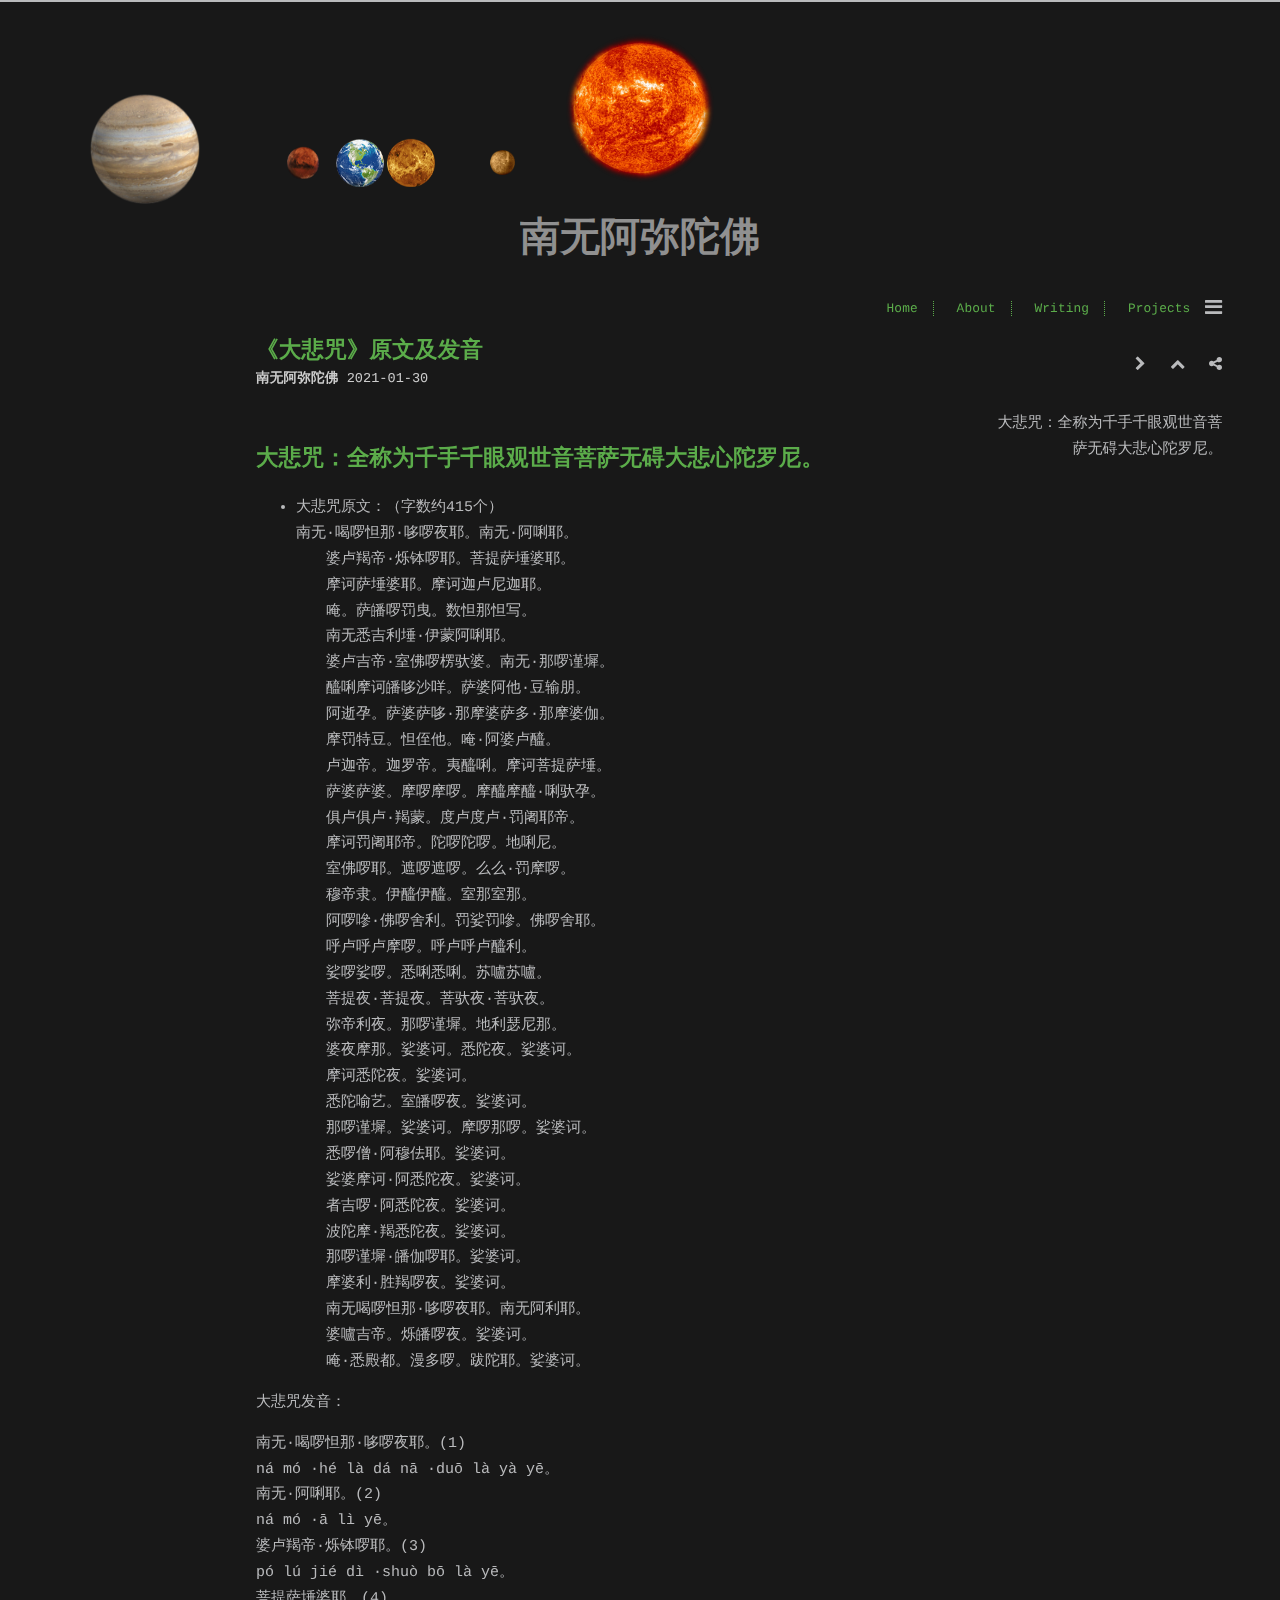
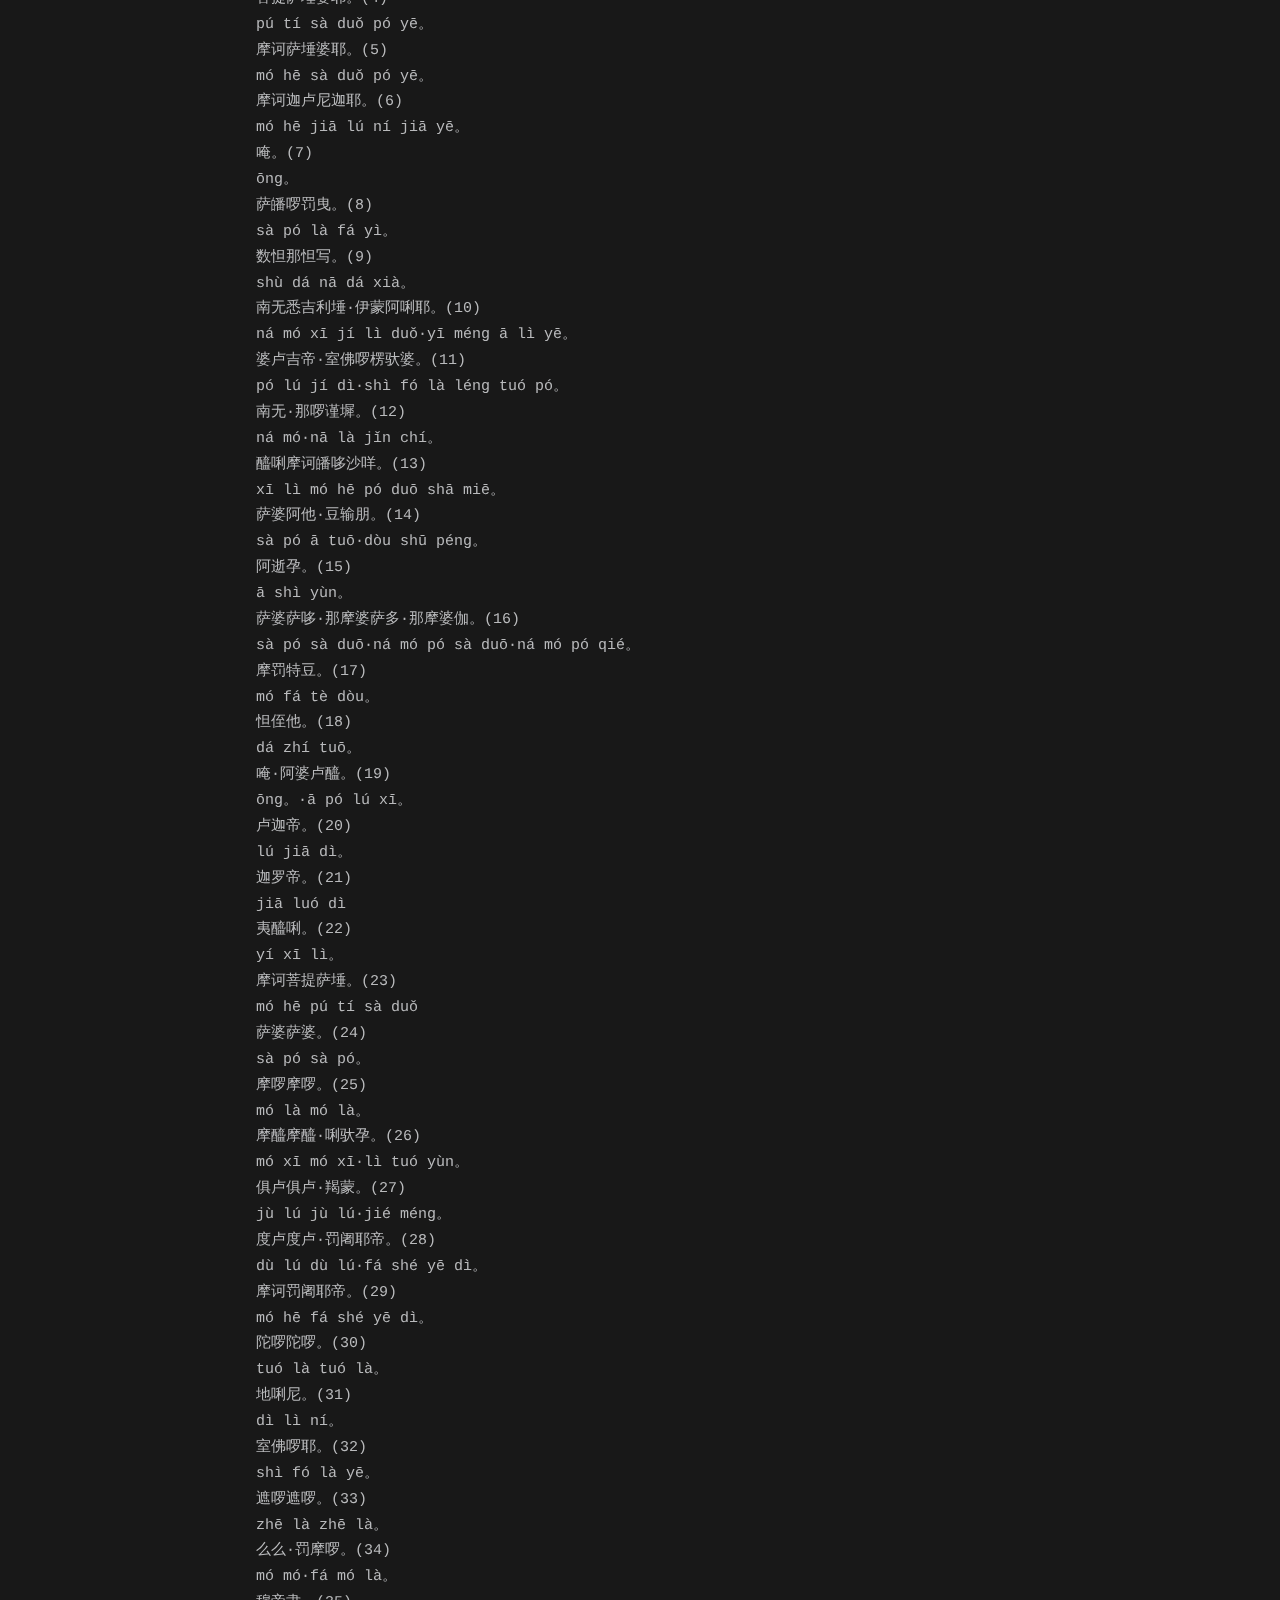
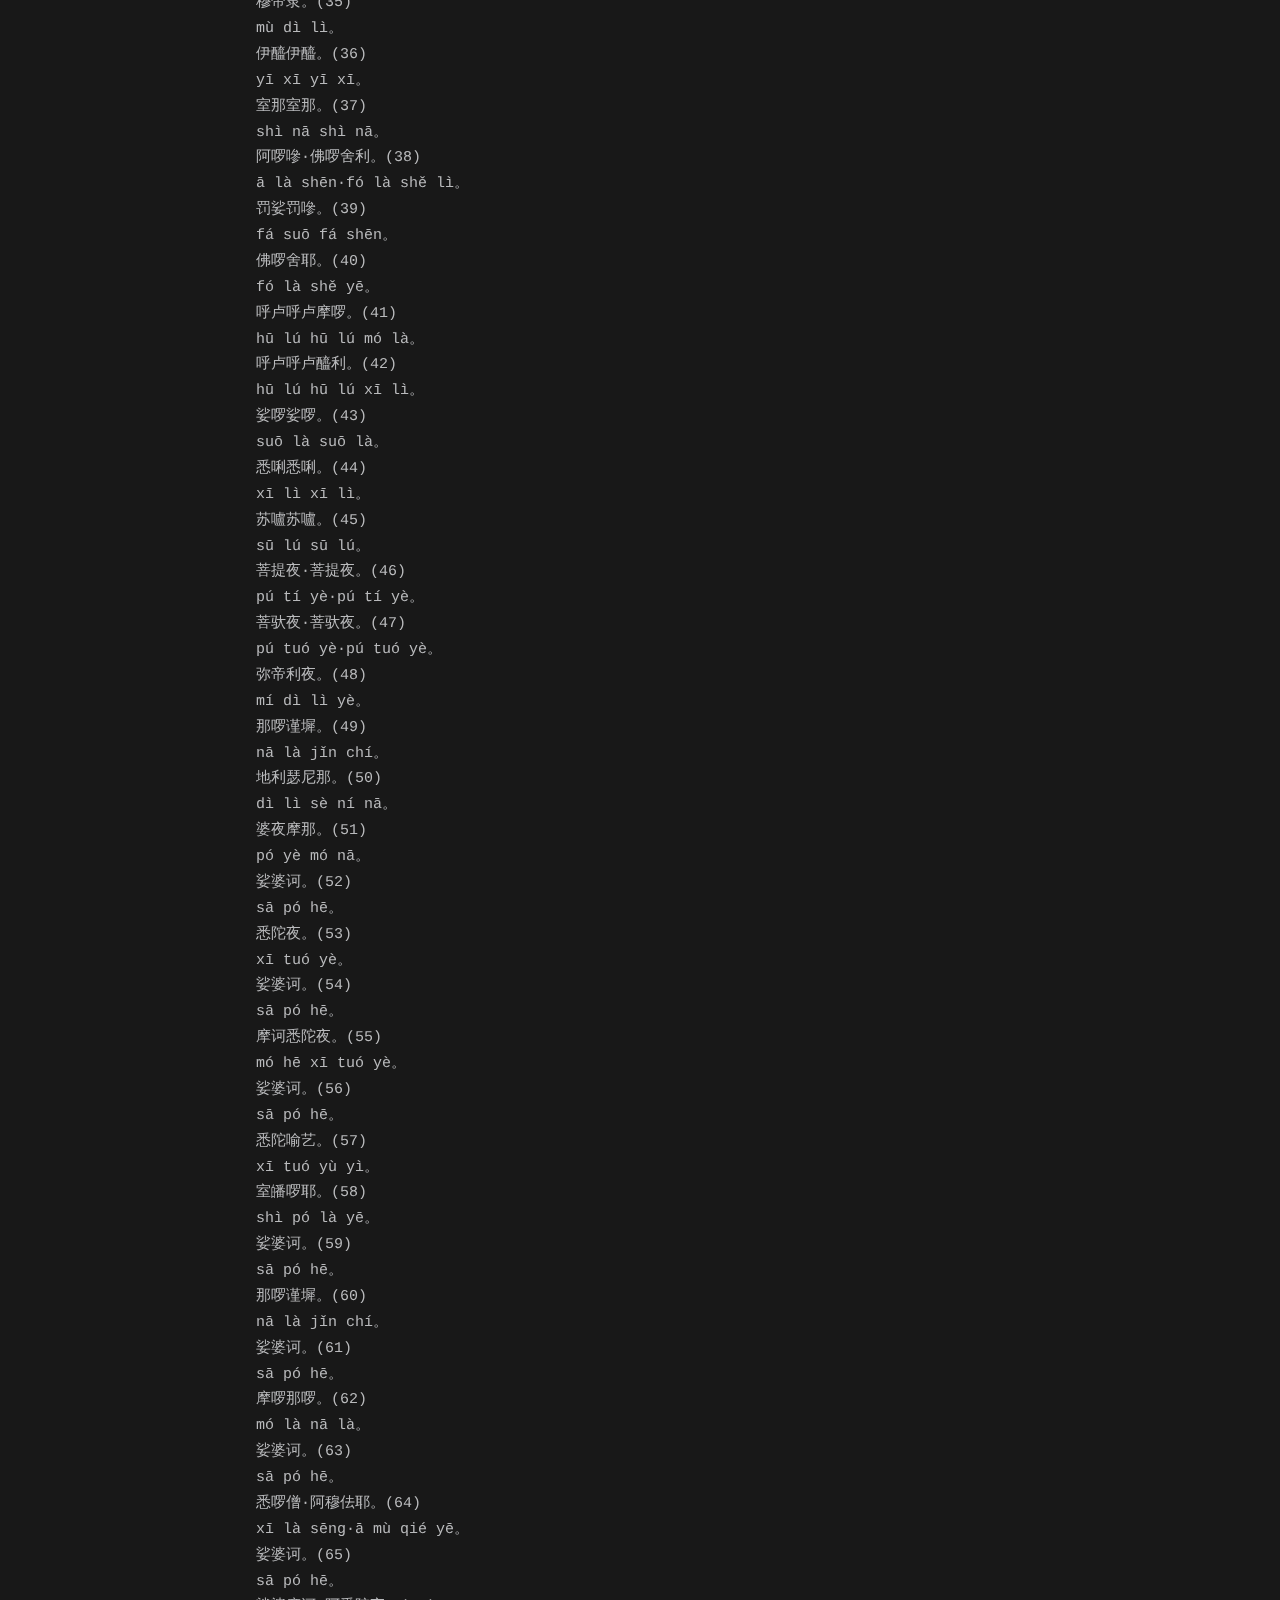
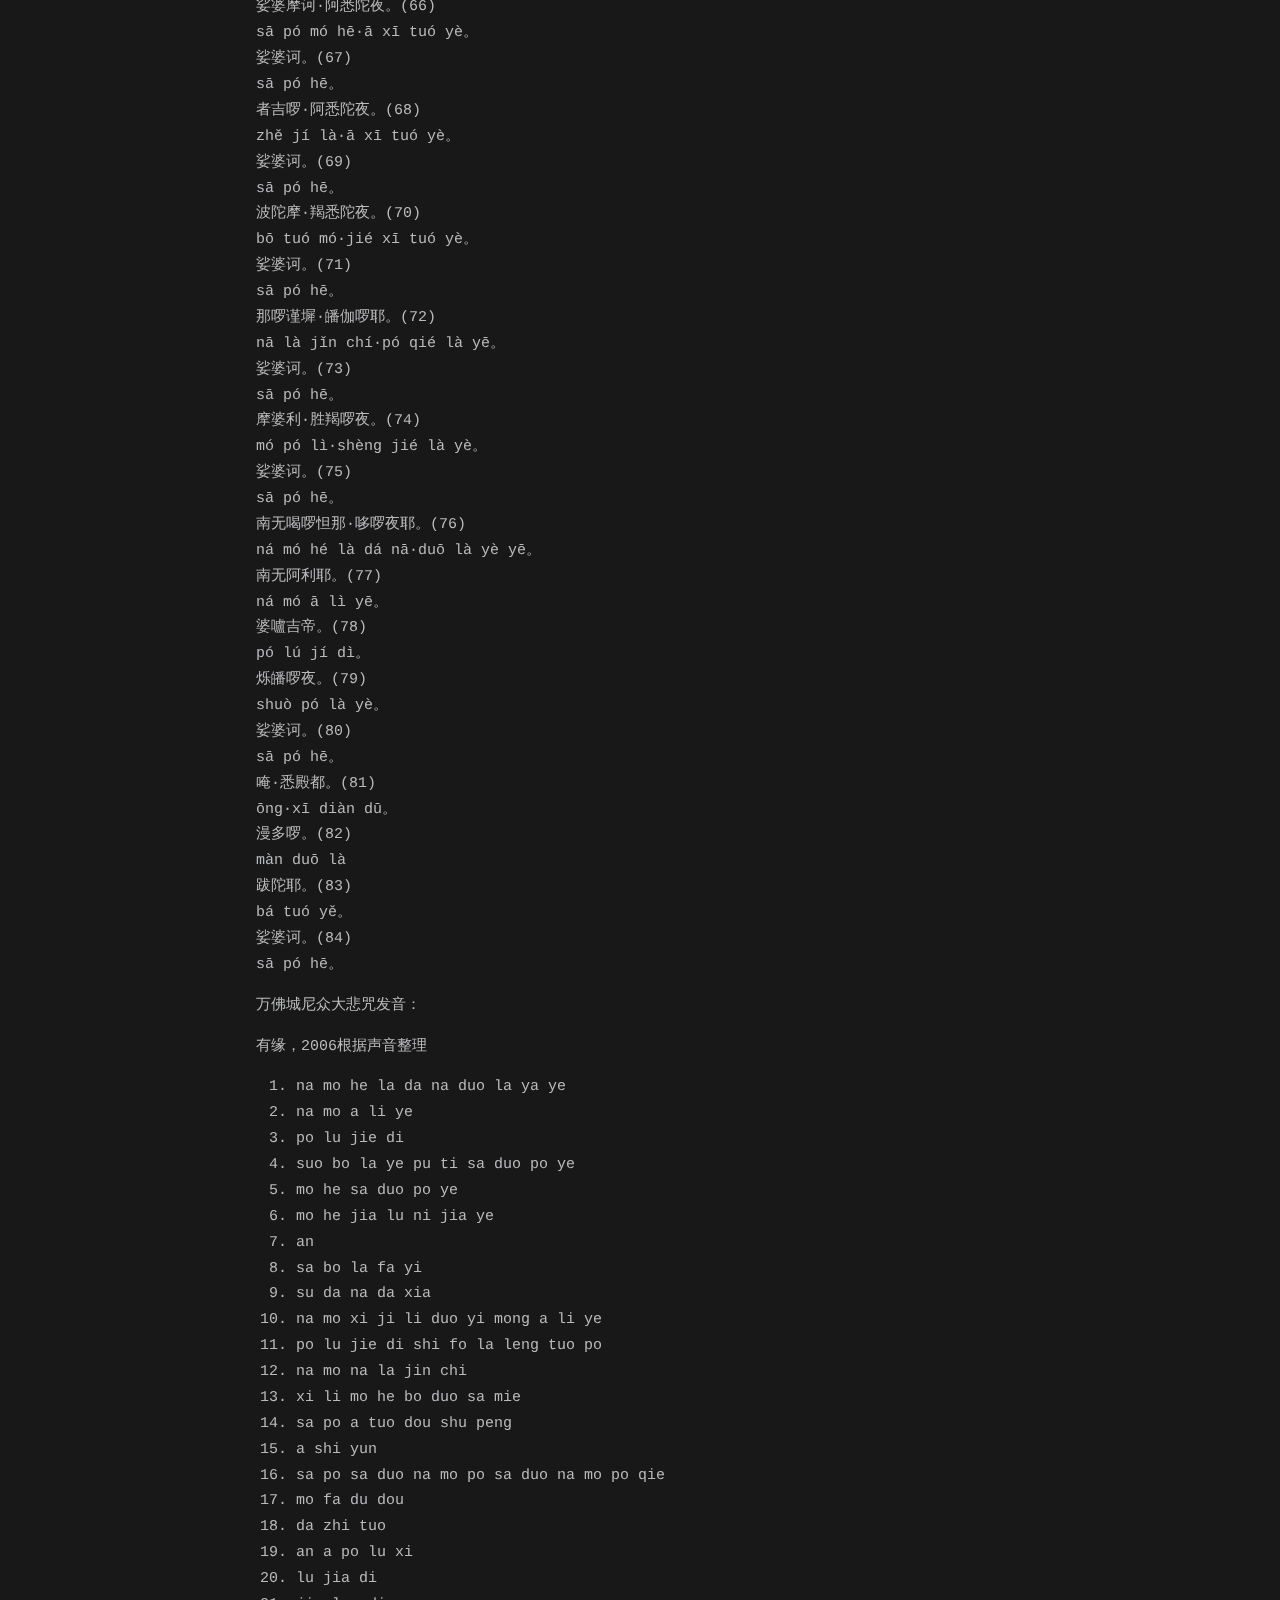
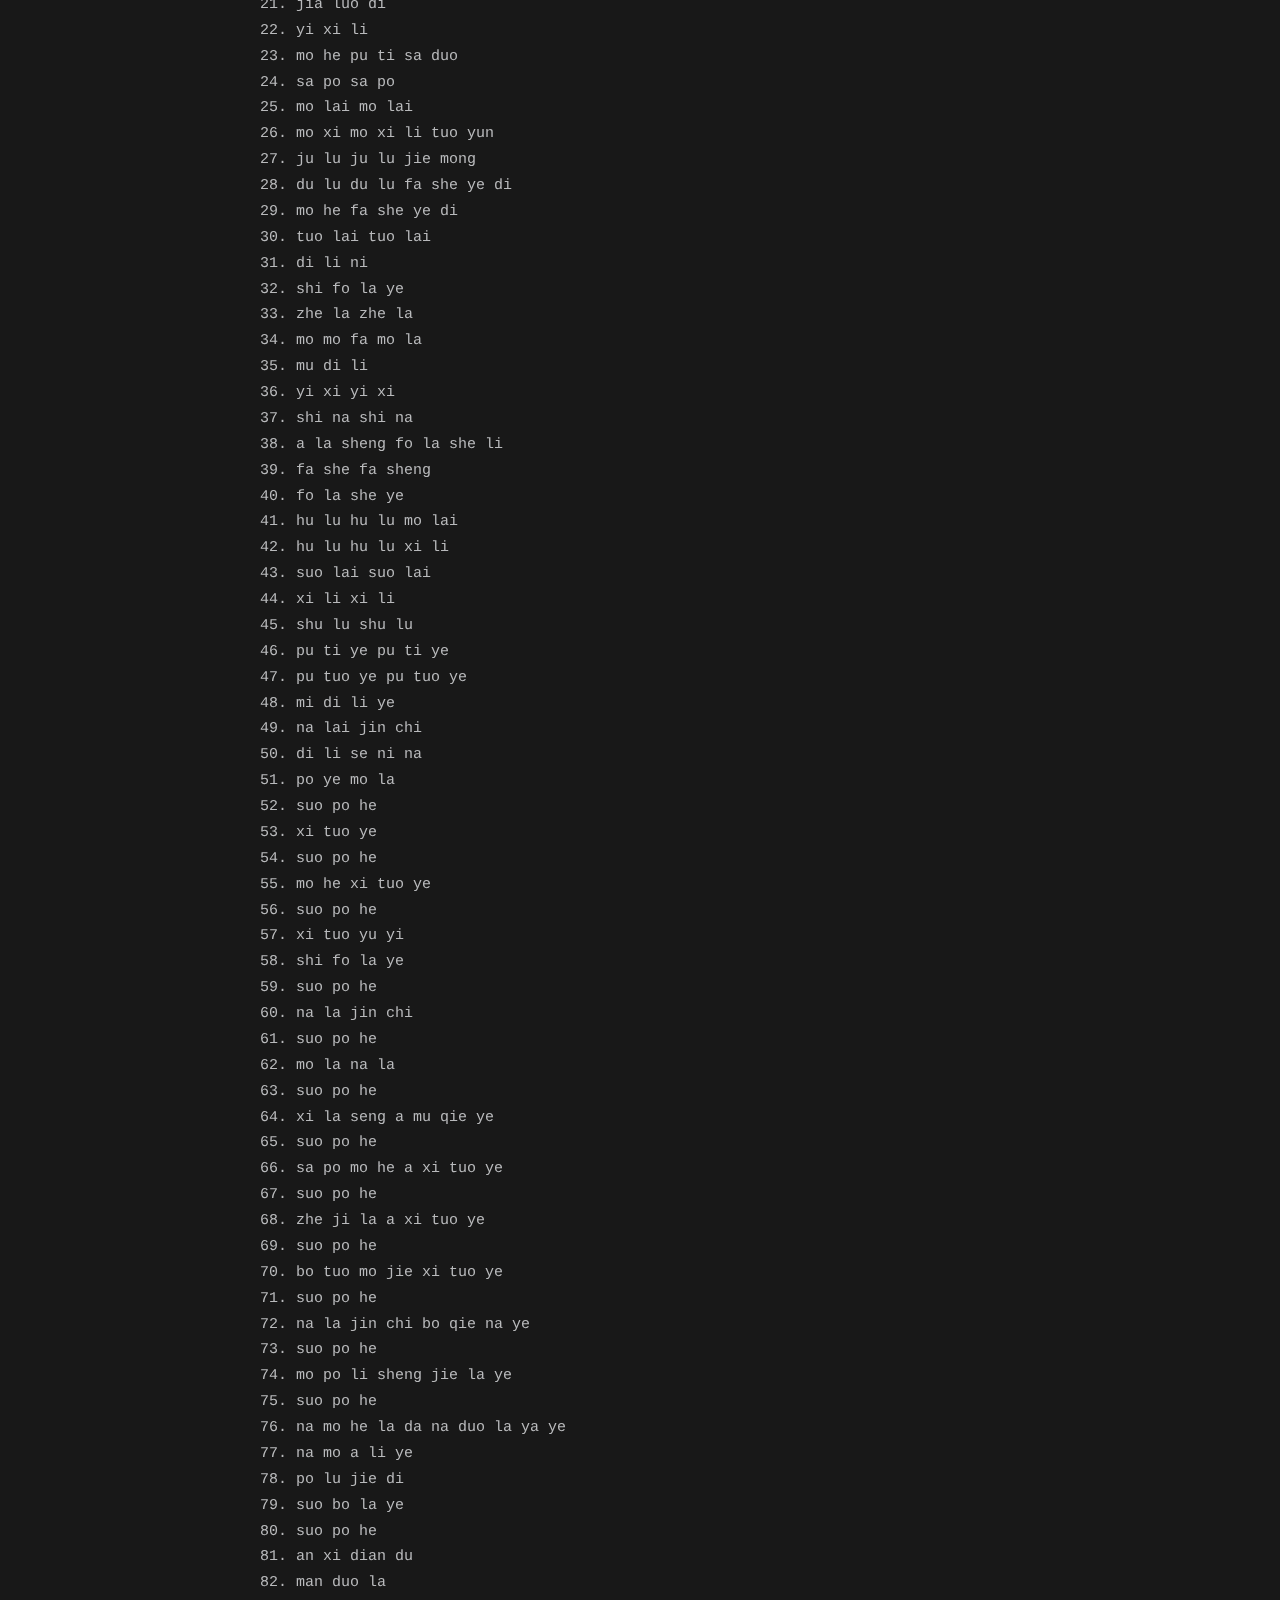
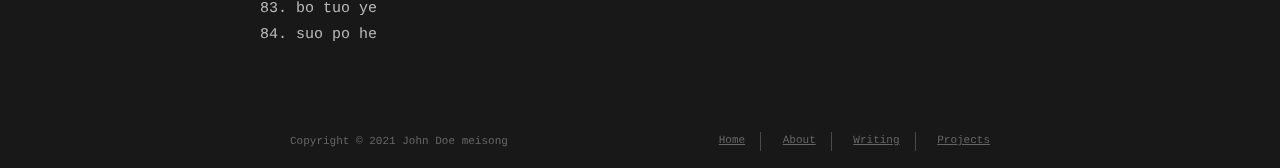
<file: 2021/01/30/《大悲咒》原文及发音/index.html>
<!DOCTYPE html>
<html lang=en>
<head>
    <!-- so meta -->
    <meta charset="utf-8">
    <meta http-equiv="X-UA-Compatible" content="IE=edge">
    <meta name="HandheldFriendly" content="True">
    <meta name="viewport" content="width=device-width, initial-scale=1, maximum-scale=1" />
    <meta name="description" content="大悲咒：全称为千手千眼观世音菩萨无碍大悲心陀罗尼。 大悲咒原文：（字数约415个）南无·喝啰怛那·哆啰夜耶。南无·阿唎耶。　　婆卢羯帝·烁钵啰耶。菩提萨埵婆耶。　　摩诃萨埵婆耶。摩诃迦卢尼迦耶。　　唵。萨皤啰罚曳。数怛那怛写。　　南无悉吉利埵·伊蒙阿唎耶。　　婆卢吉帝·室佛啰楞驮婆。南无·那啰谨墀。　　醯唎摩诃皤哆沙咩。萨婆阿他·豆输朋。　　阿逝孕。萨婆萨哆·那摩婆萨多·那摩婆伽。　　摩罚特豆。怛">
<meta property="og:type" content="article">
<meta property="og:title" content="《大悲咒》原文及发音">
<meta property="og:url" content="https://vsonghk.github.io/2021/01/30/%E3%80%8A%E5%A4%A7%E6%82%B2%E5%92%92%E3%80%8B%E5%8E%9F%E6%96%87%E5%8F%8A%E5%8F%91%E9%9F%B3/index.html">
<meta property="og:site_name" content="南无阿弥陀佛">
<meta property="og:description" content="大悲咒：全称为千手千眼观世音菩萨无碍大悲心陀罗尼。 大悲咒原文：（字数约415个）南无·喝啰怛那·哆啰夜耶。南无·阿唎耶。　　婆卢羯帝·烁钵啰耶。菩提萨埵婆耶。　　摩诃萨埵婆耶。摩诃迦卢尼迦耶。　　唵。萨皤啰罚曳。数怛那怛写。　　南无悉吉利埵·伊蒙阿唎耶。　　婆卢吉帝·室佛啰楞驮婆。南无·那啰谨墀。　　醯唎摩诃皤哆沙咩。萨婆阿他·豆输朋。　　阿逝孕。萨婆萨哆·那摩婆萨多·那摩婆伽。　　摩罚特豆。怛">
<meta property="og:locale" content="en_US">
<meta property="article:published_time" content="2021-01-30T13:12:48.000Z">
<meta property="article:modified_time" content="2021-01-30T13:14:08.907Z">
<meta property="article:author" content="John Doe meisong">
<meta name="twitter:card" content="summary">
    
    
        
          
              <link rel="shortcut icon" href="/images/favicon.ico">
          
        
        
          
            <link rel="icon" type="image/png" href="/images/favicon-192x192.png" sizes="192x192">
          
        
        
          
            <link rel="apple-touch-icon" sizes="180x180" href="/images/apple-touch-icon.png">
          
        
    
    <!-- title -->
    <title>《大悲咒》原文及发音</title>
    <!-- styles -->
    
<link rel="stylesheet" href="/lib/font-awesome/css/font-awesome.min.css">

    
<link rel="stylesheet" href="/lib/meslo-LG/styles.css">

    
<link rel="stylesheet" href="/lib/justified-gallery/justifiedGallery.min.css">

    
<link rel="stylesheet" href="/css/style.css">

    <!-- rss -->
    
    
    <!-- jquery -->
    
<script src="/lib/jquery/jquery.min.js"></script>

<meta name="generator" content="Hexo 5.3.0"></head>

<body>
    <div class="banner">
<div id="blogtitel" class="blogtitel">南无阿弥陀佛</div>
<ul id="wrapper" class="wrapper">
  <div class="sun">
    <div class="star"></div>
  </div>
  <div class="mercury">
    <div class="planet">
      <div class="shadow"></div>
    </div>
  </div>
  <div class="venus">
    <div class="planet">
      <div class="shadow"></div>
    </div>
  </div>
  <div class="earth">
    <div class="planet"><div class="shadow"></div></div>
  </div>
  <div class="mars">
    <div class="planet"><div class="shadow"></div></div>
  </div>
  <div class="jupiter">
    <div class="planet"><div class="shadow"></div></div>
  </div>
</ul>
</div>

    <div class="background">
      
        <div id="header-post">
  <a id="menu-icon" href="#"><i class="fa fa-bars fa-lg"></i></a>
  <a id="menu-icon-tablet" href="#"><i class="fa fa-bars fa-lg"></i></a>
  <a id="top-icon-tablet" href="#" onclick="$('html, body').animate({ scrollTop: 0 }, 'fast');" style="display:none;"><i class="fa fa-chevron-up fa-lg"></i></a>
  <span id="menu">
    <span id="nav">
      <ul>
         
          <li><a href="/home/">Home</a></li>
         
          <li><a href="/about/">About</a></li>
         
          <li><a href="/archives/">Writing</a></li>
         
          <li><a target="_blank" rel="noopener" href="http://github.com/tzvetkov75">Projects</a></li>
        
      </ul>
    </span>
    <br/>
    <span id="actions">
      <ul>
        
        
        <li><a class="icon" href="/2021/01/20/%E4%BD%9B%E8%AF%B4%E9%98%BF%E5%BC%A5%E9%99%80%E7%BB%8F%E6%B5%85%E9%87%8A/"><i class="fa fa-chevron-right" aria-hidden="true" onmouseover='$("#i-next").toggle();' onmouseout='$("#i-next").toggle();'></i></a></li>
        
        <li><a class="icon" href="#" onclick="$('html, body').animate({ scrollTop: 0 }, 'fast');"><i class="fa fa-chevron-up" aria-hidden="true" onmouseover='$("#i-top").toggle();' onmouseout='$("#i-top").toggle();'></i></a></li>
        <li><a class="icon" href="#"><i class="fa fa-share-alt" aria-hidden="true" onmouseover='$("#i-share").toggle();' onmouseout='$("#i-share").toggle();' onclick='$("#share").toggle();return false;'></i></a></li>
      </ul>
      <span id="i-prev" class="info" style="display:none;">Previous post</span>
      <span id="i-next" class="info" style="display:none;">Next post</span>
      <span id="i-top" class="info" style="display:none;">Back to top</span>
      <span id="i-share" class="info" style="display:none;">Share post</span>
    </span>
    <br/>
    <div id="share" style="display: none">
      <ul>
  <li><a class="icon" target="_blank" rel="noopener" href="http://www.facebook.com/sharer.php?u=https://vsonghk.github.io/2021/01/30/%E3%80%8A%E5%A4%A7%E6%82%B2%E5%92%92%E3%80%8B%E5%8E%9F%E6%96%87%E5%8F%8A%E5%8F%91%E9%9F%B3/"><i class="fa fa-facebook " aria-hidden="true"></i></a></li>
  <li><a class="icon" target="_blank" rel="noopener" href="https://twitter.com/share?url=https://vsonghk.github.io/2021/01/30/%E3%80%8A%E5%A4%A7%E6%82%B2%E5%92%92%E3%80%8B%E5%8E%9F%E6%96%87%E5%8F%8A%E5%8F%91%E9%9F%B3/&text=《大悲咒》原文及发音"><i class="fa fa-twitter " aria-hidden="true"></i></a></li>
  <li><a class="icon" target="_blank" rel="noopener" href="http://www.linkedin.com/shareArticle?url=https://vsonghk.github.io/2021/01/30/%E3%80%8A%E5%A4%A7%E6%82%B2%E5%92%92%E3%80%8B%E5%8E%9F%E6%96%87%E5%8F%8A%E5%8F%91%E9%9F%B3/&title=《大悲咒》原文及发音"><i class="fa fa-linkedin " aria-hidden="true"></i></a></li>
  <li><a class="icon" target="_blank" rel="noopener" href="https://pinterest.com/pin/create/bookmarklet/?url=https://vsonghk.github.io/2021/01/30/%E3%80%8A%E5%A4%A7%E6%82%B2%E5%92%92%E3%80%8B%E5%8E%9F%E6%96%87%E5%8F%8A%E5%8F%91%E9%9F%B3/&is_video=false&description=《大悲咒》原文及发音"><i class="fa fa-pinterest " aria-hidden="true"></i></a></li>
  <li><a class="icon" href="mailto:?subject=《大悲咒》原文及发音&body=Check out this article: https://vsonghk.github.io/2021/01/30/%E3%80%8A%E5%A4%A7%E6%82%B2%E5%92%92%E3%80%8B%E5%8E%9F%E6%96%87%E5%8F%8A%E5%8F%91%E9%9F%B3/"><i class="fa fa-envelope " aria-hidden="true"></i></a></li>
  <li><a class="icon" target="_blank" rel="noopener" href="https://getpocket.com/save?url=https://vsonghk.github.io/2021/01/30/%E3%80%8A%E5%A4%A7%E6%82%B2%E5%92%92%E3%80%8B%E5%8E%9F%E6%96%87%E5%8F%8A%E5%8F%91%E9%9F%B3/&title=《大悲咒》原文及发音"><i class="fa fa-get-pocket " aria-hidden="true"></i></a></li>
  <li><a class="icon" target="_blank" rel="noopener" href="http://reddit.com/submit?url=https://vsonghk.github.io/2021/01/30/%E3%80%8A%E5%A4%A7%E6%82%B2%E5%92%92%E3%80%8B%E5%8E%9F%E6%96%87%E5%8F%8A%E5%8F%91%E9%9F%B3/&title=《大悲咒》原文及发音"><i class="fa fa-reddit " aria-hidden="true"></i></a></li>
  <li><a class="icon" target="_blank" rel="noopener" href="http://www.stumbleupon.com/submit?url=https://vsonghk.github.io/2021/01/30/%E3%80%8A%E5%A4%A7%E6%82%B2%E5%92%92%E3%80%8B%E5%8E%9F%E6%96%87%E5%8F%8A%E5%8F%91%E9%9F%B3/&title=《大悲咒》原文及发音"><i class="fa fa-stumbleupon " aria-hidden="true"></i></a></li>
  <li><a class="icon" target="_blank" rel="noopener" href="http://digg.com/submit?url=https://vsonghk.github.io/2021/01/30/%E3%80%8A%E5%A4%A7%E6%82%B2%E5%92%92%E3%80%8B%E5%8E%9F%E6%96%87%E5%8F%8A%E5%8F%91%E9%9F%B3/&title=《大悲咒》原文及发音"><i class="fa fa-digg " aria-hidden="true"></i></a></li>
  <li><a class="icon" target="_blank" rel="noopener" href="http://www.tumblr.com/share/link?url=https://vsonghk.github.io/2021/01/30/%E3%80%8A%E5%A4%A7%E6%82%B2%E5%92%92%E3%80%8B%E5%8E%9F%E6%96%87%E5%8F%8A%E5%8F%91%E9%9F%B3/&name=《大悲咒》原文及发音&description="><i class="fa fa-tumblr " aria-hidden="true"></i></a></li>
</ul>

    </div>
    <div id="toc">
      <ol class="toc"><li class="toc-item toc-level-1"><a class="toc-link" href="#%E5%A4%A7%E6%82%B2%E5%92%92%EF%BC%9A%E5%85%A8%E7%A7%B0%E4%B8%BA%E5%8D%83%E6%89%8B%E5%8D%83%E7%9C%BC%E8%A7%82%E4%B8%96%E9%9F%B3%E8%8F%A9%E8%90%A8%E6%97%A0%E7%A2%8D%E5%A4%A7%E6%82%B2%E5%BF%83%E9%99%80%E7%BD%97%E5%B0%BC%E3%80%82"><span class="toc-number">1.</span> <span class="toc-text">大悲咒：全称为千手千眼观世音菩萨无碍大悲心陀罗尼。</span></a></li></ol>
    </div>
  </span>
</div>

      
      <div class="content index width mx-auto px2 my4">
          
          <article class="post" itemscope itemtype="http://schema.org/BlogPosting">
  <header>
    
    <h1 class="posttitle" itemprop="name headline">
        《大悲咒》原文及发音
    </h1>



    <div class="meta">
      <span class="author" itemprop="author" itemscope itemtype="http://schema.org/Person">
        <span itemprop="name">南无阿弥陀佛</span>
      </span>
      
    <div class="postdate">
        <time datetime="2021-01-30T13:12:48.000Z" itemprop="datePublished">2021-01-30</time>
    </div>


      

    </div>
  </header>
  

  <div class="content" itemprop="articleBody">
    <h1 id="大悲咒：全称为千手千眼观世音菩萨无碍大悲心陀罗尼。"><a href="#大悲咒：全称为千手千眼观世音菩萨无碍大悲心陀罗尼。" class="headerlink" title="大悲咒：全称为千手千眼观世音菩萨无碍大悲心陀罗尼。"></a>大悲咒：全称为千手千眼观世音菩萨无碍大悲心陀罗尼。</h1><ul>
<li>大悲咒原文：（字数约415个）<br>南无·喝啰怛那·哆啰夜耶。南无·阿唎耶。<br>　　婆卢羯帝·烁钵啰耶。菩提萨埵婆耶。<br>　　摩诃萨埵婆耶。摩诃迦卢尼迦耶。<br>　　唵。萨皤啰罚曳。数怛那怛写。<br>　　南无悉吉利埵·伊蒙阿唎耶。<br>　　婆卢吉帝·室佛啰楞驮婆。南无·那啰谨墀。<br>　　醯唎摩诃皤哆沙咩。萨婆阿他·豆输朋。<br>　　阿逝孕。萨婆萨哆·那摩婆萨多·那摩婆伽。<br>　　摩罚特豆。怛侄他。唵·阿婆卢醯。<br>　　卢迦帝。迦罗帝。夷醯唎。摩诃菩提萨埵。<br>　　萨婆萨婆。摩啰摩啰。摩醯摩醯·唎驮孕。<br>　　俱卢俱卢·羯蒙。度卢度卢·罚阇耶帝。<br>　　摩诃罚阇耶帝。陀啰陀啰。地唎尼。<br>　　室佛啰耶。遮啰遮啰。么么·罚摩啰。<br>　　穆帝隶。伊醯伊醯。室那室那。<br>　　阿啰嘇·佛啰舍利。罚娑罚嘇。佛啰舍耶。<br>　　呼卢呼卢摩啰。呼卢呼卢醯利。<br>　　娑啰娑啰。悉唎悉唎。苏嚧苏嚧。<br>　　菩提夜·菩提夜。菩驮夜·菩驮夜。<br>　　弥帝利夜。那啰谨墀。地利瑟尼那。<br>　　婆夜摩那。娑婆诃。悉陀夜。娑婆诃。<br>　　摩诃悉陀夜。娑婆诃。<br>　　悉陀喻艺。室皤啰夜。娑婆诃。<br>　　那啰谨墀。娑婆诃。摩啰那啰。娑婆诃。<br>　　悉啰僧·阿穆佉耶。娑婆诃。<br>　　娑婆摩诃·阿悉陀夜。娑婆诃。<br>　　者吉啰·阿悉陀夜。娑婆诃。<br>　　波陀摩·羯悉陀夜。娑婆诃。<br>　　那啰谨墀·皤伽啰耶。娑婆诃。<br>　　摩婆利·胜羯啰夜。娑婆诃。<br>　　南无喝啰怛那·哆啰夜耶。南无阿利耶。<br>　　婆嚧吉帝。烁皤啰夜。娑婆诃。<br>　　唵·悉殿都。漫多啰。跋陀耶。娑婆诃。</li>
</ul>
<p>大悲咒发音：</p>
<p>南无·喝啰怛那·哆啰夜耶。(1)<br>ná mó ·hé là dá nā ·duō là yà yē。<br>南无·阿唎耶。(2)<br>ná mó ·ā lì yē。<br>婆卢羯帝·烁钵啰耶。(3)<br>pó lú jié dì ·shuò bō là yē。<br>菩提萨埵婆耶。(4)<br>pú tí sà duǒ pó yē。<br>摩诃萨埵婆耶。(5)<br>mó hē sà duǒ pó yē。<br>摩诃迦卢尼迦耶。(6)<br>mó hē jiā lú ní jiā yē。<br>唵。(7)<br>ōng。<br>萨皤啰罚曳。(8)<br>sà pó là fá yì。<br>数怛那怛写。(9)<br>shù dá nā dá xià。<br>南无悉吉利埵·伊蒙阿唎耶。(10)<br>ná mó xī jí lì duǒ·yī méng ā lì yē。<br>婆卢吉帝·室佛啰楞驮婆。(11)<br>pó lú jí dì·shì fó là léng tuó pó。<br>南无·那啰谨墀。(12)<br>ná mó·nā là jǐn chí。<br>醯唎摩诃皤哆沙咩。(13)<br>xī lì mó hē pó duō shā miē。<br>萨婆阿他·豆输朋。(14)<br>sà pó ā tuō·dòu shū péng。<br>阿逝孕。(15)<br>ā shì yùn。<br>萨婆萨哆·那摩婆萨多·那摩婆伽。(16)<br>sà pó sà duō·ná mó pó sà duō·ná mó pó qié。<br>摩罚特豆。(17)<br>mó fá tè dòu。<br>怛侄他。(18)<br>dá zhí tuō。<br>唵·阿婆卢醯。(19)<br>ōng。·ā pó lú xī。<br>卢迦帝。(20)<br>lú jiā dì。<br>迦罗帝。(21)<br>jiā luó dì<br>夷醯唎。(22)<br>yí xī lì。<br>摩诃菩提萨埵。(23)<br>mó hē pú tí sà duǒ<br>萨婆萨婆。(24)<br>sà pó sà pó。<br>摩啰摩啰。(25)<br>mó là mó là。<br>摩醯摩醯·唎驮孕。(26)<br>mó xī mó xī·lì tuó yùn。<br>俱卢俱卢·羯蒙。(27)<br>jù lú jù lú·jié méng。<br>度卢度卢·罚阇耶帝。(28)<br>dù lú dù lú·fá shé yē dì。<br>摩诃罚阇耶帝。(29)<br>mó hē fá shé yē dì。<br>陀啰陀啰。(30)<br>tuó là tuó là。<br>地唎尼。(31)<br>dì lì ní。<br>室佛啰耶。(32)<br>shì fó là yē。<br>遮啰遮啰。(33)<br>zhē là zhē là。<br>么么·罚摩啰。(34)<br>mó mó·fá mó là。<br>穆帝隶。(35)<br>mù dì lì。<br>伊醯伊醯。(36)<br>yī xī yī xī。<br>室那室那。(37)<br>shì nā shì nā。<br>阿啰嘇·佛啰舍利。(38)<br>ā là shēn·fó là shě lì。<br>罚娑罚嘇。(39)<br>fá suō fá shēn。<br>佛啰舍耶。(40)<br>fó là shě yē。<br>呼卢呼卢摩啰。(41)<br>hū lú hū lú mó là。<br>呼卢呼卢醯利。(42)<br>hū lú hū lú xī lì。<br>娑啰娑啰。(43)<br>suō là suō là。<br>悉唎悉唎。(44)<br>xī lì xī lì。<br>苏嚧苏嚧。(45)<br>sū lú sū lú。<br>菩提夜·菩提夜。(46)<br>pú tí yè·pú tí yè。<br>菩驮夜·菩驮夜。(47)<br>pú tuó yè·pú tuó yè。<br>弥帝利夜。(48)<br>mí dì lì yè。<br>那啰谨墀。(49)<br>nā là jǐn chí。<br>地利瑟尼那。(50)<br>dì lì sè ní nā。<br>婆夜摩那。(51)<br>pó yè mó nā。<br>娑婆诃。(52)<br>sā pó hē。<br>悉陀夜。(53)<br>xī tuó yè。<br>娑婆诃。(54)<br>sā pó hē。<br>摩诃悉陀夜。(55)<br>mó hē xī tuó yè。<br>娑婆诃。(56)<br>sā pó hē。<br>悉陀喻艺。(57)<br>xī tuó yù yì。<br>室皤啰耶。(58)<br>shì pó là yē。<br>娑婆诃。(59)<br>sā pó hē。<br>那啰谨墀。(60)<br>nā là jǐn chí。<br>娑婆诃。(61)<br>sā pó hē。<br>摩啰那啰。(62)<br>mó là nā là。<br>娑婆诃。(63)<br>sā pó hē。<br>悉啰僧·阿穆佉耶。(64)<br>xī là sēng·ā mù qié yē。<br>娑婆诃。(65)<br>sā pó hē。<br>娑婆摩诃·阿悉陀夜。(66)<br>sā pó mó hē·ā xī tuó yè。<br>娑婆诃。(67)<br>sā pó hē。<br>者吉啰·阿悉陀夜。(68)<br>zhě jí là·ā xī tuó yè。<br>娑婆诃。(69)<br>sā pó hē。<br>波陀摩·羯悉陀夜。(70)<br>bō tuó mó·jié xī tuó yè。<br>娑婆诃。(71)<br>sā pó hē。<br>那啰谨墀·皤伽啰耶。(72)<br>nā là jǐn chí·pó qié là yē。<br>娑婆诃。(73)<br>sā pó hē。<br>摩婆利·胜羯啰夜。(74)<br>mó pó lì·shèng jié là yè。<br>娑婆诃。(75)<br>sā pó hē。<br>南无喝啰怛那·哆啰夜耶。(76)<br>ná mó hé là dá nā·duō là yè yē。<br>南无阿利耶。(77)<br>ná mó ā lì yē。<br>婆嚧吉帝。(78)<br>pó lú jí dì。<br>烁皤啰夜。(79)<br>shuò pó là yè。<br>娑婆诃。(80)<br>sā pó hē。<br>唵·悉殿都。(81)<br>ōng·xī diàn dū。<br>漫多啰。(82)<br>màn duō là<br>跋陀耶。(83)<br>bá tuó yě。<br>娑婆诃。(84)<br>sā pó hē。</p>
<p>万佛城尼众大悲咒发音：</p>
<p>有缘，2006根据声音整理</p>
<ol>
<li>na mo he la da na duo la ya ye </li>
<li>na mo a li ye </li>
<li>po lu jie di </li>
<li>suo bo la ye pu ti sa duo po ye </li>
<li>mo he sa duo po ye</li>
<li>mo he jia lu ni jia ye </li>
<li>an </li>
<li>sa bo la fa yi </li>
<li>su da na da xia </li>
<li>na mo xi ji li duo yi mong a li ye </li>
<li>po lu jie di shi fo la leng tuo po </li>
<li>na mo na la jin chi </li>
<li>xi li mo he bo duo sa mie </li>
<li>sa po a tuo dou shu peng </li>
<li>a shi yun </li>
<li>sa po sa duo na mo po sa duo na mo po qie </li>
<li>mo fa du dou </li>
<li>da zhi tuo </li>
<li>an a po lu xi </li>
<li>lu jia di </li>
<li>jia luo di </li>
<li>yi xi li </li>
<li>mo he pu ti sa duo </li>
<li>sa po sa po </li>
<li>mo lai mo lai </li>
<li>mo xi mo xi li tuo yun </li>
<li>ju lu ju lu jie mong</li>
<li>du lu du lu fa she ye di </li>
<li>mo he fa she ye di </li>
<li>tuo lai tuo lai </li>
<li>di li ni </li>
<li>shi fo la ye </li>
<li>zhe la zhe la </li>
<li>mo mo fa mo la </li>
<li>mu di li </li>
<li>yi xi yi xi </li>
<li>shi na shi na</li>
<li>a la sheng fo la she li </li>
<li>fa she fa sheng </li>
<li>fo la she ye </li>
<li>hu lu hu lu mo lai </li>
<li>hu lu hu lu xi li </li>
<li>suo lai suo lai </li>
<li>xi li xi li </li>
<li>shu lu shu lu </li>
<li>pu ti ye pu ti ye </li>
<li>pu tuo ye pu tuo ye </li>
<li>mi di li ye </li>
<li>na lai jin chi </li>
<li>di li se ni na</li>
<li>po ye mo la </li>
<li>suo po he </li>
<li>xi tuo ye </li>
<li>suo po he </li>
<li>mo he xi tuo ye </li>
<li>suo po he </li>
<li>xi tuo yu yi </li>
<li>shi fo la ye </li>
<li>suo po he </li>
<li>na la jin chi </li>
<li>suo po he </li>
<li>mo la na la </li>
<li>suo po he </li>
<li>xi la seng a mu qie ye </li>
<li>suo po he</li>
<li>sa po mo he a xi tuo ye </li>
<li>suo po he </li>
<li>zhe ji la a xi tuo ye </li>
<li>suo po he </li>
<li>bo tuo mo jie xi tuo ye </li>
<li>suo po he </li>
<li>na la jin chi bo qie na ye </li>
<li>suo po he </li>
<li>mo po li sheng jie la ye </li>
<li>suo po he </li>
<li>na mo he la da na duo la ya ye </li>
<li>na mo a li ye </li>
<li>po lu jie di </li>
<li>suo bo la ye </li>
<li>suo po he </li>
<li>an xi dian du </li>
<li>man duo la </li>
<li>bo tuo ye </li>
<li>suo po he </li>
</ol>

  </div>
</article>



      </div>
      
       <div id="footer-post-container">
  <div id="footer-post">

    <div id="nav-footer" style="display: none">
      <ul>
         
          <li><a href="/home/">Home</a></li>
         
          <li><a href="/about/">About</a></li>
         
          <li><a href="/archives/">Writing</a></li>
         
          <li><a target="_blank" rel="noopener" href="http://github.com/tzvetkov75">Projects</a></li>
        
      </ul>
    </div>

    <div id="toc-footer" style="display: none">
      <ol class="toc"><li class="toc-item toc-level-1"><a class="toc-link" href="#%E5%A4%A7%E6%82%B2%E5%92%92%EF%BC%9A%E5%85%A8%E7%A7%B0%E4%B8%BA%E5%8D%83%E6%89%8B%E5%8D%83%E7%9C%BC%E8%A7%82%E4%B8%96%E9%9F%B3%E8%8F%A9%E8%90%A8%E6%97%A0%E7%A2%8D%E5%A4%A7%E6%82%B2%E5%BF%83%E9%99%80%E7%BD%97%E5%B0%BC%E3%80%82"><span class="toc-number">1.</span> <span class="toc-text">大悲咒：全称为千手千眼观世音菩萨无碍大悲心陀罗尼。</span></a></li></ol>
    </div>

    <div id="share-footer" style="display: none">
      <ul>
  <li><a class="icon" target="_blank" rel="noopener" href="http://www.facebook.com/sharer.php?u=https://vsonghk.github.io/2021/01/30/%E3%80%8A%E5%A4%A7%E6%82%B2%E5%92%92%E3%80%8B%E5%8E%9F%E6%96%87%E5%8F%8A%E5%8F%91%E9%9F%B3/"><i class="fa fa-facebook fa-lg" aria-hidden="true"></i></a></li>
  <li><a class="icon" target="_blank" rel="noopener" href="https://twitter.com/share?url=https://vsonghk.github.io/2021/01/30/%E3%80%8A%E5%A4%A7%E6%82%B2%E5%92%92%E3%80%8B%E5%8E%9F%E6%96%87%E5%8F%8A%E5%8F%91%E9%9F%B3/&text=《大悲咒》原文及发音"><i class="fa fa-twitter fa-lg" aria-hidden="true"></i></a></li>
  <li><a class="icon" target="_blank" rel="noopener" href="http://www.linkedin.com/shareArticle?url=https://vsonghk.github.io/2021/01/30/%E3%80%8A%E5%A4%A7%E6%82%B2%E5%92%92%E3%80%8B%E5%8E%9F%E6%96%87%E5%8F%8A%E5%8F%91%E9%9F%B3/&title=《大悲咒》原文及发音"><i class="fa fa-linkedin fa-lg" aria-hidden="true"></i></a></li>
  <li><a class="icon" target="_blank" rel="noopener" href="https://pinterest.com/pin/create/bookmarklet/?url=https://vsonghk.github.io/2021/01/30/%E3%80%8A%E5%A4%A7%E6%82%B2%E5%92%92%E3%80%8B%E5%8E%9F%E6%96%87%E5%8F%8A%E5%8F%91%E9%9F%B3/&is_video=false&description=《大悲咒》原文及发音"><i class="fa fa-pinterest fa-lg" aria-hidden="true"></i></a></li>
  <li><a class="icon" href="mailto:?subject=《大悲咒》原文及发音&body=Check out this article: https://vsonghk.github.io/2021/01/30/%E3%80%8A%E5%A4%A7%E6%82%B2%E5%92%92%E3%80%8B%E5%8E%9F%E6%96%87%E5%8F%8A%E5%8F%91%E9%9F%B3/"><i class="fa fa-envelope fa-lg" aria-hidden="true"></i></a></li>
  <li><a class="icon" target="_blank" rel="noopener" href="https://getpocket.com/save?url=https://vsonghk.github.io/2021/01/30/%E3%80%8A%E5%A4%A7%E6%82%B2%E5%92%92%E3%80%8B%E5%8E%9F%E6%96%87%E5%8F%8A%E5%8F%91%E9%9F%B3/&title=《大悲咒》原文及发音"><i class="fa fa-get-pocket fa-lg" aria-hidden="true"></i></a></li>
  <li><a class="icon" target="_blank" rel="noopener" href="http://reddit.com/submit?url=https://vsonghk.github.io/2021/01/30/%E3%80%8A%E5%A4%A7%E6%82%B2%E5%92%92%E3%80%8B%E5%8E%9F%E6%96%87%E5%8F%8A%E5%8F%91%E9%9F%B3/&title=《大悲咒》原文及发音"><i class="fa fa-reddit fa-lg" aria-hidden="true"></i></a></li>
  <li><a class="icon" target="_blank" rel="noopener" href="http://www.stumbleupon.com/submit?url=https://vsonghk.github.io/2021/01/30/%E3%80%8A%E5%A4%A7%E6%82%B2%E5%92%92%E3%80%8B%E5%8E%9F%E6%96%87%E5%8F%8A%E5%8F%91%E9%9F%B3/&title=《大悲咒》原文及发音"><i class="fa fa-stumbleupon fa-lg" aria-hidden="true"></i></a></li>
  <li><a class="icon" target="_blank" rel="noopener" href="http://digg.com/submit?url=https://vsonghk.github.io/2021/01/30/%E3%80%8A%E5%A4%A7%E6%82%B2%E5%92%92%E3%80%8B%E5%8E%9F%E6%96%87%E5%8F%8A%E5%8F%91%E9%9F%B3/&title=《大悲咒》原文及发音"><i class="fa fa-digg fa-lg" aria-hidden="true"></i></a></li>
  <li><a class="icon" target="_blank" rel="noopener" href="http://www.tumblr.com/share/link?url=https://vsonghk.github.io/2021/01/30/%E3%80%8A%E5%A4%A7%E6%82%B2%E5%92%92%E3%80%8B%E5%8E%9F%E6%96%87%E5%8F%8A%E5%8F%91%E9%9F%B3/&name=《大悲咒》原文及发音&description="><i class="fa fa-tumblr fa-lg" aria-hidden="true"></i></a></li>
</ul>

    </div>

    <div id="actions-footer">
      <ul>
        <li id="toc"><a class="icon" href="#" onclick='$("#toc-footer").toggle();return false;'><i class="fa fa-list fa-lg" aria-hidden="true"></i> TOC</a></li>
        <li id="share"><a class="icon" href="#" onclick='$("#share-footer").toggle();return false;'><i class="fa fa-share-alt fa-lg" aria-hidden="true"></i> Share</a></li>
        <li id="top" style="display:none"><a class="icon" href="#" onclick="$('html, body').animate({ scrollTop: 0 }, 'fast');"><i class="fa fa-chevron-up fa-lg" aria-hidden="true"></i> Top</a></li>
        <li id="menu"><a class="icon" href="#" onclick='$("#nav-footer").toggle();return false;'><i class="fa fa-bars fa-lg" aria-hidden="true"></i> Menu</a></li>
      </ul>
    </div>

  </div>
</div>

      
      <footer id="footer">
  <div class="footer-left">
    Copyright &copy; 2021 John Doe meisong
  </div>
  <div class="footer-right">
    <nav>
      <ul>
         
          <li><a href="/home/">Home</a></li>
         
          <li><a href="/about/">About</a></li>
         
          <li><a href="/archives/">Writing</a></li>
         
          <li><a target="_blank" rel="noopener" href="http://github.com/tzvetkov75">Projects</a></li>
        
      </ul>
    </nav>
  </div>
</footer>

      
<script src="/lib/justified-gallery/jquery.justifiedGallery.min.js"></script>


<script src="/js/main.js"></script>

<!-- Google Analytics -->

<!-- Disqus Comments -->


    </div>
</body>
</html>
</file>
<file: lib/meslo-LG/styles.css>
@font-face {
  font-family: 'Meslo LG';
  font-style: normal;
  src: local('Meslo LG S'), url(fonts/MesloLGS-Regular.ttf) format('truetype');
}
/*!
 * Project: Heti
 * URL: https://github.com/sivan/heti
 * Author: Sivan [sun.sivan@gmail.com]
 */@font-face{font-family:"Heti Hei";src:local("PingFang SC Regular"),local("PingFang TC Regular"),local("Hiragino Sans GB W3"),local("Heiti SC Regular"),local("Heiti TC Regular"),local("Microsoft YaHei"),local("Microsoft Jhenghei"),local("Source Han Sans CN Regular"),local("Source Han Sans HK Regular"),local("Source Han Sans TW Regular"),local("Source Han Sans JP Regular"),local("Source Han Sans KR Regular"),local("Noto Sans CJK SC Regular"),local("Noto Sans CJK TC Regular"),local("Noto Sans CJK JP Regular"),local("Noto Sans CJK KR Regular"),local("WenQuanYi Micro Hei"),local("Droid Sans Fallback")}@font-face{font-family:"Heti Hei";font-weight:200;src:local("PingFang SC Light"),local("PingFang TC Light"),local("Heiti SC Light"),local("Heiti TC Light"),local("Microsoft YaHei Light"),local("Microsoft Jhenghei Light"),local("Source Han Sans CN Light"),local("Source Han Sans HK Light"),local("Source Han Sans TW Light"),local("Source Han Sans JP Light"),local("Source Han Sans KR Light"),local("Noto Sans CJK SC Light"),local("Noto Sans CJK TC Light"),local("Noto Sans CJK JP Light"),local("Noto Sans CJK KR Light")}@font-face{font-family:"Heti Hei";font-weight:600;src:local("PingFang SC Medium"),local("Hiragino Sans GB W6"),local("PingFang TC Medium"),local("Heiti SC Medium"),local("Heiti TC Medium"),local("Microsoft YaHei Bold"),local("Microsoft Jhenghei Bold"),local("Source Han Sans CN Bold"),local("Source Han Sans HK Bold"),local("Source Han Sans TW Bold"),local("Source Han Sans JP Bold"),local("Source Han Sans KR Bold"),local("Noto Sans CJK SC Bold"),local("Noto Sans CJK TC Bold"),local("Noto Sans CJK JP Bold"),local("Noto Sans CJK KR Bold")}@font-face{font-family:"Heti Hei Black";font-weight:800;src:local("Lantinghei SC Heavy"),local("Lantinghei TC Heavy"),local("PingFang SC Semibold"),local("PingFang TC Semibold"),local("Hiragino Sans GB W6"),local("Heiti SC Medium"),local("Heiti TC Medium"),local("Microsoft YaHei Bold"),local("Microsoft Jhenghei Bold"),local("Source Han Sans CN Heavy"),local("Source Han Sans HK Heavy"),local("Source Han Sans TW Heavy"),local("Source Han Sans JP Heavy"),local("Source Han Sans KR Heavy"),local("Noto Sans CJK SC Heavy"),local("Noto Sans CJK TC Heavy"),local("Noto Sans CJK JP Heavy"),local("Noto Sans CJK KR Heavy"),local("Droid Sans Fallback")}@font-face{font-family:"Heti Song";src:local("Songti SC Regular"),local("Songti TC Regular"),local("SimSun")}@font-face{font-family:"Heti Song";font-weight:200;src:local("Songti SC Light"),local("Songti TC Light"),local(STSong),local("SimSun")}@font-face{font-family:"Heti Song";font-weight:600;src:local("Songti SC Bold"),local("Songti TC Bold"),local("SimSun")}@font-face{font-family:"Heti Song Black";font-weight:800;src:local("Songti SC Black"),local("SimSun")}@font-face{font-family:"Heti Kai";src:local("Kaiti SC Regular"),local("Kaiti TC Regular"),local("BiauKai")}@font-face{font-family:"Heti Kai";font-weight:600;src:local("Kaiti SC Bold"),local("Kaiti TC Bold")}@font-face{font-family:"Heti Kai Black";font-weight:800;src:local("Kaiti SC Black"),local("Kaiti TC Black")}.heti{max-width:42em;font-size:16px;font-weight:400;-webkit-font-smoothing:subpixel-antialiased;line-height:1.5;overflow-wrap:break-word;word-wrap:break-word;hyphens:auto}.heti::before,.heti::after{content:"";display:table}.heti::after{clear:both}.heti>*:first-child,.heti section>*:first-child,.heti td>*:first-child{margin-block-start:0 !important}.heti>*:last-child,.heti section>*:last-child,.heti td>*:last-child{margin-block-end:0 !important}.heti blockquote{margin-block-start:12px;margin-block-end:24px;margin-inline-start:32px;margin-inline-end:32px;padding-block-start:12px;padding-block-end:12px;padding-inline-start:16px;padding-inline-end:16px;background-color:rgba(0,0,0,0.054)}@media (prefers-color-scheme: dark){.heti blockquote{background-color:rgba(255,255,255,0.054)}}.heti figure{display:block;text-align:center}.heti figure>img{display:block;margin-inline-start:auto;margin-inline-end:auto}.heti hr{width:30%;height:1px;margin-block-start:48px;margin-block-end:47px;margin-inline-start:auto;margin-inline-end:auto;border:0;background-color:#ccc}@media (prefers-color-scheme: dark){.heti hr{background-color:#404040}}.heti p{margin-block-start:12px;margin-block-end:24px;text-align:justify}.heti p:not(:lang(zh)):not(:lang(ja)):not(:lang(kr)),.heti p:not(:lang(zh)){text-align:start}.heti pre{margin-block-start:12px;margin-block-end:12px;margin-inline-start:0;margin-inline-end:0;padding-block-start:12px;padding-block-end:12px;padding-inline-start:16px;padding-inline-end:16px;overflow:auto;font-family:"SFMono-Regular",Consolas,"Liberation Mono",Menlo,Courier,monospace,"Apple Color Emoji","Segoe UI Emoji","Segoe UI Symbol";white-space:pre;word-wrap:normal;border-radius:4px;background-color:rgba(0,0,0,0.054)}@media (prefers-color-scheme: dark){.heti pre{background-color:rgba(255,255,255,0.054)}}.heti pre code{margin:0;padding:0;border:0;border-radius:0;background-color:transparent;color:inherit}.heti h1,.heti h2,.heti h3,.heti h4,.heti h5,.heti h6{position:relative;margin:0;margin-block-start:24px;margin-block-end:12px;font-weight:600}.heti h1{margin-block-end:24px;font-size:32px;line-height:48px}.heti h2{font-size:24px;line-height:36px}.heti h3{font-size:20px;line-height:36px}.heti h4{font-size:18px;line-height:24px}.heti h5{font-size:16px;line-height:24px}.heti h6{font-size:14px;line-height:24px}.heti h1,.heti h2,.heti h3{letter-spacing:0.05em}.heti h1:not(:lang(zh)):not(:lang(ja)):not(:lang(kr)),.heti h1:not(:lang(zh)),.heti h2:not(:lang(zh)):not(:lang(ja)):not(:lang(kr)),.heti h2:not(:lang(zh)),.heti h3:not(:lang(zh)):not(:lang(ja)):not(:lang(kr)),.heti h3:not(:lang(zh)){letter-spacing:0}.heti h1+h2,.heti h2+h3,.heti h3+h4,.heti h4+h5,.heti h5+h6{margin-block-start:12px}.heti ul,.heti ol,.heti dl{margin-block-start:12px;margin-block-end:24px}.heti ul,.heti ol{padding-inline-start:32px}.heti ul ul,.heti ul ol,.heti ol ul,.heti ol ol{margin-block-start:0;margin-block-end:0}.heti ul{list-style-type:disc}.heti ol{list-style-type:decimal}.heti ul ul,.heti ol ul{list-style-type:circle}.heti ul ul ul,.heti ul ol ul,.heti ol ul ul,.heti ol ol ul{list-style-type:square}.heti li{list-style-type:unset}.heti table{box-sizing:border-box;table-layout:fixed;margin-block-start:12px;margin-block-end:24px;margin-inline-start:auto;margin-inline-end:auto;border-collapse:collapse;border-width:1px;border-style:solid;border-color:#ccc;word-break:break-word}@media (prefers-color-scheme: dark){.heti table{border-color:#404040}}.heti th,.heti td{padding-block-start:6px;padding-block-end:6px;padding-inline-start:8px;padding-inline-end:8px;border-width:1px;border-style:solid;border-color:#ccc}@media (prefers-color-scheme: dark){.heti th,.heti td{border-color:#404040}}.heti caption{caption-side:bottom;margin-block-start:2px;margin-block-end:-4px;font-size:14px;line-height:24px}.heti a{text-decoration:none}.heti a:hover{padding-block-end:1px;border-block-end:1px solid currentColor;text-decoration:none}.heti abbr[title]{padding-block-end:1px;border-block-end:1px dotted;text-decoration:none;cursor:help}.heti b,.heti strong{font-weight:600}.heti code{margin-inline-start:0.25em;margin-inline-end:0.25em;font-family:"SFMono-Regular",Consolas,"Liberation Mono",Menlo,Courier,monospace,"Apple Color Emoji","Segoe UI Emoji","Segoe UI Symbol";font-size:0.875em}.heti dfn{font-weight:600}.heti dfn:not(:lang(zh)):not(:lang(ja)):not(:lang(kr)),.heti dfn:not(:lang(zh)){font-weight:400}.heti em{font-weight:600}.heti figcaption{display:inline-block;vertical-align:top;font-size:14px;text-align:start}.heti i{font-style:italic}.heti ins,.heti u{padding-block-end:1px;border-block-end:1px solid;text-decoration:none}.heti mark{padding-block-start:2px;padding-block-end:2px;padding-inline-start:1px;padding-inline-end:1px;margin-inline-start:1px;margin-inline-end:1px;background-color:rgba(255,247,0,0.88);color:inherit}@media (prefers-color-scheme: dark){.heti mark{background-color:rgba(77,74,0,0.88)}}.heti q{quotes:"「" "」" "『" "』"}.heti q:not(:lang(zh)):not(:lang(ja)):not(:lang(kr)),.heti q:not(:lang(zh)){quotes:initial;quotes:auto}.heti rt{font-size:0.875em;font-weight:400}.heti small{font-size:0.875em}.heti strong{font-weight:600}.heti sub,.heti sup{position:relative;margin-inline-start:0.25em;margin-inline-end:0.25em;font-size:0.75em;font-family:"Helvetica Neue",Helvetica,Arial,"Heti Hei",sans-serif,"Apple Color Emoji","Segoe UI Emoji","Segoe UI Symbol";font-style:normal;line-height:1;vertical-align:baseline}.heti sub{bottom:-0.25em}.heti sup{top:-0.5em}.heti sup:target,.heti sup a:target{background-color:#dbedff}@media (prefers-color-scheme: dark){.heti sup:target,.heti sup a:target{background-color:#3a6188}}.heti summary{padding-inline-start:1em;outline:0;cursor:pointer}.heti summary::-webkit-details-marker{width:0.6em;margin-inline-end:0.4em}.heti u[title]{cursor:help;border-block-end-width:3px;border-block-end-style:double;border-block-end-color:rgba(0,0,0,0.54)}@media (prefers-color-scheme: dark){.heti u[title]{border-block-end-color:rgba(255,255,255,0.54)}}.heti address,.heti cite,.heti dfn,.heti dt,.heti em{font-style:normal}.heti address:not(:lang(zh)):not(:lang(ja)):not(:lang(kr)),.heti address:not(:lang(zh)),.heti cite:not(:lang(zh)):not(:lang(ja)):not(:lang(kr)),.heti cite:not(:lang(zh)),.heti dfn:not(:lang(zh)):not(:lang(ja)):not(:lang(kr)),.heti dfn:not(:lang(zh)),.heti dt:not(:lang(zh)):not(:lang(ja)):not(:lang(kr)),.heti dt:not(:lang(zh)),.heti em:not(:lang(zh)):not(:lang(ja)):not(:lang(kr)),.heti em:not(:lang(zh)){font-style:italic}.heti abbr[title],.heti del,.heti ins,.heti s,.heti u{margin-inline-start:1px;margin-inline-end:1px}.heti,.heti--sans{font-family:"Helvetica Neue",Helvetica,Arial,"Heti Hei",sans-serif,"Apple Color Emoji","Segoe UI Emoji","Segoe UI Symbol"}.heti--serif{font-family:"Times New Roman",Times,"Heti Song",serif,"Apple Color Emoji","Segoe UI Emoji","Segoe UI Symbol"}.heti--classic{font-family:"Times New Roman",Times,"Heti Song",serif,"Apple Color Emoji","Segoe UI Emoji","Segoe UI Symbol"}.heti--classic h1,.heti--classic h2,.heti--classic h3,.heti--classic h4,.heti--classic h5,.heti--classic h6{font-family:"Times New Roman",Times,"Heti Kai Black",serif,"Apple Color Emoji","Segoe UI Emoji","Segoe UI Symbol";font-weight:800}.heti--classic blockquote,.heti--classic cite,.heti--classic q{font-family:"Times New Roman",Times,"Heti Kai",serif,"Apple Color Emoji","Segoe UI Emoji","Segoe UI Symbol"}.heti--classic em,.heti--classic figcaption,.heti--classic caption,.heti--classic th{font-family:"Helvetica Neue",Helvetica,Arial,"Heti Hei",sans-serif,"Apple Color Emoji","Segoe UI Emoji","Segoe UI Symbol"}.heti--hei{font-family:"Helvetica Neue",Helvetica,Arial,"Heti Hei",sans-serif,"Apple Color Emoji","Segoe UI Emoji","Segoe UI Symbol"}.heti--song{font-family:"Times New Roman",Times,"Heti Song",serif,"Apple Color Emoji","Segoe UI Emoji","Segoe UI Symbol"}.heti--kai{font-family:"Times New Roman",Times,"Heti Kai",serif,"Apple Color Emoji","Segoe UI Emoji","Segoe UI Symbol"}.heti--columns-1,.heti--columns-2,.heti--columns-3,.heti--columns-4,.heti--columns-16em,.heti--columns-20em,.heti--columns-24em,.heti--columns-28em,.heti--columns-32em,.heti--columns-36em,.heti--columns-40em,.heti--columns-44em,.heti--columns-48em,.heti comma{max-width:none;column-gap:2em}.heti--columns-1 p,.heti--columns-2 p,.heti--columns-3 p,.heti--columns-4 p,.heti--columns-16em p,.heti--columns-20em p,.heti--columns-24em p,.heti--columns-28em p,.heti--columns-32em p,.heti--columns-36em p,.heti--columns-40em p,.heti--columns-44em p,.heti--columns-48em p,.heti comma p{margin-block-start:6px;margin-block-end:12px;text-indent:2em}.heti--columns-1{column-count:1}.heti--columns-2{column-count:2}.heti--columns-3{column-count:3}.heti--columns-4{column-count:4}.heti--columns-16em{column-width:16em}.heti--columns-20em{column-width:20em}.heti--columns-24em{column-width:24em}.heti--columns-28em{column-width:28em}.heti--columns-32em{column-width:32em}.heti--columns-36em{column-width:36em}.heti--columns-40em{column-width:40em}.heti--columns-44em{column-width:44em}.heti--columns-48em{column-width:48em}.heti--vertical{max-width:none;max-height:42em;writing-mode:vertical-rl;letter-spacing:0.125em}.heti--vertical h1,.heti--vertical h2,.heti--vertical h3,.heti--vertical h4,.heti--vertical h5,.heti--vertical h6{text-align:start}.heti--ancient,.heti--poetry{font-family:"Times New Roman",Times,"Heti Song",serif,"Apple Color Emoji","Segoe UI Emoji","Segoe UI Symbol"}.heti--ancient h1,.heti--ancient h2,.heti--ancient h3,.heti--ancient h4,.heti--ancient h5,.heti--ancient h6,.heti--poetry h1,.heti--poetry h2,.heti--poetry h3,.heti--poetry h4,.heti--poetry h5,.heti--poetry h6{font-family:"Times New Roman",Times,"Heti Kai Black",serif,"Apple Color Emoji","Segoe UI Emoji","Segoe UI Symbol";font-weight:800;text-align:center}.heti--ancient h1 .heti-meta,.heti--ancient h2 .heti-meta,.heti--ancient h3 .heti-meta,.heti--ancient h4 .heti-meta,.heti--ancient h5 .heti-meta,.heti--ancient h6 .heti-meta,.heti--poetry h1 .heti-meta,.heti--poetry h2 .heti-meta,.heti--poetry h3 .heti-meta,.heti--poetry h4 .heti-meta,.heti--poetry h5 .heti-meta,.heti--poetry h6 .heti-meta{font-weight:400}@media screen and (min-width: 640px){.heti--ancient h1 .heti-meta,.heti--ancient h2 .heti-meta,.heti--ancient h3 .heti-meta,.heti--ancient h4 .heti-meta,.heti--ancient h5 .heti-meta,.heti--ancient h6 .heti-meta,.heti--poetry h1 .heti-meta,.heti--poetry h2 .heti-meta,.heti--poetry h3 .heti-meta,.heti--poetry h4 .heti-meta,.heti--poetry h5 .heti-meta,.heti--poetry h6 .heti-meta{position:absolute;line-height:inherit;text-indent:0;display:inline;margin-block-start:4px;margin-inline-start:8px}}.heti--ancient .heti-meta,.heti--poetry .heti-meta{line-height:24px;text-align:center;text-indent:0}.heti--ancient p{text-indent:2em}.heti--poetry p{text-align:center;text-indent:0}.heti--annotation p{margin-block-start:0;margin-block-end:0;line-height:2.25;text-indent:2em}.heti--annotation em{-webkit-text-emphasis:filled circle;-webkit-text-emphasis-position:under;font-weight:400}.heti--annotation em:not(:lang(zh)):not(:lang(ja)):not(:lang(kr)),.heti--annotation em:not(:lang(zh)){-webkit-text-emphasis:none}.heti--annotation .heti-meta{margin-block-start:12px;margin-block-end:24px}.heti .heti-meta{display:block;text-indent:0}.heti .heti-verse{text-align:center;text-indent:0}.heti .heti-large{font-size:18px;line-height:24px}.heti .heti-x-large{font-size:20px;line-height:30px;letter-spacing:0.05em}.heti .heti-small{font-size:14px;line-height:24px}.heti .heti-x-small{font-size:12px;line-height:18px}.heti .heti-list-latin{list-style-type:upper-latin}.heti .heti-list-latin ol{list-style-type:lower-roman}.heti .heti-list-latin ol ol{list-style-type:lower-latin}.heti .heti-list-han{list-style-type:cjk-ideographic}.heti .heti-list-han ol{list-style-type:decimal}.heti .heti-list-han ol ol{list-style-type:decimal-leading-zero}.heti .heti-fn{margin-block-start:59px;border-block-start:1px solid;border-block-start-color:#ccc;font-size:14px;font-family:"Helvetica Neue",Helvetica,Arial,"Heti Hei",sans-serif,"Apple Color Emoji","Segoe UI Emoji","Segoe UI Symbol";line-height:24px}@media (prefers-color-scheme: dark){.heti .heti-fn{border-block-start-color:#404040}}.heti .heti-fn ol{margin-block-start:12px;margin-block-end:0}.heti .heti-fn li:target{background-color:#dbedff}@media (prefers-color-scheme: dark){.heti .heti-fn li:target{background-color:#3a6188}}.heti .heti-hang{position:absolute;line-height:inherit;text-indent:0}.heti .heti-em{-webkit-text-emphasis:filled circle;-webkit-text-emphasis-position:under}.heti .heti-em:not(:lang(zh)):not(:lang(ja)):not(:lang(kr)),.heti .heti-em:not(:lang(zh)){-webkit-text-emphasis:none}.heti .heti-ruby--inline{display:inline-flex;flex-direction:column-reverse;height:1.5em}.heti .heti-ruby--inline rt{display:inline;margin-bottom:-0.25em;line-height:1;text-align:center}.heti heti-spacing{display:inline}.heti heti-spacing+sup,.heti heti-spacing+sub{margin-inline-start:0}.heti .heti-spacing-start{margin-inline-end:0.25em}.heti .heti-spacing-end{margin-inline-start:0.25em}.heti heti-adjacent{display:inline}.heti .heti-adjacent-half{margin-inline-end:-0.5em}.heti .heti-adjacent-quarter{margin-inline-end:-0.25em}
</file>
<file: css/style.css>
.inline {
  display: inline;
}
.block {
  display: block;
}
.inline-block {
  display: inline-block;
}
.table {
  display: table;
}
.table-cell {
  display: table-cell;
}
.overflow-hidden {
  overflow: hidden;
}
.overflow-scroll {
  overflow: scroll;
}
.overflow-auto {
  overflow: auto;
}
.clearfix:before,
.clearfix:after {
  content: " ";
  display: table;
}
.clearfix:after {
  clear: both;
}
.left {
  float: left;
}
.right {
  float: right;
}
.fit {
  max-width: 100%;
}
.truncate {
  display: inline-block;
  white-space: nowrap;
  overflow: hidden;
  text-overflow: ellipsis;
}
.max-width-1 {
  max-width: 24rem;
}
.max-width-2 {
  max-width: 32rem;
}
.max-width-3 {
  max-width: 48rem;
}
.max-width-4 {
  max-width: 64rem;
}
.border-box {
  box-sizing: border-box;
}
.m0 {
  margin: 0;
}
.mt0 {
  margin-top: 0;
}
.mr0 {
  margin-right: 0;
}
.mb0 {
  margin-bottom: 0;
}
.ml0 {
  margin-left: 0;
}
.mx0 {
  margin-left: 0;
  margin-right: 0;
}
.my0 {
  margin-top: 0;
  margin-bottom: 0;
}
.m1 {
  margin: 0.5rem;
}
.mt1 {
  margin-top: 0.5rem;
}
.mr1 {
  margin-right: 0.5rem;
}
.mb1 {
  margin-bottom: 0.5rem;
}
.ml1 {
  margin-left: 0.5rem;
}
.mx1 {
  margin-left: 0.5rem;
  margin-right: 0.5rem;
}
.my1 {
  margin-top: 0.5rem;
  margin-bottom: 0.5rem;
}
.m2 {
  margin: 1rem;
}
.mt2 {
  margin-top: 1rem;
}
.mr2 {
  margin-right: 1rem;
}
.mb2 {
  margin-bottom: 1rem;
}
.ml2 {
  margin-left: 1rem;
}
.mx2 {
  margin-left: 1rem;
  margin-right: 1rem;
}
.my2 {
  margin-top: 1rem;
  margin-bottom: 1rem;
}
.m3 {
  margin: 2rem;
}
.mt3 {
  margin-top: 2rem;
}
.mr3 {
  margin-right: 2rem;
}
.mb3 {
  margin-bottom: 2rem;
}
.ml3 {
  margin-left: 2rem;
}
.mx3 {
  margin-left: 2rem;
  margin-right: 2rem;
}
.my3 {
  margin-top: 2rem;
  margin-bottom: 2rem;
}
.m4 {
  margin: 4rem;
}
.mt4 {
  margin-top: 4rem;
}
.mr4 {
  margin-right: 4rem;
}
.mb4 {
  margin-bottom: 4rem;
}
.ml4 {
  margin-left: 4rem;
}
.mx4 {
  margin-left: 4rem;
  margin-right: 4rem;
}
.my4 {
  margin-top: 4rem;
  margin-bottom: 4rem;
}
.mxn1 {
  margin-left: -0.5rem;
  margin-right: -0.5rem;
}
.mxn2 {
  margin-left: -1rem;
  margin-right: -1rem;
}
.mxn3 {
  margin-left: -2rem;
  margin-right: -2rem;
}
.mxn4 {
  margin-left: -4rem;
  margin-right: -4rem;
}
.ml-auto {
  margin-left: auto;
}
.mr-auto {
  margin-right: auto;
}
.mx-auto {
  margin-left: auto;
  margin-right: auto;
}
.p0 {
  padding: 0;
}
.pt0 {
  padding-top: 0;
}
.pr0 {
  padding-right: 0;
}
.pb0 {
  padding-bottom: 0;
}
.pl0 {
  padding-left: 0;
}
.px0 {
  padding-left: 0;
  padding-right: 0;
}
.py0 {
  padding-top: 0;
  padding-bottom: 0;
}
.p1 {
  padding: 0.5rem;
}
.pt1 {
  padding-top: 0.5rem;
}
.pr1 {
  padding-right: 0.5rem;
}
.pb1 {
  padding-bottom: 0.5rem;
}
.pl1 {
  padding-left: 0.5rem;
}
.py1 {
  padding-top: 0.5rem;
  padding-bottom: 0.5rem;
}
.px1 {
  padding-left: 0.5rem;
  padding-right: 0.5rem;
}
.p2 {
  padding: 1rem;
}
.pt2 {
  padding-top: 1rem;
}
.pr2 {
  padding-right: 1rem;
}
.pb2 {
  padding-bottom: 1rem;
}
.pl2 {
  padding-left: 1rem;
}
.py2 {
  padding-top: 1rem;
  padding-bottom: 1rem;
}
.px2 {
  padding-left: 1rem;
  padding-right: 1rem;
}
.p3 {
  padding: 2rem;
}
.pt3 {
  padding-top: 2rem;
}
.pr3 {
  padding-right: 2rem;
}
.pb3 {
  padding-bottom: 2rem;
}
.pl3 {
  padding-left: 2rem;
}
.py3 {
  padding-top: 2rem;
  padding-bottom: 2rem;
}
.px3 {
  padding-left: 2rem;
  padding-right: 2rem;
}
.p4 {
  padding: 4rem;
}
.pt4 {
  padding-top: 4rem;
}
.pr4 {
  padding-right: 4rem;
}
.pb4 {
  padding-bottom: 4rem;
}
.pl4 {
  padding-left: 4rem;
}
.py4 {
  padding-top: 4rem;
  padding-bottom: 4rem;
}
.px4 {
  padding-left: 4rem;
  padding-right: 4rem;
}
.content h1,
.content .h1 {
  letter-spacing: 0.01em;
  font-size: 1.5em;
  font-style: normal;
  font-weight: 700;
  color: #5bac4a;
  margin-top: 3rem;
  margin-bottom: 1rem;
  display: block;
  -moz-osx-font-smoothing: grayscale;
  -webkit-font-smoothing: antialiased;
}
.content h2,
.content .h2 {
  position: relative;
  font-size: 1rem;
  font-weight: bold;
  text-transform: none;
  letter-spacing: normal;
  margin-top: 2rem;
  margin-bottom: 0.5rem;
  color: #dedede;
  display: block;
}
.content h3 {
  font-size: 0.9rem;
  font-weight: bold;
  text-decoration: underline;
  color: #dedede;
}
.content h4,
.content h5,
.content h6 {
  font-size: 0.9rem;
  font-weight: normal;
  color: #ccc;
  border-bottom: 1px dashed #ccc;
  display: inline;
  text-decoration: none;
}
.content h3,
.content h4,
.content h5,
.content h6 {
  margin-top: 0.9rem;
  margin-bottom: 0.5rem;
}
.content hr {
  border: 1px dashed #ccc;
}
.content strong {
  font-weight: bold;
}
.content em,
.content cite {
  font-style: italic;
}
.content sup,
.content sub {
  font-size: 0.75em;
  line-height: 0;
  position: relative;
  vertical-align: baseline;
}
.content sup {
  top: -0.5em;
}
.content sub {
  bottom: -0.2em;
}
.content small {
  font-size: 0.85em;
}
.content acronym,
.content abbr {
  border-bottom: 1px dotted;
}
.content ul,
.content ol,
.content dl {
  line-height: 1.725;
}
.content ul ul,
.content ol ul,
.content ul ol,
.content ol ol {
  margin-top: 0;
  margin-bottom: 0;
}
.content ol {
  list-style: decimal;
}
.content dt {
  font-weight: bold;
}
.content table {
  width: 100%;
  font-size: 13px;
  border-collapse: collapse;
  text-align: left;
  background: #3b3b3b;
}
.content th {
  font-size: 14px;
  font-weight: bold;
  color: #dedede;
  border-bottom: 1px dashed #ccc;
  padding: 8px 8px;
}
.content td {
  border-bottom: none;
  padding: 9px 8px 0px 8px;
}
*,
*:before,
*:after {
  box-sizing: border-box;
}
html {
  height: 100%;
  border-top: 2px solid #b9babc;
}
body {
  color: #b9babc;
  background-color: #181818;
  font-size: 15px;
  font-family: "Menlo", monospace;
  font-weight: 400;
  line-height: 1.725;
  text-rendering: geometricPrecision;
  min-height: 100%;
  display: flex;
  flex-direction: column;
  -moz-osx-font-smoothing: grayscale;
  -webkit-font-smoothing: antialiased;
  margin: 0;
  padding: 0;
  height: auto;
  width: 100%;
}
.content {
  flex: 1;
}
.content p {
  -moz-hyphens: auto;
  -ms-hyphens: auto;
  -webkit-hyphens: auto;
  hyphens: auto;
}
.content pre,
.content code {
  -moz-hyphens: manual;
  -ms-hyphens: manual;
  -webkit-hyphens: manual;
  hyphens: manual;
}
.content a {
  text-decoration: none;
  color: #b9babc;
  background-repeat: repeat-x;
  background-position: bottom;
  background-size: 100% 6px;
  background-image: linear-gradient(transparent, transparent 5px, #b9babc 5px, #b9babc);
}
.content a:hover {
  background-image: linear-gradient(transparent, transparent 4px, #d41c46 4px, #d41c46);
}
.content a.icon {
  background: none;
}
.content a.icon:hover {
  color: #d41c46;
}
.content h1 a,
.content .h1 a,
.content h2 a,
.content h3 a,
.content h4 a,
.content h5 a,
.content h6 a {
  color: inherit;
  text-decoration: none;
  background: none;
}
.content h1 a:hover,
.content .h1 a:hover,
.content h2 a:hover,
.content h3 a:hover,
.content h4 a:hover,
.content h5 a:hover,
.content h6 a:hover {
  background-repeat: repeat-x;
  background-position: bottom;
  background-size: 100% 6px;
  background-image: linear-gradient(transparent, transparent 6px, #d41c46 6px, #d41c46);
}
@media (min-width: 540px) {
  .image-wrap {
    flex-direction: row;
    margin-bottom: 2rem;
  }
  .image-wrap .image-block {
    margin-right: 2rem;
    flex: 1 0 35%;
  }
  .image-wrap p {
    flex: 1 0 65%;
  }
}
.width {
  width: 100%;
  max-width: 50rem;
}
@media (max-width: 480px) {
  .px3 {
    padding-left: 1rem;
    padding-right: 1rem;
  }
  .my4 {
    margin-top: 2rem;
    margin-bottom: 2rem;
  }
}
@media (min-width: 480px) {
  p {
    text-align: justify;
  }
}
#header {
  max-width: 710px;
  width: 100%;
  margin: 0 auto 3rem auto;
}
#header h1,
#header .h1 {
  letter-spacing: 0.01em;
  font-size: 1.5rem;
  line-height: 2rem;
  font-style: normal;
  font-weight: 700;
  color: #b9babc;
  margin-top: 0;
  margin-bottom: 0;
  -moz-osx-font-smoothing: grayscale;
  -webkit-font-smoothing: antialiased;
}
#header a {
  color: inherit;
  text-decoration: none;
  background: none;
}
#header #logo {
  display: inline-block;
  float: left;
  margin-right: 20px;
  width: 50px;
  height: 50px;
  background-repeat: no-repeat;
  background-size: 50px 50px;
  border-radius: 5px;
  -webkit-filter: grayscale(100%);
  filter: grayscale(100%);
}
#header #nav {
  letter-spacing: 0.01em;
  font-size: 0.9rem;
  font-style: normal;
  font-weight: 200;
  color: #5bac4a;
}
#header #nav ul {
  list-style-type: none;
  margin: 0;
  padding: 0;
  line-height: 15px;
}
#header #nav ul a {
  margin-right: 15px;
  color: color-accent;
}
#header #nav ul a:hover {
  background-repeat: repeat-x;
  background-position: bottom;
  background-size: 100% 6px;
  background-image: linear-gradient(transparent, transparent 5px, #5bac4a 5px, #5bac4a);
}
#header #nav ul li {
  display: inline-block;
  vertical-align: middle;
  margin-right: 15px;
  border-right: 1px dotted #5bac4a;
}
#header #nav ul .icon {
  display: none;
}
#header #nav ul li:last-child {
  border-right: 0;
  margin-right: 0;
}
#header #nav ul li:last-child a {
  margin-right: 0;
}
#header:hover #logo {
  -webkit-filter: none;
  filter: none;
}
@media screen and (max-width: 480px) {
  #header #title {
    padding-top: 9px;
    padding-bottom: 9px;
  }
  #header #nav ul a:hover {
    background: none;
  }
  #header #nav ul li {
    display: none;
    border-right: 0;
  }
  #header #nav ul li.icon {
    display: inline-block;
    position: absolute;
    right: 1rem;
  }
  #header #nav ul.responsive li {
    display: block;
  }
  #header #nav li:not(:first-child) {
    padding-top: 1rem;
    padding-left: 70px;
    font-size: 1rem;
  }
}
#header-post {
  position: fixed;
  top: 30vh;
  right: 2rem;
  display: block;
  float: right;
  padding: 2%;
  text-align: right;
}
#header-post a {
  color: inherit;
  text-decoration: none;
  background: none;
}
#header-post a.icon {
  background: none;
}
#header-post a.icon:hover {
  color: #d41c46;
}
#header-post ol {
  list-style-type: none;
}
#header-post ul {
  list-style-type: none;
  margin: 0;
  padding: 0;
  display: inline-block;
}
#header-post ul li {
  margin-right: 15px;
  display: inline-block;
  vertical-align: middle;
}
#header-post ul li:last-child {
  margin-right: 0;
}
#header-post #menu-icon {
  float: right;
  margin-left: 15px;
}
#header-post #menu-icon:hover {
  color: #5bac4a;
}
#header-post #menu-icon-tablet {
  float: right;
  margin-left: 15px;
}
#header-post #menu-icon-tablet:hover {
  color: #5bac4a;
}
#header-post #top-icon-tablet {
  margin-left: 15px;
  bottom: 2rem;
  right: 2rem;
  position: fixed;
}
#header-post #top-icon-tablet:hover {
  color: #5bac4a;
}
#header-post .active {
  color: #5bac4a;
}
@media screen and (max-height: 650px) {
  #header-post #menu {
    visibility: hidden;
  }
}
#header-post #nav {
  letter-spacing: 0.01em;
  font-size: 0.8rem;
  font-style: normal;
  font-weight: 200;
  color: #5bac4a;
}
#header-post #nav ul {
  line-height: 15px;
}
#header-post #nav ul a {
  margin-right: 15px;
  color: color-accent;
}
#header-post #nav ul a:hover {
  background-repeat: repeat-x;
  background-position: bottom;
  background-size: 100% 6px;
  background-image: linear-gradient(transparent, transparent 5px, #5bac4a 5px, #5bac4a);
}
#header-post #nav ul li {
  border-right: 1px dotted #5bac4a;
}
#header-post #nav ul li:last-child {
  border-right: 0;
  margin-right: 0;
}
#header-post #nav ul li:last-child a {
  margin-right: 0;
}
#header-post #actions {
  float: right;
  margin-top: 2rem;
  width: 100%;
  text-align: right;
}
#header-post #actions ul {
  display: block;
}
#header-post #actions .info {
  display: block;
  font-style: italic;
}
#header-post #share {
  clear: both;
  text-align: right;
  padding-top: 1rem;
}
#header-post #share li {
  margin: 0;
  display: block;
}
#header-post #toc {
  clear: both;
  text-align: right;
  padding-top: 1rem;
  width: 17rem;
  float: right;
}
#header-post #toc a:hover {
  color: #d41c46;
}
#header-post #toc .toc-level-1 {
  color: #b9babc;
}
#header-post #toc .toc-level-2 {
  font-size: 0.9rem;
  color: #b9babc;
}
#header-post #toc .toc-level-2:before {
  content: "#";
  color: #5bac4a;
}
#header-post #toc .toc-level-3 {
  font-size: 0.8rem;
  color: #b3b3b3;
}
#header-post #toc .toc-level-4 {
  font-size: 0.5rem;
  color: #666;
}
#header-post #toc .toc-level-5 {
  display: none;
}
#header-post #toc .toc-level-6 {
  display: none;
}
#header-post #toc .toc-number {
  display: none;
}
@media screen and (max-width: 500px) {
  #header-post {
    display: none;
  }
}
@media screen and (max-width: 900px) {
  #header-post #menu-icon {
    display: none;
  }
  #header-post #actions {
    display: none;
  }
}
@media screen and (max-width: 1199px) {
  #header-post #toc {
    display: none;
  }
}
@media screen and (min-width: 900px) {
  #header-post #menu-icon-tablet {
    display: none !important;
  }
  #header-post #top-icon-tablet {
    display: none !important;
  }
}
@media screen and (min-width: 1199px) {
  #header-post #actions {
    width: auto;
  }
  #header-post #actions ul {
    display: inline-block;
    float: right;
  }
  #header-post #actions .info {
    float: left;
    margin-right: 2rem;
    font-style: italic;
    display: inline;
  }
}
#footer-post {
  bottom: 0;
  left: 0;
  right: 0;
  position: fixed;
  transition: opacity 0.2s;
  width: 100%;
  z-index: 5000000;
  background: #1d1d1d;
  border-top: 1px solid #666673;
}
#footer-post a {
  color: inherit;
  text-decoration: none;
  background: none;
}
#footer-post a.icon {
  background: none;
}
#footer-post a.icon:hover {
  color: #d41c46;
}
#footer-post #nav-footer {
  margin-left: 1rem;
  margin-right: 1rem;
  text-align: center;
}
#footer-post #nav-footer a {
  color: #5bac4a;
  font-size: 1rem;
}
#footer-post #nav-footer a:hover {
  background-repeat: repeat-x;
  background-position: bottom;
  background-size: 100% 6px;
  background-image: linear-gradient(transparent, transparent 5px, #5bac4a 5px, #5bac4a);
}
#footer-post #nav-footer ul {
  list-style-type: none;
  margin: 0;
  padding: 0;
  display: table;
  width: 100%;
}
#footer-post #nav-footer ul li {
  display: inline-table;
  width: 20%;
  padding: 10px;
  vertical-align: middle;
}
#footer-post #actions-footer {
  text-align: center;
  margin-top: 1rem;
  margin-bottom: 1rem;
  width: 100%;
}
#footer-post #actions-footer a {
  color: #5bac4a;
}
#footer-post #actions-footer ul {
  list-style-type: none;
  margin: 0;
  padding: 0;
  display: table;
  width: 100%;
}
#footer-post #actions-footer ul li {
  display: table-cell;
  vertical-align: middle;
}
#footer-post #share-footer {
  margin-left: 1rem;
  margin-right: 1rem;
  text-align: center;
}
#footer-post #share-footer ul {
  list-style-type: none;
  margin: 0;
  padding: 0;
  display: table;
  width: 100%;
}
#footer-post #share-footer ul li {
  display: inline-table;
  width: 20%;
  padding: 10px;
  vertical-align: middle;
}
#footer-post #toc-footer {
  clear: both;
  text-align: left;
  padding-top: 1rem;
}
#footer-post #toc-footer ol {
  list-style-type: none;
  padding-left: 20px;
}
#footer-post #toc-footer ol li {
  line-height: 30px;
}
#footer-post #toc-footer a:hover {
  color: #d41c46;
}
#footer-post #toc-footer .toc-level-1 {
  color: #b9babc;
}
#footer-post #toc-footer .toc-level-2 {
  font-size: 0.9rem;
  color: #b9babc;
}
#footer-post #toc-footer .toc-level-2:before {
  content: "#";
  color: #5bac4a;
}
#footer-post #toc-footer .toc-level-3 {
  font-size: 0.8rem;
  color: #b3b3b3;
  color: #666;
  line-height: 15px;
}
#footer-post #toc-footer .toc-level-4 {
  display: none;
}
#footer-post #toc-footer .toc-level-5 {
  display: none;
}
#footer-post #toc-footer .toc-level-6 {
  display: none;
}
#footer-post #toc-footer .toc-number {
  display: none;
}
@media screen and (min-width: 500px) {
  #footer-post-container {
    display: none;
  }
}
#sociallinks {
  display: inline-block;
  list-style: none;
  padding: 0;
  margin: 0;
}
#sociallinks li {
  display: inline-block;
}
#sociallinks li:after {
  content: ", ";
}
#sociallinks li:last-child:after {
  content: "";
}
#sociallinks li:nth-last-child(2):after {
  content: " and ";
}
.post-list {
  padding: 0;
}
.post-list .post-item {
  list-style-type: none;
  margin-left: 0;
  margin-bottom: 1rem;
}
.post-list .post-item .meta {
  display: block;
  font-size: 14px;
  color: #666;
  min-width: 100px;
  margin-right: 16px;
}
@media (min-width: 480px) {
  .post-list .post-item {
    display: flex;
    margin-bottom: 5px;
  }
  .post-list .post-item .meta {
    text-align: left;
  }
}
.project-list {
  padding: 0;
  list-style: none;
}
.project-list .project-item {
  margin-bottom: 5px;
}
article header .posttitle {
  margin-top: 0;
  margin-bottom: 0;
  text-transform: none;
  font-size: 1.5em;
  line-height: 1.35;
}
article header .meta {
  margin-top: 0;
  margin-bottom: 1rem;
}
article header .meta * {
  color: #ccc;
  font-size: 0.85rem;
}
article header .author {
  text-transform: uppercase;
  letter-spacing: 0.01em;
  font-weight: 700;
}
article header .postdate {
  display: inline;
}
article .content h2:before {
  content: "#";
  color: #5bac4a;
  position: absolute;
  left: -1rem;
  top: -4px;
  font-size: 1.2rem;
  font-weight: bold;
}
article .content img,
article .content video {
  max-width: 100%;
  height: auto;
  display: block;
  margin: auto;
}
article .content .video-container {
  position: relative;
  padding-top: 56.25%;
  height: 0;
  overflow: hidden;
}
article .content .video-container iframe,
article .content .video-container object,
article .content .video-container embed {
  position: absolute;
  top: 0;
  left: 0;
  width: 100%;
  height: 100%;
  margin-top: 0;
}
article .content blockquote {
  background: inherit;
  color: #ccffb6;
  border-left: 0px solid #ccc;
  margin: 1rem 10px;
  padding: 0.5em 10px;
  quotes: "\201C" "\201D" "\2018" "\2019";
}
article .content blockquote p {
  margin: 0;
}
article .content blockquote:before {
  color: #ccffb6;
  content: "\201C";
  font-size: 2em;
  line-height: 0.1em;
  margin-right: 0.25em;
  vertical-align: -0.4em;
}
article .content blockquote footer {
  color: #666;
  font-size: 11px;
  margin: line-height 0;
}
article .content blockquote footer a {
  color: #666;
  background-image: linear-gradient(transparent, transparent 5px, #666 5px, #666);
}
article .content blockquote footer a:hover {
  color: #999;
  background-image: linear-gradient(transparent, transparent 4px, #999 4px, #999);
}
article .content blockquote footer cite:before {
  content: "—";
  padding: 0 0.5em;
}
article .content .pullquote {
  text-align: left;
  width: 45%;
  margin: 0;
}
article .content .pullquote.left {
  margin-left: 0.5em;
  margin-right: 1em;
}
article .content .pullquote.right {
  margin-right: 0.5em;
  margin-left: 1em;
}
article .content .caption {
  color: color-grey;
  display: block;
  font-size: 0.9em;
  margin-top: 0.5em;
  position: relative;
  text-align: center;
}
.posttitle {
  text-transform: none;
  font-size: 1.5em;
  line-height: 1.25;
}
.article-tag .tag-link:before {
  content: "#";
}
@media (min-width: 480px) {
  .article-tag {
    display: inline;
  }
  .article-tag:before {
    content: "|";
  }
}
.blog-post-comments {
  margin-top: 4rem;
}
#footer {
  padding-top: 10px;
  padding-bottom: 10px;
  color: #666;
  font-size: 11px;
  max-width: 700px;
  width: 100%;
  margin: 0 auto 1rem auto;
  vertical-align: top;
  text-align: center;
}
#footer ul {
  margin: 0;
  padding: 0;
  list-style: none;
}
#footer li {
  display: inline-block;
  vertical-align: middle;
  margin-right: 15px;
  border-right: 1px solid #4a4a4a;
}
#footer li a {
  margin-right: 15px;
}
#footer li:last-child {
  border-right: 0;
  margin-right: 0;
}
#footer li:last-child a {
  margin-right: 0;
}
#footer a {
  color: #666;
}
#footer a:hover {
  color: #999;
}
#footer .footer-left {
  height: 20px;
  line-height: 20px;
  vertical-align: middle;
}
@media (min-width: 39rem) {
  #footer {
    padding-top: 20px;
    padding-bottom: 20px;
  }
  #footer .footer-left {
    float: left;
  }
  #footer .footer-right {
    float: right;
  }
}
.wrapper {
  position: fixed;
  perspective: 5000px;
  perspective-origin: 60% 50%;
  margin-top: 2vh;
  width: inherit;
  opacity: 0;
  padding: 0;
}
.wrapper > div {
  position: relative;
  margin: 0 auto;
  transform-style: preserve-3d;
  height: 0px;
}
.sun {
  width: 250px;
  position: absolute;
  top: 0px;
  z-index: 1;
  height: 125px !important;
}
.sun .star {
  width: 150px;
  height: 150px;
  background: url("../images/sun.png") no-repeat;
  background-size: cover;
  border-radius: 250px;
  margin: 0 auto;
  animation: spinsun 40s infinite linear;
}
.planet {
  background-size: cover;
  background-repeat: no-repeat;
  background-color: transparent;
  animation-iteration-count: infinite;
  overflow: hidden;
}
.shadow {
  position: absolute;
  left: 0px;
  right: 0px;
  top: 0px;
  bottom: 0px;
  background: transparent url("../images/shadow.png") 0% 0% no-repeat;
  background-size: cover;
  border-radius: 100%;
}
.mercury {
  position: absolute;
  width: 300px;
  z-index: 2;
  animation: orbitmercury 12s infinite linear;
  top: -7.5px; /*half of planets height to keep orbits in line*/
}
.mercury .planet {
  width: 25px;
  height: 25px;
  background-image: url("../images/mercury.png");
  animation: anti-spin 12s infinite linear;
}
.mercury .shadow {
  animation: shadow 12s infinite linear;
}
.venus {
  position: absolute;
  width: 506px;
  z-index: 3;
  animation: orbitvenus 15s infinite linear;
  top: -19px;
}
.venus .planet {
  width: 48px;
  height: 48px;
  background-image: url("../images/venus.png");
  animation: anti-spin 15s infinite linear;
}
.venus .shadow {
  animation: shadow 15s infinite linear;
}
.earth {
  position: absolute;
  width: 610px;
  z-index: 4;
  animation: orbitearth 20s infinite linear;
  top: -20px;
}
.earth .planet {
  width: 50px;
  height: 50px;
  background-image: url("../images/earth.png");
  animation: anti-spin 20s infinite linear;
}
.earth .shadow {
  animation: shadow 20s infinite linear;
}
.mars {
  position: absolute;
  width: 706px;
  z-index: 5;
  animation: orbitmars 30s infinite linear;
  top: -11px;
}
.mars .planet {
  width: 32px;
  height: 32px;
  background-image: url("../images/mars.png");
  animation: anti-spin 30s infinite linear;
}
.mars .shadow {
  animation: shadow 30s infinite linear;
}
.jupiter {
  position: absolute;
  width: 1100px;
  z-index: 6;
  animation: orbitjupiter 50s infinite linear;
  top: -64px;
}
.jupiter .planet {
  width: 110px;
  height: 110px;
  background-image: url("../images/jupiter.png");
  animation: anti-spin 50s infinite linear;
}
.jupiter .shadow {
  animation: shadow 50s infinite linear;
}
.banner {
  height: 30vh;
  width: 100%;
  margin: 0;
  padding-top: 1%;
  color: #dedede;
  text-align: center;
  background: #181818;
}
.blogtitel {
  position: absolute;
  top: 20vh;
  width: 100%;
  margin: 0;
  padding: 2%;
  color: #dedede;
  text-align: center;
  font-size: 40px;
  font-family: "Menlo", monospace;
  font-weight: 700;
}
@-moz-keyframes spinsun {
  0% {
    transform: rotate(0);
  }
  100% {
    transform: rotate(-360deg);
  }
}
@-webkit-keyframes spinsun {
  0% {
    transform: rotate(0);
  }
  100% {
    transform: rotate(-360deg);
  }
}
@-o-keyframes spinsun {
  0% {
    transform: rotate(0);
  }
  100% {
    transform: rotate(-360deg);
  }
}
@keyframes spinsun {
  0% {
    transform: rotate(0);
  }
  100% {
    transform: rotate(-360deg);
  }
}
@-moz-keyframes shadow {
  0% {
    background-position: 130% 0%;
  }
  33% {
    background-position: 50% 0%;
  }
  55% {
    background-position: 0% 0%;
  }
  80% {
    background-position: -50% 0%;
  }
  100% {
    background-position: -50% 0%;
  }
}
@-webkit-keyframes shadow {
  0% {
    background-position: 130% 0%;
  }
  33% {
    background-position: 50% 0%;
  }
  55% {
    background-position: 0% 0%;
  }
  80% {
    background-position: -50% 0%;
  }
  100% {
    background-position: -50% 0%;
  }
}
@-o-keyframes shadow {
  0% {
    background-position: 130% 0%;
  }
  33% {
    background-position: 50% 0%;
  }
  55% {
    background-position: 0% 0%;
  }
  80% {
    background-position: -50% 0%;
  }
  100% {
    background-position: -50% 0%;
  }
}
@keyframes shadow {
  0% {
    background-position: 130% 0%;
  }
  33% {
    background-position: 50% 0%;
  }
  55% {
    background-position: 0% 0%;
  }
  80% {
    background-position: -50% 0%;
  }
  100% {
    background-position: -50% 0%;
  }
}
@-moz-keyframes orbitmercury {
  0% {
    z-index: 2;
    transform: rotateY(0);
  }
  49% {
    z-index: 2;
  }
  50% {
    z-index: -2;
  }
  99% {
    z-index: -2;
  }
  100% {
    z-index: 2;
    transform: rotateY(360deg);
  }
}
@-webkit-keyframes orbitmercury {
  0% {
    z-index: 2;
    transform: rotateY(0);
  }
  49% {
    z-index: 2;
  }
  50% {
    z-index: -2;
  }
  99% {
    z-index: -2;
  }
  100% {
    z-index: 2;
    transform: rotateY(360deg);
  }
}
@-o-keyframes orbitmercury {
  0% {
    z-index: 2;
    transform: rotateY(0);
  }
  49% {
    z-index: 2;
  }
  50% {
    z-index: -2;
  }
  99% {
    z-index: -2;
  }
  100% {
    z-index: 2;
    transform: rotateY(360deg);
  }
}
@keyframes orbitmercury {
  0% {
    z-index: 2;
    transform: rotateY(0);
  }
  49% {
    z-index: 2;
  }
  50% {
    z-index: -2;
  }
  99% {
    z-index: -2;
  }
  100% {
    z-index: 2;
    transform: rotateY(360deg);
  }
}
@-moz-keyframes orbitvenus {
  0% {
    z-index: 3;
    transform: rotateY(0);
  }
  49% {
    z-index: 3;
  }
  50% {
    z-index: -3;
  }
  99% {
    z-index: -3;
  }
  100% {
    z-index: 3;
    transform: rotateY(360deg);
  }
}
@-webkit-keyframes orbitvenus {
  0% {
    z-index: 3;
    transform: rotateY(0);
  }
  49% {
    z-index: 3;
  }
  50% {
    z-index: -3;
  }
  99% {
    z-index: -3;
  }
  100% {
    z-index: 3;
    transform: rotateY(360deg);
  }
}
@-o-keyframes orbitvenus {
  0% {
    z-index: 3;
    transform: rotateY(0);
  }
  49% {
    z-index: 3;
  }
  50% {
    z-index: -3;
  }
  99% {
    z-index: -3;
  }
  100% {
    z-index: 3;
    transform: rotateY(360deg);
  }
}
@keyframes orbitvenus {
  0% {
    z-index: 3;
    transform: rotateY(0);
  }
  49% {
    z-index: 3;
  }
  50% {
    z-index: -3;
  }
  99% {
    z-index: -3;
  }
  100% {
    z-index: 3;
    transform: rotateY(360deg);
  }
}
@-moz-keyframes orbitearth {
  0% {
    z-index: 4;
    transform: rotateY(0);
  }
  49% {
    z-index: 4;
  }
  50% {
    z-index: -4;
  }
  99% {
    z-index: -4;
  }
  100% {
    z-index: 4;
    transform: rotateY(360deg);
  }
}
@-webkit-keyframes orbitearth {
  0% {
    z-index: 4;
    transform: rotateY(0);
  }
  49% {
    z-index: 4;
  }
  50% {
    z-index: -4;
  }
  99% {
    z-index: -4;
  }
  100% {
    z-index: 4;
    transform: rotateY(360deg);
  }
}
@-o-keyframes orbitearth {
  0% {
    z-index: 4;
    transform: rotateY(0);
  }
  49% {
    z-index: 4;
  }
  50% {
    z-index: -4;
  }
  99% {
    z-index: -4;
  }
  100% {
    z-index: 4;
    transform: rotateY(360deg);
  }
}
@keyframes orbitearth {
  0% {
    z-index: 4;
    transform: rotateY(0);
  }
  49% {
    z-index: 4;
  }
  50% {
    z-index: -4;
  }
  99% {
    z-index: -4;
  }
  100% {
    z-index: 4;
    transform: rotateY(360deg);
  }
}
@-moz-keyframes orbitmars {
  0% {
    z-index: 5;
    transform: rotateY(0);
  }
  49% {
    z-index: 5;
  }
  50% {
    z-index: -5;
  }
  99% {
    z-index: -5;
  }
  100% {
    z-index: 5;
    transform: rotateY(360deg);
  }
}
@-webkit-keyframes orbitmars {
  0% {
    z-index: 5;
    transform: rotateY(0);
  }
  49% {
    z-index: 5;
  }
  50% {
    z-index: -5;
  }
  99% {
    z-index: -5;
  }
  100% {
    z-index: 5;
    transform: rotateY(360deg);
  }
}
@-o-keyframes orbitmars {
  0% {
    z-index: 5;
    transform: rotateY(0);
  }
  49% {
    z-index: 5;
  }
  50% {
    z-index: -5;
  }
  99% {
    z-index: -5;
  }
  100% {
    z-index: 5;
    transform: rotateY(360deg);
  }
}
@keyframes orbitmars {
  0% {
    z-index: 5;
    transform: rotateY(0);
  }
  49% {
    z-index: 5;
  }
  50% {
    z-index: -5;
  }
  99% {
    z-index: -5;
  }
  100% {
    z-index: 5;
    transform: rotateY(360deg);
  }
}
@-moz-keyframes orbitjupiter {
  0% {
    z-index: 6;
    transform: rotateY(270);
  }
  49% {
    z-index: 6;
  }
  50% {
    z-index: -6;
  }
  99% {
    z-index: -6;
  }
  100% {
    z-index: 6;
    transform: rotateY(360deg);
  }
}
@-webkit-keyframes orbitjupiter {
  0% {
    z-index: 6;
    transform: rotateY(270);
  }
  49% {
    z-index: 6;
  }
  50% {
    z-index: -6;
  }
  99% {
    z-index: -6;
  }
  100% {
    z-index: 6;
    transform: rotateY(360deg);
  }
}
@-o-keyframes orbitjupiter {
  0% {
    z-index: 6;
    transform: rotateY(270);
  }
  49% {
    z-index: 6;
  }
  50% {
    z-index: -6;
  }
  99% {
    z-index: -6;
  }
  100% {
    z-index: 6;
    transform: rotateY(360deg);
  }
}
@keyframes orbitjupiter {
  0% {
    z-index: 6;
    transform: rotateY(270);
  }
  49% {
    z-index: 6;
  }
  50% {
    z-index: -6;
  }
  99% {
    z-index: -6;
  }
  100% {
    z-index: 6;
    transform: rotateY(360deg);
  }
}
@-moz-keyframes orbitsaturn {
  0% {
    z-index: 7;
    transform: rotateY(270);
  }
  49% {
    z-index: 7;
  }
  50% {
    z-index: -7;
  }
  99% {
    z-index: -7;
  }
  100% {
    z-index: 7;
    transform: rotateY(360deg);
  }
}
@-webkit-keyframes orbitsaturn {
  0% {
    z-index: 7;
    transform: rotateY(270);
  }
  49% {
    z-index: 7;
  }
  50% {
    z-index: -7;
  }
  99% {
    z-index: -7;
  }
  100% {
    z-index: 7;
    transform: rotateY(360deg);
  }
}
@-o-keyframes orbitsaturn {
  0% {
    z-index: 7;
    transform: rotateY(270);
  }
  49% {
    z-index: 7;
  }
  50% {
    z-index: -7;
  }
  99% {
    z-index: -7;
  }
  100% {
    z-index: 7;
    transform: rotateY(360deg);
  }
}
@keyframes orbitsaturn {
  0% {
    z-index: 7;
    transform: rotateY(270);
  }
  49% {
    z-index: 7;
  }
  50% {
    z-index: -7;
  }
  99% {
    z-index: -7;
  }
  100% {
    z-index: 7;
    transform: rotateY(360deg);
  }
}
@-moz-keyframes anti-spin {
  from {
    transform: rotateY(0);
  }
  to {
    transform: rotateY(-360deg);
  }
}
@-webkit-keyframes anti-spin {
  from {
    transform: rotateY(0);
  }
  to {
    transform: rotateY(-360deg);
  }
}
@-o-keyframes anti-spin {
  from {
    transform: rotateY(0);
  }
  to {
    transform: rotateY(-360deg);
  }
}
@keyframes anti-spin {
  from {
    transform: rotateY(0);
  }
  to {
    transform: rotateY(-360deg);
  }
}
@-moz-keyframes anti-spin-rings {
  from {
    transform: rotateY(0) rotateX(73deg);
  }
  to {
    transform: rotateY(-360deg) rotateX(73deg);
  }
}
@-webkit-keyframes anti-spin-rings {
  from {
    transform: rotateY(0) rotateX(73deg);
  }
  to {
    transform: rotateY(-360deg) rotateX(73deg);
  }
}
@-o-keyframes anti-spin-rings {
  from {
    transform: rotateY(0) rotateX(73deg);
  }
  to {
    transform: rotateY(-360deg) rotateX(73deg);
  }
}
@keyframes anti-spin-rings {
  from {
    transform: rotateY(0) rotateX(73deg);
  }
  to {
    transform: rotateY(-360deg) rotateX(73deg);
  }
}
@-moz-keyframes fadeIn {
  0% {
    opacity: 0;
  }
  75% {
    opacity: 0.8;
  }
  100% {
    opacity: 1;
  }
}
@-webkit-keyframes fadeIn {
  0% {
    opacity: 0;
  }
  75% {
    opacity: 0.8;
  }
  100% {
    opacity: 1;
  }
}
@-o-keyframes fadeIn {
  0% {
    opacity: 0;
  }
  75% {
    opacity: 0.8;
  }
  100% {
    opacity: 1;
  }
}
@keyframes fadeIn {
  0% {
    opacity: 0;
  }
  75% {
    opacity: 0.8;
  }
  100% {
    opacity: 1;
  }
}
.highlight {
  color: #222;
  background: #272822;
}
.highlight .code .tag,
.highlight .code .keyword,
.highlight .code .selector-tag,
.highlight .code .literal,
.highlight .code .strong,
.highlight .code .name {
  color: #323232;
}
.highlight .code .code {
  color: #66d9ef;
}
.highlight .code .class .title {
  color: #522;
}
.highlight .code .attribute,
.highlight .code .symbol,
.highlight .code .regexp,
.highlight .code .link {
  color: #5f191b;
}
.highlight .code .string,
.highlight .code .bullet,
.highlight .code .subst,
.highlight .code .title,
.highlight .code .section,
.highlight .code .emphasis,
.highlight .code .type,
.highlight .code .built_in,
.highlight .code .builtin-name,
.highlight .code .selector-attr,
.highlight .code .selector-pseudo,
.highlight .code .addition,
.highlight .code .variable,
.highlight .code .template-tag,
.highlight .code .template-variable {
  color: #0016e2;
}
.highlight .code .comment,
.highlight .code .quote,
.highlight .code .deletion,
.highlight .code .meta {
  color: #75715e;
}
.highlight .code .keyword,
.highlight .code .selector-tag,
.highlight .code .literal,
.highlight .code .doctag,
.highlight .code .title,
.highlight .code .section,
.highlight .code .type,
.highlight .code .selector-id {
  font-weight: bold;
}
pre {
  font-family: "Menlo", monospace;
  font-size: 13px;
  padding: 10px 15px;
  padding-bottom: 0;
  line-height: 22px;
  -webkit-border-radius: 4px;
  border-radius: 4px;
  border: 1px dotted #666;
  overflow-x: auto;
}
code {
  -webkit-border-radius: 2px;
  border-radius: 2px;
  border: 1px dotted #666;
  padding: 0 5px;
}
pre code {
  border: none;
  display: block;
  padding: 0;
}
.highlight {
  font-family: "Menlo", monospace;
  background: #3b3b3b;
  -webkit-border-radius: 4px;
  border-radius: 7px;
  padding: 10px 15px;
  overflow-x: auto;
  margin: 1rem 0 1rem 0;
}
.highlight figcaption {
  zoom: 1;
  margin: -5px 0 5px;
  font-size: 0.9em;
  color: #999;
}
.highlight figcaption a {
  float: right;
}
.highlight figcaption:before,
.highlight figcaption content: "" {
  display: table;
}
.highlight figcaption:after {
  clear: both;
}
.highlight pre {
  padding: 0;
  border: none;
  background: none;
}
.highlight table {
  width: auto;
}
.highlight td.gutter {
  text-align: right;
  padding-right: 20px;
  display: none;
}
.background {
  width: 100%;
  z-index: 20;
}
.small {
  max-width: 130px;
  margin: 20px auto;
  border-width: 2px;
  border-color: #fff;
  font-weight: 100;
}
</file>
<file: lib/justified-gallery/justifiedGallery.min.css>
/*!
 * Justified Gallery - v3.6.1
 * http://miromannino.github.io/Justified-Gallery/
 * Copyright (c) 2015 Miro Mannino
 * Licensed under the MIT license.
 */
@-webkit-keyframes justified-gallery-show-caption-animation{from{opacity:0}to{opacity:.7}}@-moz-keyframes justified-gallery-show-caption-animation{from{opacity:0}to{opacity:.7}}@-o-keyframes justified-gallery-show-caption-animation{from{opacity:0}to{opacity:.7}}@keyframes justified-gallery-show-caption-animation{from{opacity:0}to{opacity:.7}}@-webkit-keyframes justified-gallery-show-entry-animation{from{opacity:0}to{opacity:1}}@-moz-keyframes justified-gallery-show-entry-animation{from{opacity:0}to{opacity:1}}@-o-keyframes justified-gallery-show-entry-animation{from{opacity:0}to{opacity:1}}@keyframes justified-gallery-show-entry-animation{from{opacity:0}to{opacity:1}}.justified-gallery{width:100%;position:relative;overflow:hidden}.justified-gallery>a,.justified-gallery>div{position:absolute;display:inline-block;overflow:hidden;opacity:0;filter:alpha(opacity=0)}.justified-gallery>a>img,.justified-gallery>div>img,.justified-gallery>a>a>img,.justified-gallery>div>a>img{position:absolute;top:50%;left:50%;margin:0;padding:0;border:0}.justified-gallery>a>.caption,.justified-gallery>div>.caption{display:none;position:absolute;bottom:0;padding:5px;background-color:#000;left:0;right:0;margin:0;color:#fff;font-size:12px;font-weight:300;font-family:sans-serif}.justified-gallery>a>.caption.caption-visible,.justified-gallery>div>.caption.caption-visible{display:initial;opacity:.7;filter:"alpha(opacity=70)";-webkit-animation:justified-gallery-show-caption-animation 500ms 0 ease;-moz-animation:justified-gallery-show-caption-animation 500ms 0 ease;-ms-animation:justified-gallery-show-caption-animation 500ms 0 ease}.justified-gallery>.entry-visible{opacity:1;filter:alpha(opacity=100);-webkit-animation:justified-gallery-show-entry-animation 500ms 0 ease;-moz-animation:justified-gallery-show-entry-animation 500ms 0 ease;-ms-animation:justified-gallery-show-entry-animation 500ms 0 ease}.justified-gallery>.jg-filtered{display:none}.justified-gallery>.spinner{position:absolute;bottom:0;margin-left:-24px;padding:10px 0;left:50%;opacity:initial;filter:initial;overflow:initial}.justified-gallery>.spinner>span{display:inline-block;opacity:0;filter:alpha(opacity=0);width:8px;height:8px;margin:0 4px;background-color:#000;border-top-left-radius:6px;border-top-right-radius:6px;border-bottom-right-radius:6px;border-bottom-left-radius:6px}
</file>
